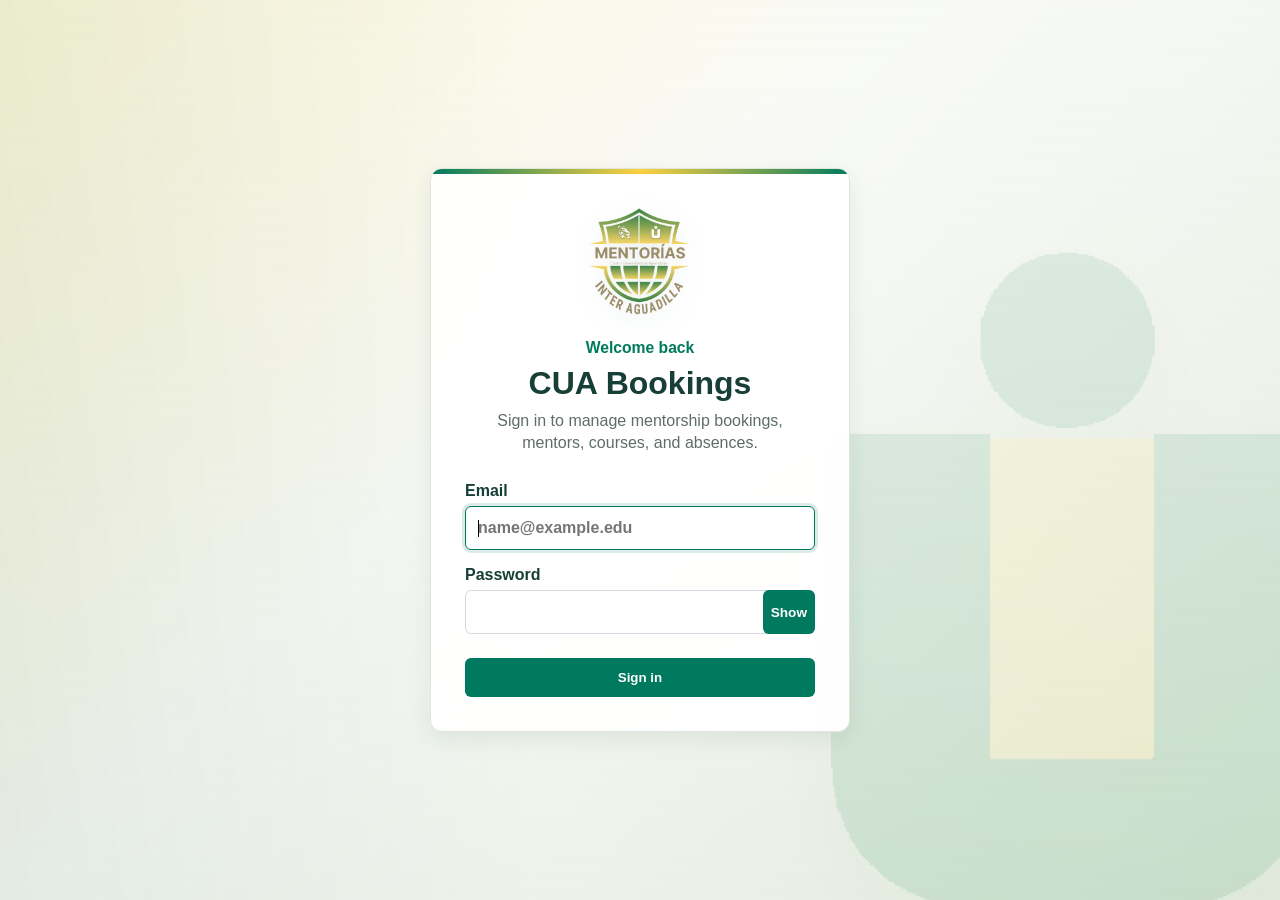
<file: index.html>
<!DOCTYPE html>
<html lang="en">
<head>
    <meta charset="UTF-8">
    <meta name="viewport" content="width=device-width, initial-scale=1.0">
    <title>CUA Bookings</title>
    <!--<link rel="stylesheet" href="styles.css">-->
    <link rel="stylesheet" href="CSS/base.css?v=20260521-6">
    <link rel="stylesheet" href="CSS/index.css?v=20260527-1">
    <link rel="stylesheet" href="CSS/courses.css?v=20260514-5"> <!-- For filter button -->
    <link rel="stylesheet" href="CSS/calendar.css?v=20260901-1">
    <link rel="stylesheet" href="CSS/theme.css?v=20260527-1">
    <link rel="stylesheet" href="https://cdnjs.cloudflare.com/ajax/libs/font-awesome/6.4.0/css/all.min.css">
</head>
<body>
    <div class="container">

        <!-- LEFT NAVIGATION -->
        <nav class="sidebar">
            <h2 class="logo">CUA Bookings</h2>

            <ul class="nav-links">
                <li class="active">Bookings</li>
                <li onclick="window.location='courses.html'">Courses</li>
                <li onclick="window.location='mentors.html?v=20260514-5'">Mentors</li>
                <li onclick="window.location='account.html'">Account</li>
            </ul>

            <div class="logout">
                <span>Logout</span>
            </div>
        </nav>

    <!-- MAIN CONTENT -->
    <main class="content">

            <!-- TOP OPTIONS -->
            <div class="top-menu">
                <span class="top-option active">Create</span>
                <span class="top-option" data-admin-only onclick="window.location='absence.html'">Absence</span>
                <span class="top-option" onclick="window.location='view.html?v=20260514-5'">Upcoming</span>
                <span class="top-option" data-admin-only onclick="window.location='data.html'">Data</span>
            </div>

            <!-- FORM SECTION -->
            <div class="form-container">

                    <h2>New Booking</h2>

        <form>
                <div class="course-row">
                        <label>Course</label>
                    <!-- Category Dropdown -->
                    <div class="dropdown-wrapper">
                        <button type="button" class="filter-btn" id="category-btn">Show All</button>
                        <div id="category-dropdown" class="dropdown hidden">
                            <div data-category="Mathematics">Mathematics</div>
                            <div data-category="Science">Science</div>
                            <div data-category="Spanish">Spanish</div>
                            <div data-category="English">English</div>
                            <div data-category="Statistics">Statistics</div>
                            <div data-category="Accounting">Accounting</div>
                            <div data-category="Finance">Finance</div>
                            <div data-category="Microeconomics">Microeconomics</div>
                            <div data-category="Quantitative Methods">Quantitative Methods</div>
                            <div data-category="Technology">Technology</div>
                            <div data-category="Other">Other</div>
                            <div data-category="all" class="selected">Show All</div>
                        </div>
                    </div>
                    <div class="autocomplete-input-wrapper">
                        <input type="text" id="course-code" class="course-code" placeholder="Course Code (e.g., MATH 1500)">
                    </div>
                </div>

                <div class="autocomplete-input-wrapper">
                    <input type="text" id="course-name" placeholder="Course Name">
                </div>

                    <label>Mentor</label>
                    <select id="mentor-select" placeholder="Select mentor">
                        <option value="">-- Select a Mentor --</option>
                    </select>

                    <label>Booking Type</label>
                    <div class="booking-type-toggle" role="radiogroup" aria-label="Booking type">
                        <label class="booking-type-option active">
                            <input type="radio" name="booking-type" value="scheduled" checked>
                            Scheduled
                        </label>
                        <label class="booking-type-option">
                            <input type="radio" name="booking-type" value="walk-in">
                            Walk-in
                        </label>
                    </div>

                    <label>Mentorship Duration</label>
                    <select id="mentorship-duration" aria-label="Mentorship duration">
                        <option value="60">1 hour</option>
                        <option value="30">30 minutes</option>
                    </select>

                    <label>Date & Time</label>
                    <button type="button" id="open-calendar-btn" class="date-btn" disabled>
                        Select a Course First
                    </button>

                    <!-- Hidden input to store the actual value -->
                    <input type="hidden" id="selected-datetime" name="selected-datetime">
                    <input type="hidden" id="booking-type-value" name="booking-type-value" value="scheduled">

                    <div id="student-1-block">

                        <!-- STUDENT INFO (same line) -->
                        <div class="student-row">
                            <div class="student-field">
                                <label>Student ID</label>
                                <input type="text" id="student-id" placeholder="A00123456">
                            </div>

                            <div class="student-field">
                                <label>Student Name</label>
                                <input type="text" id="student-name" placeholder="Enter student name">
                            </div>
                        </div>

                        <!-- EMAIL + PHONE (must also be in a student-row) -->
                        <div class="student-row">
                            <div class="student-field">
                                <label>Email</label>
                                <input type="email" id="student-email" placeholder="student@example.edu">
                            </div>

                            <div class="student-field">
                                <label>Phone Number</label>
                                <input type="tel" id="student-phone" placeholder="787-555-5555">
                            </div>
                        </div>

                    </div>

                    <!-- Extra students will be added here -->
                    <div id="extra-students"></div>

                    <!-- SINGLE OR GROUP -->
                    <label>Single or Group</label>
                    <div class="single-group-wrapper">

                        <div class="radio-wrapper">
                            <label class="radio-option">
                                <input type="radio" name="session-type" value="single" checked>
                                Single
                            </label>

                            <label class="radio-option group-option">
                                <input type="radio" name="session-type" value="group">
                                Group
                            </label>
                        </div>

                        <div id="group-size-container" class="group-counter hidden">
                            <button type="button" id="group-decrease">−</button>
                            <span id="group-size">2</span>
                            <button type="button" id="group-increase">+</button>
                        </div>

                    </div>

                    <label>Location</label>
                    <div class="autocomplete-input-wrapper">
                        <input type="text" id="location-input" placeholder="Write a location or choose a recommendation">
                    </div>
                    <datalist id="location"></datalist>

                    <label>Topics to Discuss</label>
                    <div class="autocomplete-input-wrapper">
                        <textarea id="topics-input" rows="3" placeholder="Write a topic or choose a recommendation"></textarea>
                    </div>

                    <label>Professor</label>
                    <div class="autocomplete-input-wrapper">
                        <input type="text" id="professor-input" placeholder="Write a professor or choose a recommendation">
                    </div>

                    <input type="hidden" id="made-by-input">

                    <button type="submit">Submit</button>
        </form>
            </div>
                <!-- FOOTER -->
            <footer class="footer">

            </footer>
    </main>

    </div>

    <div id="calendar-modal" class="modal">
        <div class="modal-content">
            <button type="button" class="close-modal" id="close-calendar" aria-label="Close calendar" onclick="document.getElementById('calendar-modal').style.display='none';">&times;</button>

            <div class="calendar-modal-header">
                <div>
                    <span class="calendar-modal-kicker">Mentor Schedule</span>
                    <h3>Choose Date & Time</h3>
                </div>
                <span class="calendar-modal-status">Course availability</span>
            </div>

            <div id="confirm-selection" class="modal hidden">
                <div class="modal-content small">
                    <div class="confirm-icon"><i class="fas fa-calendar-check"></i></div>
                    <h3>Confirm this time?</h3>
                    <p id="confirm-text"></p>
                    <div class="confirm-actions">
                        <button id="confirm-yes">Confirm</button>
                        <button id="confirm-no">Cancel</button>
                    </div>
                </div>
            </div>

            <div id="calendar-ui-container" class="modal-calendar">
                <div class="mentor-tabs">
                    <button class="mentor-tab active" data-mentor="1">Mentor 1</button>
                    <button class="mentor-tab" data-mentor="2">Mentor 2</button>
                    <button class="mentor-tab" data-mentor="3">Mentor 3</button>
                </div>

                <div class="mentor-layout">
                    <div class="calendar-container">
                        <div class="calendar-header">
                            <div class="nav-buttons">
                                <button class="nav-btn" id="prev-month"><i class="fas fa-chevron-left"></i></button>
                                <button class="nav-btn" id="next-month"><i class="fas fa-chevron-right"></i></button>
                            </div>
                            <div class="month-year" id="month-year">September 2025</div>
                        </div>

                        <div class="weekdays">
                            <div class="weekday">Sun</div>
                            <div class="weekday">Mon</div>
                            <div class="weekday">Tue</div>
                            <div class="weekday">Wed</div>
                            <div class="weekday">Thu</div>
                            <div class="weekday">Fri</div>
                            <div class="weekday">Sat</div>
                        </div>

                        <div class="days" id="days"></div>

                        <div class="calendar-footer">
                            <button class="today-btn" id="today-btn"><i class="fas fa-calendar-day"></i> Today</button>
                            <div class="event-indicator">
                                <i class="fas fa-circle" style="color: var(--accent); font-size: 0.6rem;"></i>
                                <span>Has events</span>
                            </div>
                        </div>
                    </div>

                    <div class="event-panel" id="event-panel">
                        <div class="event-header">
                            <div class="event-date" id="event-date">Select a date</div>
                            <i class="fas fa-calendar-alt event-icon"></i>
                        </div>
                        <div class="event-list" id="event-list">
                            <div class="no-events">Select a date with events to view them here</div>
                        </div>
                    </div>
                </div>
            </div>
        </div>
    </div>

<script src="Scripts/BackendAPI.js?v=20260820-1"></script>
<script src="Scripts/Auth.js?v=20260820-1"></script>
<script src="Scripts/AppFeedback.js?v=20260521-1"></script>
<script src="Scripts/InputFormatters.js?v=20260528-3"></script>
<script src="Scripts/RoleUI.js?v=20260527-2"></script>
<script src="Scripts/Logout.js?v=20260518-1"></script>
<script src="Scripts/Footer.js?v=20260521-6"></script>
<script src="Scripts/Calendar.js?v=20260917-1"></script>
<script src="Scripts/Autocomplete.js?v=20260521-1"></script>
<script src="Scripts/IndexUI.js?v=20260917-3"></script>

</body>
</html>
</file>
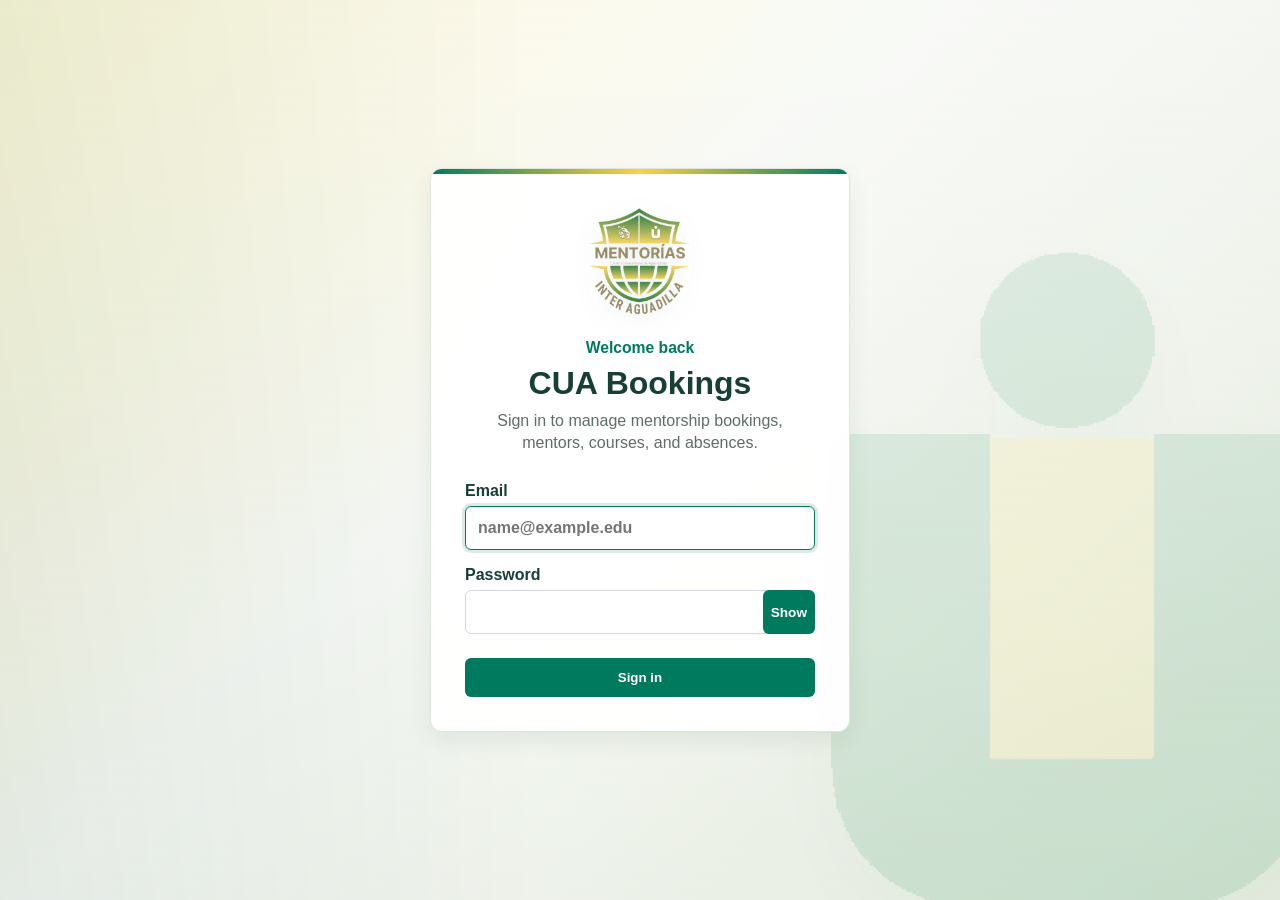
<file: absence.html>
<!DOCTYPE html>
<html lang="en">
<head>
    <meta charset="UTF-8">
    <meta name="viewport" content="width=device-width, initial-scale=1.0">
    <title>CUA Bookings</title>
    <!--<link rel="stylesheet" href="styles.css">-->
    <link rel="stylesheet" href="CSS/base.css?v=20260521-6">
    <link rel="stylesheet" href="CSS/index.css?v=20260514-5">
    <link rel="stylesheet" href="CSS/calendar.css?v=20260518-1">
    <link rel="stylesheet" href="CSS/theme.css?v=20260521-6">
    <link rel="stylesheet" href="CSS/absence.css?v=20260519-1">
    <link rel="stylesheet" href="https://cdnjs.cloudflare.com/ajax/libs/font-awesome/6.4.0/css/all.min.css">
</head>
<body class="absence-page">

    <div class="container">

        <!-- LEFT NAVIGATION -->
        <nav class="sidebar">
            <h2 class="logo">CUA Bookings</h2>

            <ul class="nav-links">
                <li class="active">Bookings</li>
                <li onclick="window.location='courses.html'">Courses</li>
                <li onclick="window.location='mentors.html'">Mentors</li>
                <li onclick="window.location='account.html'">Account</li>
            </ul>

            <div class="logout">
                <span>Logout</span>
            </div>
        </nav>

        <!-- MAIN CONTENT -->
        <main class="content">

            <!-- TOP OPTIONS -->
            <div class="top-menu">
                <span class="top-option" onclick="window.location='index.html'">Create</span>
                <span class="top-option active">Absence</span>
                <span class="top-option" onclick="window.location='view.html?v=20260514-5'">Upcoming</span>
                <span class="top-option" data-admin-only onclick="window.location='data.html'">Data</span>
            </div>

            <!-- FORM SECTION -->
            <div class="form-container">
                <h2>Mentor Absence</h2>

                <form>
                    <label>Mentor</label>
                    <select id="mentor-select">
                        <option value="">Select a Mentor</option>
                    </select>

                    <label>Date</label>
                    <input type="date" id="absence-date">

            <label>Unavailable For</label>
            <div class="radio-group">
                <label>
                    <input type="radio" name="unavailable-type" value="full-day" checked>
                    Whole Day
                </label>

                <label>
                    <input type="radio" name="unavailable-type" value="specific-time">
                    Specific Time
                </label>
            </div>

            <div id="time-selectors" class="absence-time-card">
                <div class="absence-time-card-header">
                    <div>
                        <span class="absence-time-kicker">Specific time</span>
                        <strong>Date and time range</strong>
                    </div>
                    <button type="button" id="open-absence-calendar-btn" class="date-btn absence-calendar-btn" disabled>
                        Select a Mentor First
                    </button>
                </div>

                <div class="absence-time-grid">
                    <label>
                        From
                        <select id="start-time">
                            <option value="">Select a time</option>
                        </select>
                    </label>

                    <label>
                        To
                        <select id="end-time">
                            <option value="">Select a time</option>
                        </select>
                    </label>
                </div>
            </div>

                    <label>Reason for Absence</label>
                    <textarea rows="3"></textarea>

                    <input type="hidden" id="absence-made-by">

                    <button type="submit">Submit</button>
                </form>
            </div>
                <!-- FOOTER -->
            <footer class="footer">
                
            </footer>
        </main>

    </div>

    <div id="calendar-modal" class="modal">
        <div class="modal-content">
            <button type="button" class="close-modal" id="close-calendar" aria-label="Close calendar">&times;</button>

            <div class="calendar-modal-header">
                <div>
                    <span class="calendar-modal-kicker">Mentor Absence</span>
                    <h3>Choose Absence Date &amp; Time</h3>
                </div>
            </div>

            <div class="absence-modal-context">
                <span>Selected mentor</span>
                <strong id="absence-modal-mentor">Choose a mentor</strong>
            </div>

            <div id="confirm-selection" class="modal hidden">
                <div class="modal-content small">
                    <div class="confirm-icon"><i class="fas fa-calendar-check"></i></div>
                    <h3>Confirm this absence?</h3>
                    <p id="confirm-text"></p>
                    <div class="confirm-actions">
                        <button type="button" id="confirm-yes">Confirm</button>
                        <button type="button" id="confirm-no">Cancel</button>
                    </div>
                </div>
            </div>

            <div id="calendar-ui-container" class="modal-calendar">
                <div class="mentor-layout">
                    <div class="calendar-container">
                        <div class="calendar-header">
                            <div class="nav-buttons">
                                <button type="button" class="nav-btn" id="prev-month"><i class="fas fa-chevron-left"></i></button>
                                <button type="button" class="nav-btn" id="next-month"><i class="fas fa-chevron-right"></i></button>
                            </div>
                            <div class="month-year" id="month-year">Loading...</div>
                        </div>

                        <div class="weekdays">
                            <div class="weekday">Sun</div>
                            <div class="weekday">Mon</div>
                            <div class="weekday">Tue</div>
                            <div class="weekday">Wed</div>
                            <div class="weekday">Thu</div>
                            <div class="weekday">Fri</div>
                            <div class="weekday">Sat</div>
                        </div>

                        <div class="days" id="days"></div>

                        <div class="calendar-footer">
                            <button type="button" class="today-btn" id="today-btn"><i class="fas fa-calendar-day"></i> Today</button>
                            <div class="event-indicator">
                                <i class="fas fa-circle" style="color: var(--accent); font-size: 0.6rem;"></i>
                                <span>Mentor schedule</span>
                            </div>
                        </div>
                    </div>

                    <div class="event-panel" id="event-panel">
                        <div class="event-header">
                            <div class="event-date" id="event-date">Select a date</div>
                            <i class="fas fa-calendar-alt event-icon"></i>
                        </div>
                        <div class="event-list" id="event-list">
                            <div class="no-events">Select a mentor and date to view available times.</div>
                        </div>
                    </div>
                </div>
            </div>
        </div>
    </div>

<script src="Scripts/BackendAPI.js?v=20260820-1"></script>
<script src="Scripts/Auth.js?v=20260820-1"></script>
<script src="Scripts/AppFeedback.js?v=20260521-1"></script>
<script src="Scripts/InputFormatters.js?v=20260528-3"></script>
<script src="Scripts/RoleUI.js?v=20260527-2"></script>
<script src="Scripts/Logout.js?v=20260518-1"></script>
<script src="Scripts/Footer.js?v=20260521-6"></script>
<script src="Scripts/Calendar.js?v=20260528-4"></script>

<script type="module">
    import ScheduleGenerator from "./Scripts/ScheduleGenerator.js";

    function populateTimeDropdowns(times) {
        const startSelect = document.getElementById("start-time");
        const endSelect = document.getElementById("end-time");

        startSelect.innerHTML = `<option value="">Select a time</option>`;
        endSelect.innerHTML = `<option value="">Select a time</option>`;

        times.forEach(t => {
            startSelect.innerHTML += `<option value="${t}">${t}</option>`;
            endSelect.innerHTML += `<option value="${t}">${t}</option>`;
        });
    }

    const times = ScheduleGenerator.generateTimeOptions("08:00", "18:00");
    populateTimeDropdowns(times);
</script>

<script>
    window.CUACalendarSlotDurationMinutes = 30;

    function normalizeTimeLabel(value = "") {
        return String(value).trim().replace(/^0(\d:)/, "$1");
    }

    function minutesFromTimeLabel(value = "") {
        const match = normalizeTimeLabel(value).match(/^(\d{1,2}):(\d{2})\s*(AM|PM)$/i);
        if (!match) return null;

        let hours = Number(match[1]);
        const minutes = Number(match[2]);
        const period = match[3].toUpperCase();

        if (period === "PM" && hours !== 12) hours += 12;
        if (period === "AM" && hours === 12) hours = 0;

        return hours * 60 + minutes;
    }

    function setTimeSelectValue(select, value) {
        if (!select || !value) return;

        const normalizedValue = normalizeTimeLabel(value);
        let option = [...select.options].find(item => normalizeTimeLabel(item.value) === normalizedValue);

        if (!option) {
            option = new Option(value, value);
            select.appendChild(option);
        }

        select.value = option.value;
    }

    function formatDateForButton(dateKey) {
        if (!dateKey) return "";

        const date = new Date(`${dateKey}T00:00:00`);
        return Number.isNaN(date.getTime())
            ? dateKey
            : date.toLocaleDateString("en-US", { month: "long", day: "numeric", year: "numeric" });
    }

    function getAbsenceControls() {
        return {
            form: document.querySelector(".form-container form"),
            mentorSelect: document.getElementById("mentor-select"),
            dateInput: document.getElementById("absence-date"),
            madeByInput: document.getElementById("absence-made-by"),
            timeSelectors: document.getElementById("time-selectors"),
            startSelect: document.getElementById("start-time"),
            endSelect: document.getElementById("end-time"),
            calendarButton: document.getElementById("open-absence-calendar-btn"),
            calendarModal: document.getElementById("calendar-modal"),
            confirmModal: document.getElementById("confirm-selection"),
            confirmText: document.getElementById("confirm-text"),
            confirmYes: document.getElementById("confirm-yes"),
            confirmNo: document.getElementById("confirm-no"),
            closeCalendar: document.getElementById("close-calendar"),
            modalMentorName: document.getElementById("absence-modal-mentor")
        };
    }

    function currentUserName() {
        return window.CUAAuth?.user?.fullName || window.CUAAuth?.user?.full_name || "";
    }

    function notifyError(message) {
        window.CUANotify?.error(message) || alert(message);
    }

    function notifySuccess(message) {
        window.CUANotify?.success(message) || alert(message);
    }

    function getSelectedMentorName() {
        const { mentorSelect } = getAbsenceControls();
        return mentorSelect?.selectedOptions?.[0]?.dataset.mentorName ||
            mentorSelect?.selectedOptions?.[0]?.textContent.trim() ||
            "";
    }

    function updateModalMentorContext() {
        const { modalMentorName } = getAbsenceControls();
        if (!modalMentorName) return;

        modalMentorName.textContent = getSelectedMentorName() || "Choose a mentor";
    }

    function updateCalendarButtonState() {
        const { mentorSelect, dateInput, startSelect, endSelect, calendarButton } = getAbsenceControls();
        if (!calendarButton || !mentorSelect) return;

        updateModalMentorContext();

        const hasMentor = Boolean(mentorSelect.value);
        calendarButton.disabled = !hasMentor;

        if (!hasMentor) {
            calendarButton.textContent = "Select a Mentor First";
            calendarButton.classList.remove("has-selection");
            return;
        }

        if (dateInput.value && startSelect.value && endSelect.value) {
            calendarButton.textContent = `${formatDateForButton(dateInput.value)} - ${normalizeTimeLabel(startSelect.value)} to ${normalizeTimeLabel(endSelect.value)}`;
            calendarButton.classList.add("has-selection");
            return;
        }

        calendarButton.textContent = "Choose Date & Time";
        calendarButton.classList.remove("has-selection");
    }

    function closeCalendarModal() {
        const { calendarModal, confirmModal } = getAbsenceControls();
        if (confirmModal) confirmModal.classList.add("hidden");
        if (calendarModal) calendarModal.style.display = "none";
    }

    function openAbsenceCalendar() {
        const { mentorSelect, calendarModal } = getAbsenceControls();
        if (!mentorSelect?.value) {
            updateCalendarButtonState();
            mentorSelect?.focus();
            return;
        }

        updateModalMentorContext();
        window.CUACalendar?.setMentor?.(mentorSelect.value);
        window.CUACalendar?.refresh?.();

        if (calendarModal) {
            calendarModal.style.display = "flex";
        }
    }

    window.CUAHandleCalendarSlot = ({ dateKey, dateLabel, slot, mentor }) => {
        const { dateInput, startSelect, endSelect, confirmModal, confirmText, confirmYes, confirmNo } = getAbsenceControls();
        if (!dateInput || !startSelect || !endSelect || !confirmModal || !confirmText || !confirmYes || !confirmNo) return;

        confirmText.textContent = `Mark ${mentor?.name || "this mentor"} unavailable on ${dateLabel} from ${slot.start} to ${slot.end}?`;
        confirmModal.classList.remove("hidden");

        confirmYes.onclick = () => {
            dateInput.value = dateKey;
            setTimeSelectValue(startSelect, slot.start);
            setTimeSelectValue(endSelect, slot.end);
            updateCalendarButtonState();
            closeCalendarModal();
        };

        confirmNo.onclick = () => {
            confirmModal.classList.add("hidden");
        };
    };

    async function loadMentorsForAbsence() {
        const { mentorSelect } = getAbsenceControls();
        if (!mentorSelect || !window.CUAApi) return;

        try {
            const mentors = await window.CUAApi.getMentors({}, true);
            mentorSelect.innerHTML = `<option value="">Select a Mentor</option>`;
            mentors.forEach(mentor => {
                const option = document.createElement("option");
                option.value = mentor.mentor_number;
                option.textContent = mentor.name;
                option.dataset.mentorName = mentor.name;
                mentorSelect.appendChild(option);
            });
        } catch (error) {
            console.warn("Could not load mentors for absence form:", error);
        } finally {
            updateCalendarButtonState();
        }
    }

    document.addEventListener("DOMContentLoaded", () => {
        const { form, mentorSelect, dateInput, madeByInput, timeSelectors, startSelect, endSelect, calendarButton, calendarModal, closeCalendar } = getAbsenceControls();
        const radios = document.querySelectorAll("input[name='unavailable-type']");

        if (madeByInput) {
            madeByInput.value = currentUserName();
            document.addEventListener("cua-auth-ready", event => {
                madeByInput.value = event.detail?.fullName || event.detail?.full_name || "";
            });
        }

        timeSelectors.style.display = "none";
        updateCalendarButtonState();

        radios.forEach(radio => {
            radio.addEventListener("change", () => {
                const isSpecificTime = radio.value === "specific-time" && radio.checked;
                timeSelectors.style.display = isSpecificTime ? "block" : "none";
                updateCalendarButtonState();

                if (isSpecificTime) {
                    openAbsenceCalendar();
                }
            });
        });

        mentorSelect.addEventListener("change", () => {
            updateCalendarButtonState();
            if (document.querySelector("input[name='unavailable-type']:checked")?.value === "specific-time") {
                window.CUACalendar?.setMentor?.(mentorSelect.value);
            }
        });

        [dateInput, startSelect, endSelect].forEach(control => {
            control.addEventListener("change", updateCalendarButtonState);
        });

        calendarButton.addEventListener("click", openAbsenceCalendar);
        closeCalendar.addEventListener("click", closeCalendarModal);
        calendarModal.addEventListener("click", (event) => {
            if (event.target === calendarModal) closeCalendarModal();
        });

        form.addEventListener("submit", async (event) => {
            event.preventDefault();

            const selectedOption = mentorSelect.selectedOptions[0];
            const unavailableType = document.querySelector("input[name='unavailable-type']:checked")?.value || "full-day";
            const payload = {
                mentor_number: selectedOption?.value || "",
                mentor_name: selectedOption?.dataset.mentorName || "",
                date: dateInput.value,
                unavailable_type: unavailableType,
                start_time: startSelect.value,
                end_time: endSelect.value,
                reason: document.querySelector("textarea").value.trim(),
                made_by: madeByInput?.value.trim() || currentUserName()
            };

            if (!payload.mentor_number || !payload.date) {
                notifyError("Please select a mentor and date.");
                return;
            }

            if (payload.unavailable_type === "specific-time") {
                const startMinutes = minutesFromTimeLabel(payload.start_time);
                const endMinutes = minutesFromTimeLabel(payload.end_time);

                if (startMinutes === null || endMinutes === null || startMinutes >= endMinutes) {
                    notifyError("Please select a valid start and end time.");
                    return;
                }
            }

            try {
                await window.CUAApi.createAbsence(payload);
                await window.MentorScheduleStore?.loadFromApi?.(true);
                notifySuccess("Absence saved successfully.");
                event.target.reset();
                if (madeByInput) madeByInput.value = currentUserName();
                timeSelectors.style.display = "none";
                updateCalendarButtonState();
                window.CUACalendar?.refresh?.();
            } catch (error) {
                notifyError(error.message || "Could not save the absence.");
            }
        });

        loadMentorsForAbsence();
    });
</script>
</body>
</html>
</file>
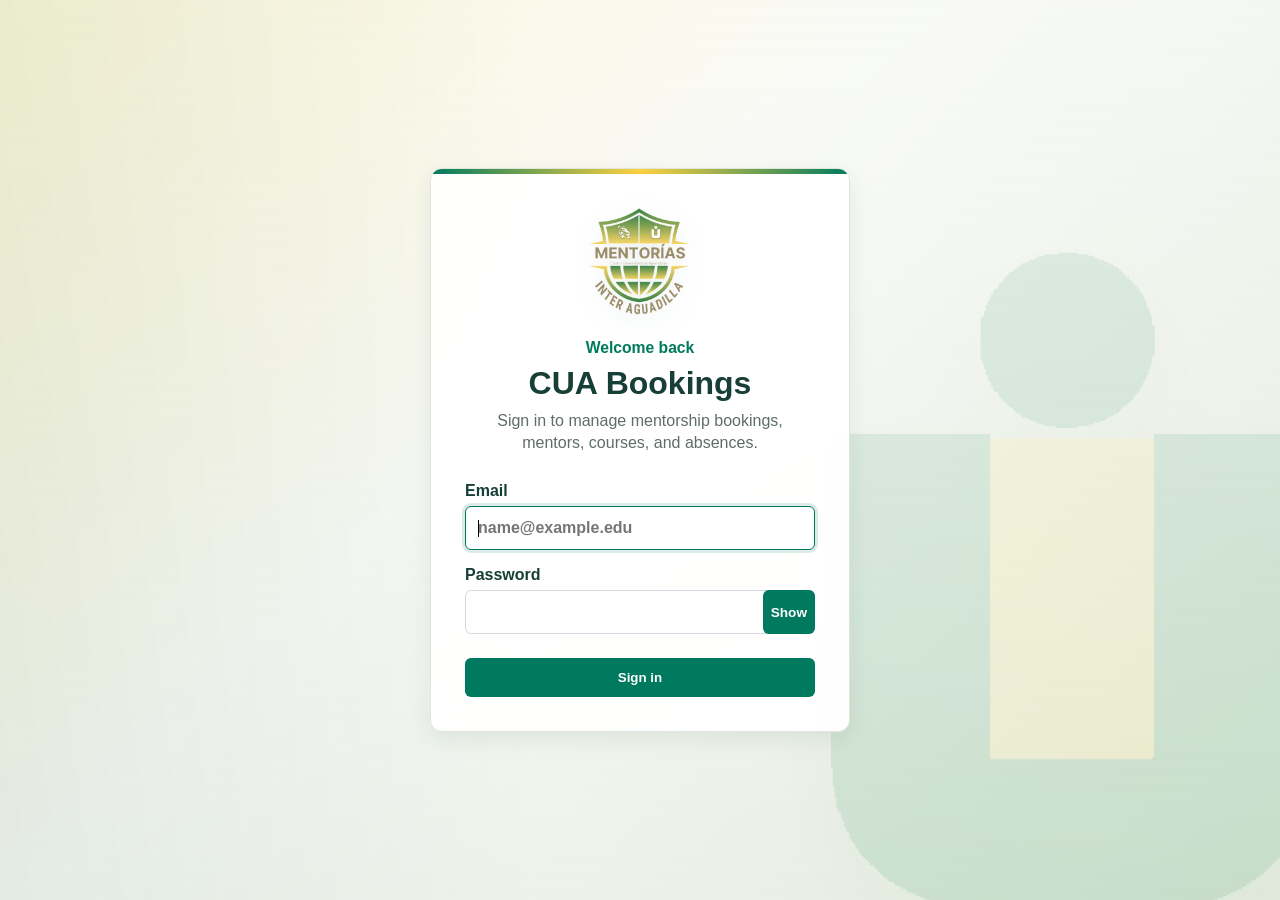
<file: account.html>
<!DOCTYPE html>
<html lang="en">

<head>
    <meta charset="UTF-8">
    <meta name="viewport" content="width=device-width, initial-scale=1.0">
    <title>CUA Bookings</title>
    <link rel="stylesheet" href="CSS/base.css?v=20260521-6">
    <link rel="stylesheet" href="CSS/account.css?v=20260528-1">
    <link rel="stylesheet" href="CSS/theme.css?v=20260521-6">
</head>

<body>

    <div class="container">

        <!-- LEFT NAVIGATION -->
        <nav class="sidebar">
            <h2 class="logo">CUA Bookings</h2>

            <ul class="nav-links">
                <li onclick="window.location='index.html'">Bookings</li>
                <li onclick="window.location='courses.html'">Courses</li>
                <li onclick="window.location='mentors.html'">Mentors</li>
                <li class="active">Account</li>
            </ul>

            <div class="logout">
                <span>Logout</span>
            </div>
        </nav>

        <!-- MAIN CONTENT -->
        <main class="content account-content">

            <section class="account-shell">
                <div class="account-header">
                    <div>
                        <p class="account-eyebrow">Administrator Account</p>
                        <h1 id="account-display-name">Loading...</h1>
                        <p class="account-summary">System access for bookings, courses, mentors, absences, and reports.</p>
                    </div>

                    <div class="account-status">
                        <span class="status-dot"></span>
                        Active
                    </div>
                </div>

                <div class="account-grid">
                    <section class="account-card profile-card">
                        <div class="card-heading">
                            <div>
                                <h2>Profile</h2>
                                <p>Primary contact record.</p>
                            </div>

                            <button type="button" id="edit-profile-btn" class="secondary-btn">Edit</button>
                        </div>

                        <form id="admin-profile-form" class="admin-profile-form">
                            <div class="field-grid">
                                <label>
                                    Full name
                                    <input type="text" name="fullName" value="" data-editable disabled>
                                </label>

                                <label>
                                    Administrative title
                                    <input type="text" name="title" value="" data-editable disabled>
                                </label>

                                <label>
                                    Email
                                    <input type="email" name="email" value="" data-editable disabled>
                                </label>

                                <label>
                                    Phone number
                                    <input type="tel" name="phone" value="" data-editable disabled>
                                </label>

                                <label>
                                    Office
                                    <input type="text" name="office" value="" data-editable disabled>
                                </label>

                                <label>
                                    Preferred contact
                                    <select name="preferredContact" data-editable disabled>
                                        <option selected>Email</option>
                                        <option>Phone</option>
                                        <option>Microsoft Teams</option>
                                    </select>
                                </label>

                                <label class="full-width">
                                    Shared Teams meeting link
                                    <input type="url" name="teamsMeetingLink" placeholder="https://teams.microsoft.com/..." data-editable data-admin-setting disabled>
                                </label>
                            </div>

                            <div id="profile-message" class="profile-message" aria-live="polite"></div>

                            <div class="edit-actions hidden">
                                <button type="submit" class="primary-btn">Save Changes</button>
                                <button type="button" id="cancel-profile-btn" class="danger-btn">Cancel</button>
                            </div>
                        </form>
                    </section>

                    <section class="account-card">
                        <div class="card-heading compact">
                            <h2>Account Details</h2>
                        </div>

                        <div class="detail-list">
                            <div>
                                <span>Account ID</span>
                                <strong id="account-id">Loading...</strong>
                            </div>
                            <div>
                                <span>Role</span>
                                <strong id="account-role">Loading...</strong>
                            </div>
                            <div>
                                <span>Access level</span>
                                <strong id="account-access-level">Loading...</strong>
                            </div>
                            <div>
                                <span>Last login</span>
                                <strong id="account-last-login">Loading...</strong>
                            </div>
                            <div>
                                <span>Password status</span>
                                <strong id="account-password-status">Loading...</strong>
                            </div>
                            <div>
                                <span>Two-step verification</span>
                                <strong id="account-two-step">Loading...</strong>
                            </div>
                        </div>
                    </section>

                    <section class="account-card">
                        <div class="card-heading compact">
                            <h2>Permissions</h2>
                        </div>

                        <div class="permission-list" id="permission-list"></div>
                    </section>

                    <section class="account-card">
                        <div class="card-heading compact">
                            <h2>Recent Activity</h2>
                        </div>

                        <ol class="activity-list">
                            <li>
                                <strong>No recent activity recorded</strong>
                                <span></span>
                            </li>
                        </ol>
                    </section>
                </div>
            </section>

            <footer class="footer">

            </footer>
        </main>
    </div>

    <script src="Scripts/BackendAPI.js?v=20260820-1"></script>
    <script src="Scripts/Auth.js?v=20260820-1"></script>
    <script src="Scripts/AppFeedback.js?v=20260521-1"></script>
<script src="Scripts/InputFormatters.js?v=20260528-3"></script>
    <script src="Scripts/RoleUI.js?v=20260527-2"></script>
    <script src="Scripts/Logout.js?v=20260518-1"></script>
    <script src="Scripts/Footer.js?v=20260521-6"></script>
    <script src="Scripts/AccountUI.js?v=20260528-1"></script>
</body>

</html>
</file>
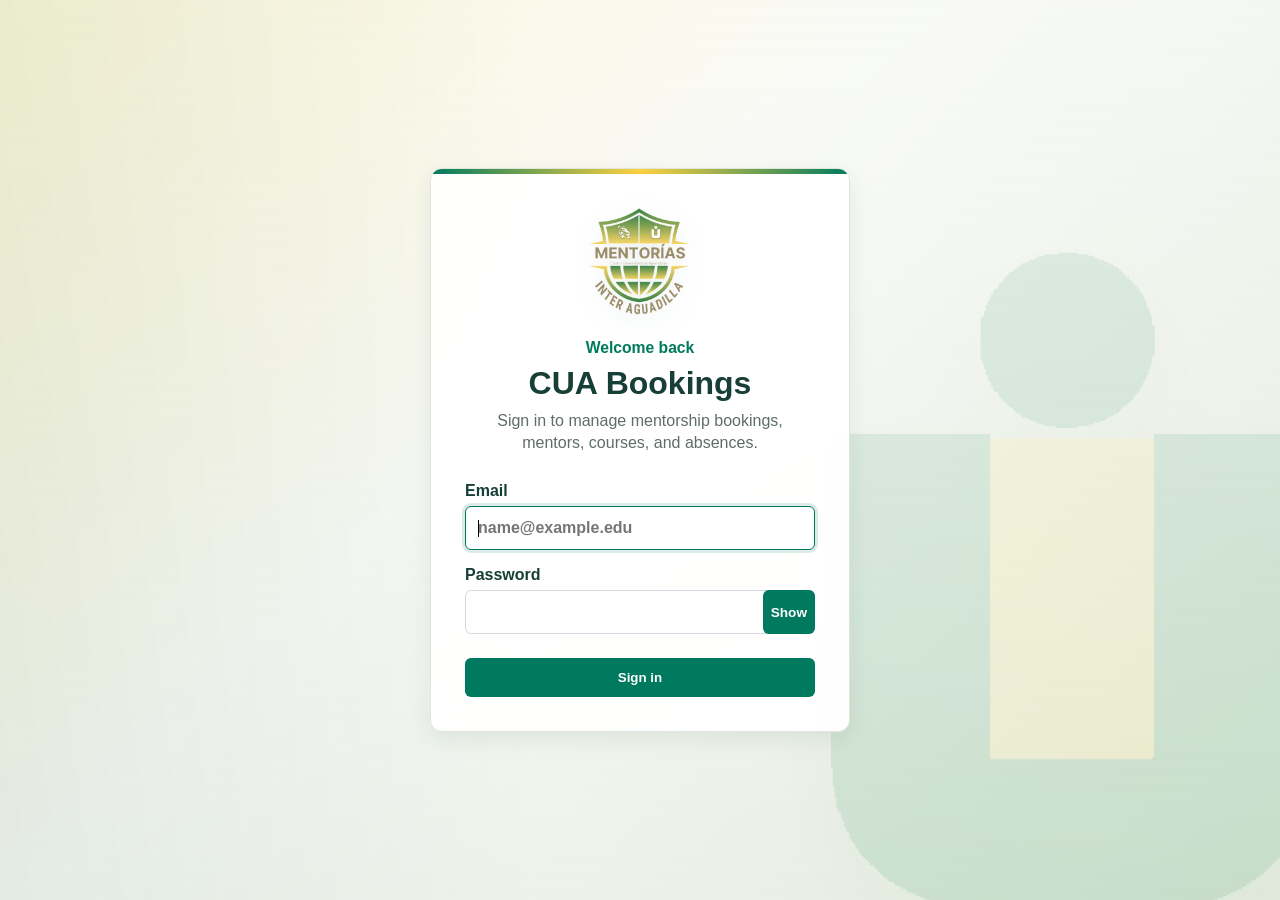
<file: add-courses.html>
<!DOCTYPE html>
<html lang="en">
<head>
    <meta charset="UTF-8">
    <meta name="viewport" content="width=device-width, initial-scale=1.0">
    <title>CUA Bookings</title>
    <link rel="stylesheet" href="CSS/base.css?v=20260521-6">
    <link rel="stylesheet" href="CSS/courses.css?v=20260527-1"> <!-- For filter button -->
    <link rel="stylesheet" href="CSS/courses-details.css"> <!-- For return to courses button -->
    <link rel="stylesheet" href="CSS/add-courses.css?v=20260528-2">
    <link rel="stylesheet" href="CSS/theme.css?v=20260527-2">
</head>
<body>

    <div class="container">

        <!-- LEFT NAVIGATION -->
        <nav class="sidebar">
            <h2 class="logo">CUA Bookings</h2>

            <ul class="nav-links">
                <li onclick="window.location='index.html'">Bookings</li>
                <li class="active" onclick="window.location='courses.html'">Courses</li>
                <li onclick="window.location='mentors.html'">Mentors</li>
                <li onclick="window.location='account.html'">Account</li>
            </ul>

            <div class="logout">
                <span>Logout</span>
            </div>
        </nav>

        <!-- MAIN CONTENT -->
        <main class="content">

        <div class="back-container">
            <button class="back-btn" onclick="window.location='courses.html'">
            ← Back to Courses
            </button>
        </div>

    <section class="add-course">

        <h1 class="form-title">Add New Course</h1>

        <form class="course-form">

            <!-- Course Code -->
            <div class="form-group">
                <label for="course-code">Course Code</label>
                <div class="autocomplete-input-wrapper">
                    <input type="text" id="course-code" placeholder="MATH 1500">
                </div>
            </div>

            <!-- Course Name -->
            <div class="form-group">
                <label for="course-name">Course Name</label>
                <input type="text" id="course-name" placeholder="e.g., College Algebra">
            </div>

            <div class="form-group">
                <label for="course-category">Course Category</label>
                <select id="course-category">
                    <option>Mathematics</option>
                    <option>Science</option>
                    <option>Spanish</option>
                    <option>English</option>
                    <option>Statistics</option>
                    <option>Accounting</option>
                    <option>Finance</option>
                    <option>Microeconomics</option>
                    <option>Quantitative Methods</option>
                    <option>Technology</option>
                    <option selected>Other</option>
                </select>
                <small class="hint">Used when the course prefix is new.</small>
            </div>

            <!-- Professors -->
            <div class="form-group">
                <label for="course-professors">Professor(s)</label>
                <input type="text" id="course-professors" placeholder="e.g., Israel, James">
                <small class="hint">Separate multiple professors with commas.</small>
            </div>

        <!-- Mentor Selection (Checkbox List) -->
        <div class="form-group">
            <label>Select Mentors <span class="optional-label">Optional</span></label>

            <div class="mentor-controls">

                <!-- Select All -->
                <label class="select-all">
                    <input type="checkbox" id="select-all-mentors">
                    Select All
                </label>

                <!-- Search -->
                <input type="text" id="mentor-search" placeholder="Search mentors..." class="mentor-search">

                <!-- Category Dropdown -->
                <div class="dropdown-wrapper">
                    <button type="button" id="category-btn">Show All</button>
                    <div id="category-dropdown" class="dropdown hidden">
                        <div data-category="Mathematics">Mathematics</div>
                        <div data-category="Science">Science</div>
                        <div data-category="Spanish">Spanish</div>
                        <div data-category="English">English</div>
                        <div data-category="Statistics">Statistics</div>
                        <div data-category="Accounting">Accounting</div>
                        <div data-category="Finance">Finance</div>
                        <div data-category="Microeconomics">Microeconomics</div>
                        <div data-category="Quantitative Methods">Quantitative Methods</div>
                        <div data-category="Technology">Technology</div>
                        <div data-category="Other">Other</div>
                        <div data-category="all">Show All</div>
                    </div>
                </div>
            </div>


                <div class="mentor-checkboxes">
                    <!-- Mentors added by script -->
                </div>

                <small class="hint">Optional. Mentors can be assigned later from the course details page.</small>
        </div>

            <!-- Topics Covered (Dynamic List) -->
            <div class="form-group">
                <label>Topics Covered</label>

                <ul class="topics-list">
                    <li>
                        <input type="text" placeholder="Topic 1">
                        <button type="button" class="remove-topic">×</button>
                    </li>
                    
                    <li>
                        <input type="text" placeholder="Topic 2">
                        <button type="button" class="remove-topic">×</button>
                    </li>
                    <li>
                        <input type="text" placeholder="Topic 3">
                        <button type="button" class="remove-topic">×</button>
                    </li>
                    <li>
                        <input type="text" placeholder="Topic 4">
                        <button type="button" class="remove-topic">×</button>
                    </li>

                </ul>

                <button type="button" class="add-topic-btn">+ Add Topic</button>
            </div>

            <!-- Course Description -->
            <div class="form-group">
                <label for="course-description">Course Description</label>
                <textarea id="course-description" rows="5" placeholder="What is the course about?"></textarea>
            </div>

            <!-- Submit -->
            <button class="submit-btn">Add Course</button>

        </form>

    </section>

                <!-- FOOTER -->
            <footer class="footer">
                
            </footer>
        </main>

    </div>

<script src="Scripts/BackendAPI.js?v=20260820-1"></script>
<script src="Scripts/Auth.js?v=20260820-1"></script>
<script src="Scripts/AppFeedback.js?v=20260521-1"></script>
<script src="Scripts/InputFormatters.js?v=20260528-3"></script>
<script src="Scripts/RoleUI.js?v=20260527-2"></script>
<script src="Scripts/Logout.js?v=20260518-1"></script>
<script src="Scripts/Footer.js?v=20260521-6"></script>
<script src="Scripts/TableManager.js?v=20260519-1"></script>
<script src="Scripts/AddCoursesUI.js"></script>
<script src="Scripts/Autocomplete.js"></script>

<script>
document.addEventListener("DOMContentLoaded", async () => {

    /* ============================
       MENTOR CHECKBOX COLUMNS
    ============================ */
    const mentorContainer = document.querySelector(".mentor-checkboxes");

    const mentors = window.CUAApi
        ? await window.CUAApi.getMentors({}, true)
        : [];

    mentors.sort((a, b) => a.name.localeCompare(b.name));

    for (let i = 0; i < mentors.length; i += 6) {
        const column = document.createElement("div");
        column.classList.add("mentor-column");

        mentors.slice(i, i + 6).forEach(mentor => {
            const label = document.createElement("label");
            const input = document.createElement("input");
            label.dataset.name = mentor.name;
            label.dataset.categories = mentor.categories.join(",");
            input.type = "checkbox";
            input.value = mentor.mentor_number || mentor.number || mentor.name;
            label.append(input, document.createTextNode(` ${mentor.name}`));
            column.appendChild(label);
        });

        mentorContainer.appendChild(column);
    }

    if (mentors.length === 0) {
        const empty = document.createElement("p");
        empty.className = "empty-selection-note";
        empty.textContent = "No mentors are available yet. You can still add the course and assign mentors later.";
        mentorContainer.appendChild(empty);
    }

    TableManager.registerTable("mentors", mentorContainer);

    /* ============================
       TOPICS LOGIC 
    ============================ */
    const topicsList = document.querySelector(".topics-list");
    const addTopicBtn = document.querySelector(".add-topic-btn");

    function renumberTopics() {
        [...topicsList.children].forEach((li, index) => {
            const input = li.querySelector("input");
            input.placeholder = `Topic ${index + 1}`;
        });
    }

    function createTopicItem(number) {
        const li = document.createElement("li");
        li.classList.add("topic-item");

        li.innerHTML = `
            <input type="text" placeholder="Topic ${number}">
            <button type="button" class="remove-topic">×</button>
        `;

        li.querySelector(".remove-topic").addEventListener("click", () => {
            li.remove();
            renumberTopics();
        });

        return li;
    }

    [...topicsList.children].forEach((li, index) => {
        const input = li.querySelector("input");
        const newLi = createTopicItem(index + 1);
        newLi.querySelector("input").value = input.value;
        li.replaceWith(newLi);
    });

    addTopicBtn.addEventListener("click", () => {
        const count = topicsList.children.length + 1;
        const newLi = createTopicItem(count);
        topicsList.appendChild(newLi);
    });

    /* ============================
       INIT UI + FILTERING
    ============================ */

    AddCoursesUI.init();
    
    // Get category button and setup category-based autocomplete filtering
    const categoryBtn = document.getElementById("category-btn");
    const categoryDropdown = document.getElementById("category-dropdown");
    const courseCodeInput = document.getElementById("course-code");
    let selectedCategory = 'Show All';
    
    // Initialize autocomplete for course code
    if (courseCodeInput && Autocomplete) {
        await Autocomplete.loadCourseData().catch(() => null);
        Autocomplete.init(courseCodeInput, 'courses', {
            minChars: 1,
            maxResults: 8,
            debounceMs: 300,
            categoryFilter: selectedCategory,
            onSelect: (suggestion) => {
                courseCodeInput.value = suggestion.id;
                // Optionally fill course name
                const courseNameInput = document.getElementById("course-name");
                if (courseNameInput) {
                    courseNameInput.value = suggestion.name;
                }
            }
        });
    }
    
    // Update autocomplete filter when category changes
    if (categoryDropdown) {
        categoryDropdown.querySelectorAll("div").forEach(item => {
            item.addEventListener("click", () => {
                selectedCategory = item.textContent.trim();
                
                // Clear course code and course name inputs
                if (courseCodeInput) {
                    courseCodeInput.value = '';
                }
                const courseNameInput = document.getElementById("course-name");
                if (courseNameInput) {
                    courseNameInput.value = '';
                }
                
                // Update autocomplete filter
                if (courseCodeInput && courseCodeInput.autocompleteData && Autocomplete) {
                    Autocomplete.setCategory(courseCodeInput, selectedCategory);
                }
            });
        });
    }
    
    TableManager.init({
        itemSelector: ".mentor-checkboxes label",
        categoryDropdown: document.getElementById("category-dropdown"),
        mentorDropdown: null,
        searchInput: document.getElementById("mentor-search"),
        selectAllCheckbox: document.getElementById("select-all-mentors"),
        deleteButton: null
    });

    document.querySelector(".course-form").addEventListener("submit", async (event) => {
        event.preventDefault();

        const selectedMentors = [...document.querySelectorAll(".mentor-checkboxes input[type='checkbox']:checked")]
            .map(input => input.value);
        const topics = [...document.querySelectorAll(".topics-list input")]
            .map(input => input.value.trim())
            .filter(Boolean);

        const payload = {
            course_code: document.getElementById("course-code").value.trim(),
            course_name: document.getElementById("course-name").value.trim(),
            category_name: document.getElementById("course-category").value.trim(),
            professors: document.getElementById("course-professors").value.trim(),
            mentor_numbers: selectedMentors,
            topics,
            description: document.getElementById("course-description").value.trim()
        };

        if (!payload.course_code || !payload.course_name) {
            window.CUANotify?.error("Please enter a course code and course name.") || alert("Please enter a course code and course name.");
            return;
        }

        if (!/^[A-Z]{4}\s\d{4}$/.test(payload.course_code)) {
            window.CUANotify?.error("Course code must use four letters, a space, and four numbers, like MATH 1500.") || alert("Course code must use four letters, a space, and four numbers, like MATH 1500.");
            return;
        }

        try {
            await window.CUAApi.createCourse(payload);
            await Autocomplete.loadCourseData(true).catch(() => null);
            window.CUANotify?.flash("Course saved successfully.", "success");
            window.location = "courses.html";
        } catch (error) {
            window.CUANotify?.error(error.message || "Could not save the course.") || alert(error.message || "Could not save the course.");
        }
    });

});
</script>


</body>
</html>
</file>
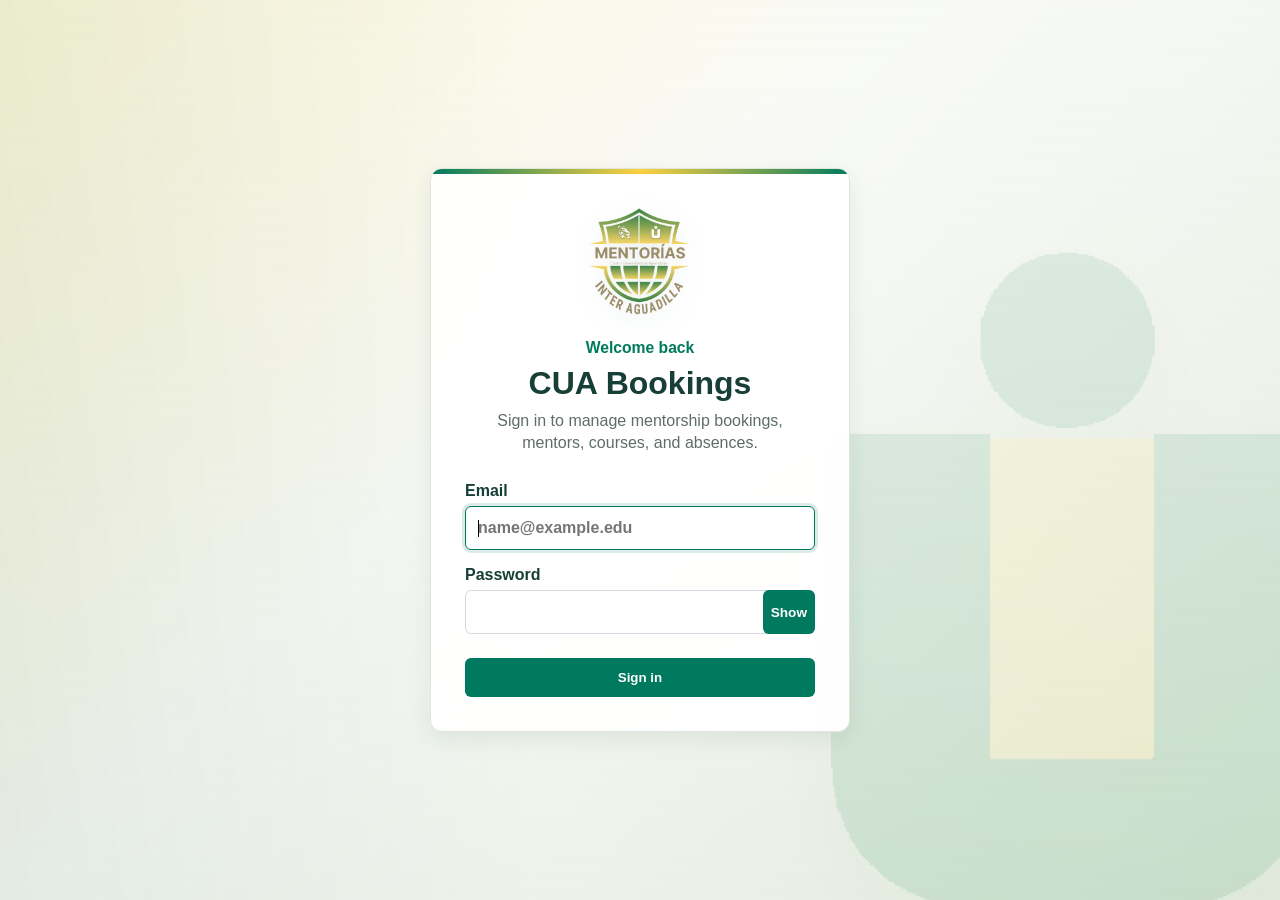
<file: add-mentors.html>
<!DOCTYPE html>
<html lang="en">
<head>
    <meta charset="UTF-8">
    <meta name="viewport" content="width=device-width, initial-scale=1.0">
    <title>CUA Bookings</title>
    <!--<link rel="stylesheet" href="styles.css">-->
    <link rel="stylesheet" href="CSS/base.css?v=20260521-6">
    <link rel="stylesheet" href="CSS/mentors.css?v=20260527-1">
    <link rel="stylesheet" href="CSS/mentors-details.css">
    <link rel="stylesheet" href="CSS/add-mentors.css?v=20260528-4">
    <link rel="stylesheet" href="CSS/theme.css?v=20260527-2">
</head>
<body>

    <div class="container">

        <!-- LEFT NAVIGATION -->
        <nav class="sidebar">
            <h2 class="logo">CUA Bookings</h2>

            <ul class="nav-links">
                <li onclick="window.location='index.html'">Bookings</li>
                <li onclick="window.location='courses.html'">Courses</li>
                <li class="active" onclick="window.location='mentors.html'">Mentors</li>
                <li onclick="window.location='account.html'">Account</li>
            </ul>

            <div class="logout">
                <span>Logout</span>
            </div>
        </nav>

        <!-- MAIN CONTENT -->
        <main class="content">

        <div class="back-container">
            <button class="back-btn" onclick="window.location='mentors.html'">
            ← Back to Mentors
            </button>
        </div>

    <section class="add-mentor">

        <h1 class="form-title">Add New Mentor</h1>

        <form class="mentor-form" method="post" action="">

        <div class="form-group">
            <!-- Mentor ID -->
                <label for="mentor-id">Mentor ID</label>
                <input type="text" id="mentor-id" placeholder="e.g., A00123456" oninput="this.className = ''">
        </div>

        <div class="form-group">
            <!-- Mentor Name -->
                <label for="mentor-name">Mentor Name</label>
                <input type="text" id="mentor-name" placeholder="e.g., John Doe" oninput="this.className = ''">
        </div>

        <div class="form-group">
            <!-- Contact -->
                <label for="contact">Contact</label>
                <input type="text" id="contact" placeholder="email@example.edu" oninput="this.className = ''">
        </div>

        <div class="form-group">
            <label>Schedule Date Range</label>
            <div class="schedule-range-fields">
                <label for="schedule-effective-from">
                    Starts
                    <input type="date" id="schedule-effective-from">
                </label>
                <label for="schedule-effective-to">
                    Ends
                    <input type="date" id="schedule-effective-to">
                </label>
            </div>
            <small class="hint">Leave the end date blank if the weekly schedule should stay active until changed.</small>
        </div>

        <div class="form-group">
            <!-- Schedule (Dynamic List) -->
                <label>Schedule</label>

                <ul class="schedule">
                    <li><label for="day-of-week">Monday&emsp;&emsp; </label>
                        <select>
                            <option>---</option>
                            <option>8:00 AM</option>
                            <option>8:30 AM</option>
                            <option>9:00 AM</option>
                            <option>9:30 AM</option>
                            <option>10:00 AM</option>
                            <option>10:30 AM</option>
                            <option>11:00 AM</option>
                            <option>11:30 AM</option>
                            <option>12:00 PM</option>
                            <option>12:30 PM</option>
                            <option>1:00 PM</option>
                            <option>1:30 PM</option>
                            <option>2:00 PM</option>
                            <option>2:30 PM</option>
                            <option>3:00 PM</option>
                            <option>3:30 PM</option>
                            <option>4:00 PM</option>
                            <option>4:30 PM</option>
                            <option>5:00 PM</option>
                            <option>6:00 PM</option>
                        </select> - 
                        <select>
                            <option>---</option>
                            <option>8:00 AM</option>
                            <option>8:30 AM</option>
                            <option>9:00 AM</option>
                            <option>9:30 AM</option>
                            <option>10:00 AM</option>
                            <option>10:30 AM</option>
                            <option>11:00 AM</option>
                            <option>11:30 AM</option>
                            <option>12:00 PM</option>
                            <option>12:30 PM</option>
                            <option>1:00 PM</option>
                            <option>1:30 PM</option>
                            <option>2:00 PM</option>
                            <option>2:30 PM</option>
                            <option>3:00 PM</option>
                            <option>3:30 PM</option>
                            <option>4:00 PM</option>
                            <option>4:30 PM</option>
                            <option>5:00 PM</option>
                            <option>6:00 PM</option>
                        </select>
                    <button type="button" class="add-shift-btn" onclick="addShift(this)">+ Add Shift</button>
                </li>
                    <li><label for="day-of-week">Tuesday&emsp;&emsp;</label> 
                        <select>
                            <option>---</option>
                            <option>8:00 AM</option>
                            <option>8:30 AM</option>
                            <option>9:00 AM</option>
                            <option>9:30 AM</option>
                            <option>10:00 AM</option>
                            <option>10:30 AM</option>
                            <option>11:00 AM</option>
                            <option>11:30 AM</option>
                            <option>12:00 PM</option>
                            <option>12:30 PM</option>
                            <option>1:00 PM</option>
                            <option>1:30 PM</option>
                            <option>2:00 PM</option>
                            <option>2:30 PM</option>
                            <option>3:00 PM</option>
                            <option>3:30 PM</option>
                            <option>4:00 PM</option>
                            <option>4:30 PM</option>
                            <option>5:00 PM</option>
                            <option>6:00 PM</option>
                        </select> - 
                        <select>
                            <option>---</option>
                            <option>8:00 AM</option>
                            <option>8:30 AM</option>
                            <option>9:00 AM</option>
                            <option>9:30 AM</option>
                            <option>10:00 AM</option>
                            <option>10:30 AM</option>
                            <option>11:00 AM</option>
                            <option>11:30 AM</option>
                            <option>12:00 PM</option>
                            <option>12:30 PM</option>
                            <option>1:00 PM</option>
                            <option>1:30 PM</option>
                            <option>2:00 PM</option>
                            <option>2:30 PM</option>
                            <option>3:00 PM</option>
                            <option>3:30 PM</option>
                            <option>4:00 PM</option>
                            <option>4:30 PM</option>
                            <option>5:00 PM</option>
                            <option>6:00 PM</option>
                        </select>
                        <button type="button" class="add-shift-btn" onclick="addShift(this)">+ Add Shift</button>
                    </li>
                    <li><label for="day-of-week">Wednesday&emsp;&emsp;</label> 
                        <select>
                            <option>---</option>
                            <option>8:00 AM</option>
                            <option>8:30 AM</option>
                            <option>9:00 AM</option>
                            <option>9:30 AM</option>
                            <option>10:00 AM</option>
                            <option>10:30 AM</option>
                            <option>11:00 AM</option>
                            <option>11:30 AM</option>
                            <option>12:00 PM</option>
                            <option>12:30 PM</option>
                            <option>1:00 PM</option>
                            <option>1:30 PM</option>
                            <option>2:00 PM</option>
                            <option>2:30 PM</option>
                            <option>3:00 PM</option>
                            <option>3:30 PM</option>
                            <option>4:00 PM</option>
                            <option>4:30 PM</option>
                            <option>5:00 PM</option>
                            <option>6:00 PM</option>
                        </select> - 
                        <select>
                            <option>---</option>
                            <option>8:00 AM</option>
                            <option>8:30 AM</option>
                            <option>9:00 AM</option>
                            <option>9:30 AM</option>
                            <option>10:00 AM</option>
                            <option>10:30 AM</option>
                            <option>11:00 AM</option>
                            <option>11:30 AM</option>
                            <option>12:00 PM</option>
                            <option>12:30 PM</option>
                            <option>1:00 PM</option>
                            <option>1:30 PM</option>
                            <option>2:00 PM</option>
                            <option>2:30 PM</option>
                            <option>3:00 PM</option>
                            <option>3:30 PM</option>
                            <option>4:00 PM</option>
                            <option>4:30 PM</option>
                            <option>5:00 PM</option>
                            <option>6:00 PM</option>
                        </select>
                        <button type="button" class="add-shift-btn" onclick="addShift(this)">+ Add Shift</button>
                    </li>
                    <li><label for="day-of-week">Thursday&emsp;&emsp;</label>
                        <select>
                            <option>---</option>
                            <option>8:00 AM</option>
                            <option>8:30 AM</option>
                            <option>9:00 AM</option>
                            <option>9:30 AM</option>
                            <option>10:00 AM</option>
                            <option>10:30 AM</option>
                            <option>11:00 AM</option>
                            <option>11:30 AM</option>
                            <option>12:00 PM</option>
                            <option>12:30 PM</option>
                            <option>1:00 PM</option>
                            <option>1:30 PM</option>
                            <option>2:00 PM</option>
                            <option>2:30 PM</option>
                            <option>3:00 PM</option>
                            <option>3:30 PM</option>
                            <option>4:00 PM</option>
                            <option>4:30 PM</option>
                            <option>5:00 PM</option>
                            <option>6:00 PM</option>
                        </select> - 
                        <select>
                            <option>---</option>
                            <option>8:00 AM</option>
                            <option>8:30 AM</option>
                            <option>9:00 AM</option>
                            <option>9:30 AM</option>
                            <option>10:00 AM</option>
                            <option>10:30 AM</option>
                            <option>11:00 AM</option>
                            <option>11:30 AM</option>
                            <option>12:00 PM</option>
                            <option>12:30 PM</option>
                            <option>1:00 PM</option>
                            <option>1:30 PM</option>
                            <option>2:00 PM</option>
                            <option>2:30 PM</option>
                            <option>3:00 PM</option>
                            <option>3:30 PM</option>
                            <option>4:00 PM</option>
                            <option>4:30 PM</option>
                            <option>5:00 PM</option>
                            <option>6:00 PM</option>
                        </select>
                        <button type="button" class="add-shift-btn" onclick="addShift(this)">+ Add Shift</button>
                    </li>
                    <li><label for="day-of-week">Friday&emsp;&emsp;</label>
                        <select>
                            <option>---</option>
                            <option>8:00 AM</option>
                            <option>8:30 AM</option>
                            <option>9:00 AM</option>
                            <option>9:30 AM</option>
                            <option>10:00 AM</option>
                            <option>10:30 AM</option>
                            <option>11:00 AM</option>
                            <option>11:30 AM</option>
                            <option>12:00 PM</option>
                            <option>12:30 PM</option>
                            <option>1:00 PM</option>
                            <option>1:30 PM</option>
                            <option>2:00 PM</option>
                            <option>2:30 PM</option>
                            <option>3:00 PM</option>
                            <option>3:30 PM</option>
                            <option>4:00 PM</option>
                            <option>4:30 PM</option>
                            <option>5:00 PM</option>
                            <option>6:00 PM</option>
                        </select> - 
                        <select>
                            <option>---</option>
                            <option>8:00 AM</option>
                            <option>8:30 AM</option>
                            <option>9:00 AM</option>
                            <option>9:30 AM</option>
                            <option>10:00 AM</option>
                            <option>10:30 AM</option>
                            <option>11:00 AM</option>
                            <option>11:30 AM</option>
                            <option>12:00 PM</option>
                            <option>12:30 PM</option>
                            <option>1:00 PM</option>
                            <option>1:30 PM</option>
                            <option>2:00 PM</option>
                            <option>2:30 PM</option>
                            <option>3:00 PM</option>
                            <option>3:30 PM</option>
                            <option>4:00 PM</option>
                            <option>4:30 PM</option>
                            <option>5:00 PM</option>
                            <option>6:00 PM</option>
                        </select>
                        <button type="button" class="add-shift-btn" onclick="addShift(this)">+ Add Shift</button>
                    </li>
                </ul>
        </div>

                <!-- Mentor Selection (Checkbox List) -->
        <div class="form-group">
            <label>Select Courses <span class="optional-label">Optional</span></label>

            <div class="courses-controls">

                <!-- Select All -->
                <label class="select-all">
                    <input type="checkbox" id="select-all-courses">
                    Select All
                </label>

                <!-- Search -->
                <input type="text" id="course-search" placeholder="Search courses..." class="course-search">

                <!-- Category Dropdown -->
                <div class="dropdown-wrapper">
                    <button type="button" id="category-btn">Show All</button>
                    <div id="category-dropdown" class="dropdown hidden">
                        <div data-category="Mathematics">Mathematics</div>
                        <div data-category="Science">Science</div>
                        <div data-category="Spanish">Spanish</div>
                        <div data-category="English">English</div>
                        <div data-category="Statistics">Statistics</div>
                        <div data-category="Accounting">Accounting</div>
                        <div data-category="Finance">Finance</div>
                        <div data-category="Microeconomics">Microeconomics</div>
                        <div data-category="Quantitative Methods">Quantitative Methods</div>
                        <div data-category="Technology">Technology</div>
                        <div data-category="Other">Other</div>
                        <div data-category="all">Show All</div>
                    </div>
                </div>
            </div>


                <div class="courses-checkboxes">
                    <!-- Courses added by script -->
                </div>

                <small class="hint">Optional. Courses can be assigned later from the course or mentor details pages.</small>
        </div>

        <!-- Submit -->
        <button type="submit" class="submit-btn" id="submit-btn">Add Mentor</button>

        </form>
    </section>

                <!-- FOOTER -->
            <footer class="footer">
                
            </footer>
        </main>

    </div>

<script src="Scripts/BackendAPI.js?v=20260820-1"></script>
<script src="Scripts/Auth.js?v=20260820-1"></script>
<script src="Scripts/AppFeedback.js?v=20260521-1"></script>
<script src="Scripts/InputFormatters.js?v=20260528-3"></script>
<script src="Scripts/RoleUI.js?v=20260527-2"></script>
<script src="Scripts/Logout.js?v=20260518-1"></script>
<script src="Scripts/Footer.js?v=20260521-6"></script>

<script>
document.addEventListener("DOMContentLoaded", async () => {
    const scheduleStartInput = document.getElementById('schedule-effective-from');
    if (scheduleStartInput && !scheduleStartInput.value) {
        scheduleStartInput.value = new Date().toISOString().slice(0, 10);
    }

    /* ============================
       COURSE CHECKBOX COLUMNS
    ============================ */
    const courseContainer = document.querySelector(".courses-checkboxes");

    const courses = window.CUAApi
        ? await window.CUAApi.getCourses(true)
        : [];

    for (let i = 0; i < courses.length; i += 6) {
        const column = document.createElement("div");
        column.classList.add("course-column");

        courses.slice(i, i + 6).forEach(course => {
            const label = document.createElement("label");
            const input = document.createElement("input");
            const code = course.code || course.id;
            label.dataset.code = course.code || course.id;
            label.dataset.name = course.name;
            label.dataset.categories = (course.categories || [course.category]).join(",");
            input.type = "checkbox";
            input.value = code;
            label.append(input, document.createTextNode(` ${code} - ${course.name}`));
            column.appendChild(label);
        });

        courseContainer.appendChild(column);
    }

    if (courses.length === 0) {
        const empty = document.createElement("p");
        empty.className = "empty-selection-note";
        empty.textContent = "No courses are available yet. You can still add the mentor and assign courses later.";
        courseContainer.appendChild(empty);
    }

    // Setup search and category filtering
    setupSearchAndFilter();

    // Setup form submission
    document.querySelector('.mentor-form').addEventListener('submit', async function(e) {
        e.preventDefault();
        if (validateForm()) {
            try {
                await window.CUAApi.createMentor(buildMentorPayload());
                window.CUANotify?.flash('Mentor added successfully.', "success");
                window.location = 'mentors.html';
            } catch (error) {
                window.CUANotify?.error(error.message || 'Could not save mentor.') || alert(error.message || 'Could not save mentor.');
            }
        }
    });
});

function addShift(button) {
    var li = button.closest('li');
    var shiftGroup = document.createElement('span');
    shiftGroup.className = 'shift-group';
    shiftGroup.innerHTML = ' <select><option>---</option><option>8:00 AM</option><option>8:30 AM</option><option>9:00 AM</option><option>9:30 AM</option><option>10:00 AM</option><option>10:30 AM</option><option>11:00 AM</option><option>11:30 AM</option><option>12:00 PM</option><option>12:30 PM</option><option>1:00 PM</option><option>1:30 PM</option><option>2:00 PM</option><option>2:30 PM</option><option>3:00 PM</option><option>3:30 PM</option><option>4:00 PM</option><option>4:30 PM</option><option>5:00 PM</option><option>6:00 PM</option></select> - <select><option>---</option><option>8:00 AM</option><option>8:30 AM</option><option>9:00 AM</option><option>9:30 AM</option><option>10:00 AM</option><option>10:30 AM</option><option>11:00 AM</option><option>11:30 AM</option><option>12:00 PM</option><option>12:30 PM</option><option>1:00 PM</option><option>1:30 PM</option><option>2:00 PM</option><option>2:30 PM</option><option>3:00 PM</option><option>3:30 PM</option><option>4:00 PM</option><option>4:30 PM</option><option>5:00 PM</option><option>6:00 PM</option></Select>';
    li.insertBefore(shiftGroup, button);
    button.innerHTML = '×';
    button.classList.add('remove-shift-btn');
    button.onclick = function() { removeShift(this); };
}

function removeShift(button) {
    var shiftGroup = button.previousElementSibling;
    if (shiftGroup && shiftGroup.className === 'shift-group') {
        shiftGroup.remove();
    }
    button.innerHTML = '+ Add Shift';
    button.classList.remove('remove-shift-btn');
    button.onclick = function() { addShift(this); };
}

function validateForm() {
    let valid = true;
    const mentorId = document.getElementById('mentor-id');
    const mentorName = document.getElementById('mentor-name');
    const contact = document.getElementById('contact');
    const scheduleFrom = document.getElementById('schedule-effective-from');
    const scheduleTo = document.getElementById('schedule-effective-to');
    const mentorIdValue = mentorId.value.trim();
    const mentorNameValue = mentorName.value.trim();
    const contactValue = contact.value.trim();
    
    // Reset previous invalid classes
    [mentorId, mentorName, contact, scheduleFrom, scheduleTo].forEach(field => field?.classList.remove('invalid'));
    
    // Check required fields
    if (!mentorIdValue || !mentorNameValue || !contactValue) {
        if (!mentorIdValue) mentorId.classList.add('invalid');
        if (!mentorNameValue) mentorName.classList.add('invalid');
        if (!contactValue) contact.classList.add('invalid');
        window.CUANotify?.error('Please enter mentor ID, mentor name, and contact.') || alert('Please enter mentor ID, mentor name, and contact.');
        return false;
    }

    if (!mentorIdValue) {
        mentorId.classList.add('invalid');
        valid = false;
    } else if (!/^[A-Z]00\d{6}$/.test(mentorIdValue)) {
        mentorId.classList.add('invalid');
        window.CUANotify?.error('Mentor ID must use the format A00123456.') || alert('Mentor ID must use the format A00123456.');
        valid = false;
    }
    if (!mentorNameValue) {
        mentorName.classList.add('invalid');
        valid = false;
    }
    if (!contactValue) {
        contact.classList.add('invalid');
        valid = false;
    } else if (!/^[^\s@]+@[^\s@]+\.[^\s@]+$/.test(contactValue) && !/^\d{3}-\d{3}-\d{4}$/.test(contactValue)) {
        contact.classList.add('invalid');
        window.CUANotify?.error('Contact must be a valid email.') || alert('Contact must be a valid email.');
        valid = false;
    }

    if (scheduleFrom?.value && scheduleTo?.value && scheduleTo.value < scheduleFrom.value) {
        scheduleTo.classList.add('invalid');
        window.CUANotify?.error('Schedule end date must be on or after the start date.') || alert('Schedule end date must be on or after the start date.');
        valid = false;
    }
    
    return valid;
}

function parseTimeForApi(value) {
    if (!value || value === '---') return '';

    const match = value.match(/^(\d{1,2}):(\d{2})\s*(AM|PM)$/i);
    if (!match) return '';

    let hours = Number(match[1]);
    const minutes = match[2];
    const period = match[3].toUpperCase();

    if (period === 'PM' && hours !== 12) hours += 12;
    if (period === 'AM' && hours === 12) hours = 0;

    return `${String(hours).padStart(2, '0')}:${minutes}:00`;
}

function buildMentorPayload() {
    const schedule = [];

    document.querySelectorAll('.schedule > li').forEach((li, index) => {
        const selects = [...li.querySelectorAll('select')];

        for (let i = 0; i < selects.length; i += 2) {
            const start = parseTimeForApi(selects[i]?.value || '');
            const end = parseTimeForApi(selects[i + 1]?.value || '');

            if (start && end) {
                schedule.push({
                    day_of_week: index + 1,
                    start_time: start,
                    end_time: end,
                    effective_from: document.getElementById('schedule-effective-from')?.value || '',
                    effective_to: document.getElementById('schedule-effective-to')?.value || ''
                });
            }
        }
    });

    return {
        mentor_number: document.getElementById('mentor-id').value.trim(),
        full_name: document.getElementById('mentor-name').value.trim(),
        contact: document.getElementById('contact').value.trim(),
        schedule_effective_from: document.getElementById('schedule-effective-from')?.value || '',
        schedule_effective_to: document.getElementById('schedule-effective-to')?.value || '',
        course_codes: [...document.querySelectorAll('.courses-checkboxes input[type="checkbox"]:checked')]
            .map(input => input.value),
        schedule
    };
}

function setupSearchAndFilter() {
    const searchInput = document.getElementById('course-search');
    const categoryBtn = document.getElementById('category-btn');
    const categoryDropdown = document.getElementById('category-dropdown');
    const selectAllCheckbox = document.getElementById('select-all-courses');
    
    // Search functionality
    searchInput.addEventListener('input', filterCourses);
    
    // Category dropdown
    categoryBtn.addEventListener('click', () => {
        categoryDropdown.classList.toggle('hidden');
    });
    
    categoryDropdown.addEventListener('click', (e) => {
        if (e.target.dataset.category) {
            categoryBtn.textContent = e.target.textContent;
            categoryDropdown.classList.add('hidden');
            filterCourses();
        }
    });
    
    // Select all functionality
    selectAllCheckbox.addEventListener('change', (e) => {
        const checkboxes = document.querySelectorAll('.courses-checkboxes input[type="checkbox"]');
        checkboxes.forEach(cb => cb.checked = e.target.checked);
    });
    
    // Close dropdown when clicking outside
    document.addEventListener('click', (e) => {
        if (!e.target.closest('.dropdown-wrapper')) {
            categoryDropdown.classList.add('hidden');
        }
    });
}

function filterCourses() {
    const searchTerm = document.getElementById('course-search').value.toLowerCase();
    const selectedCategory = document.getElementById('category-btn').textContent.toLowerCase();
    const labels = document.querySelectorAll('.courses-checkboxes label');
    
    labels.forEach(label => {
        const courseCode = label.dataset.code.toLowerCase();
        const courseName = label.dataset.name.toLowerCase();
        const categories = label.dataset.categories.toLowerCase();
        const matchesSearch = courseCode.includes(searchTerm) || courseName.includes(searchTerm);
        const matchesCategory = selectedCategory === 'show all' || categories.includes(selectedCategory);
        
        label.style.display = (matchesSearch && matchesCategory) ? '' : 'none';
    });
}

</script>
    
</body>
</html>
</file>
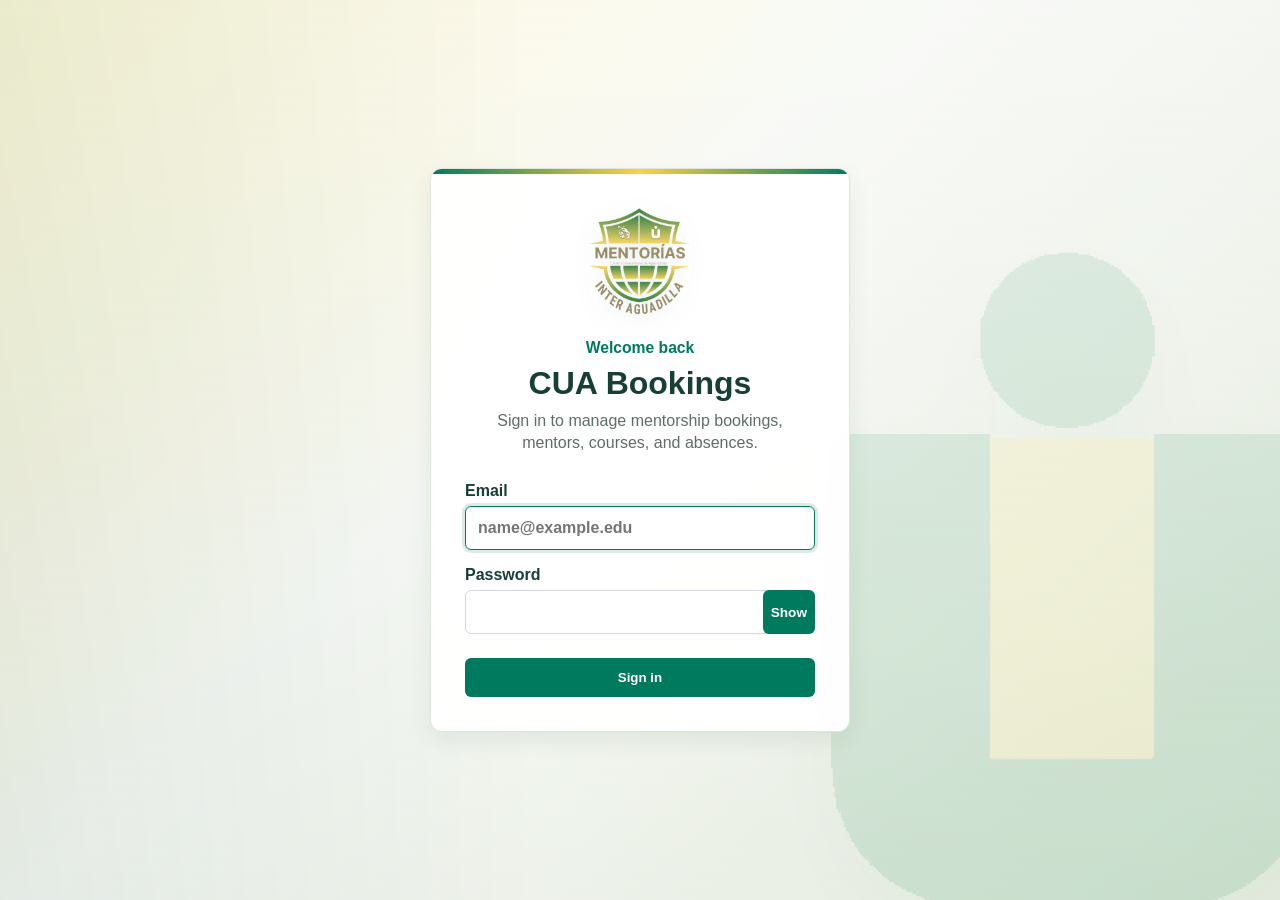
<file: courses-details.html>
<!DOCTYPE html>
<html lang="en">
<head>
    <meta charset="UTF-8">
    <meta name="viewport" content="width=device-width, initial-scale=1.0">
    <title>CUA Bookings</title>
    <link rel="stylesheet" href="CSS/base.css?v=20260521-6">
    <link rel="stylesheet" href="CSS/courses-details.css?v=20260519-1">
    <link rel="stylesheet" href="CSS/calendar.css?v=20260518-1">
    <link rel="stylesheet" href="CSS/theme.css?v=20260521-6">
    <link rel="stylesheet" href="https://cdnjs.cloudflare.com/ajax/libs/font-awesome/6.4.0/css/all.min.css">
</head>
<body>

    <div class="container">

        <!-- LEFT NAVIGATION -->
        <nav class="sidebar">
            <h2 class="logo">CUA Bookings</h2>

            <ul class="nav-links">
                <li onclick="window.location='index.html'">Bookings</li>
                <li onclick="window.location='courses.html'" class="active">Courses</li>
                <li onclick="window.location='mentors.html'">Mentors</li>
                <li onclick="window.location='account.html'">Account</li>
            </ul>

            <div class="logout">
                <span>Logout</span>
            </div>
        </nav>

        <!-- MAIN CONTENT -->
        <main class="content">

        <div class="back-container">
            <button class="back-btn" onclick="window.location='courses.html'">
            ← Back to Courses
            </button>
        </div>
    
        <div class="course-layout">

    <!-- LEFT COLUMN: COURSE INFO -->
    <section id="course-info">

        <h2>Course Information</h2>
        <ul class="info-list" id="course-info-list">
            <li><strong>Code:</strong> <span id="course-code">Loading...</span> </li>
            <li><strong>Name:</strong> <span id="course-name">Loading...</span> </li>
            <li><strong>Professors:</strong>
                <ul id="professors-list"></ul>
            </li>
        </ul>

        <h2>Topics Covered</h2>
        <ul class="topics-list" id="topics-list"></ul>

        <h2>Description</h2>
        <div id="course-description-wrapper">
            <p id="course-description">Loading...</p>
        </div>

                <!-- Edit controls -->
        <div class="edit-controls">
            <button class="edit-btn">✏️ Edit</button>

            <div class="edit-actions">
                <button class="confirm-btn">Confirm</button>
                <button class="cancel-btn">Cancel</button>
            </div>
        </div>

    </section>

    <!-- RIGHT COLUMN: MENTOR SCHEDULE -->
    <section id="mentor-schedule">

            <div class="mentor-tabs">
                <button class="mentor-tab active">Loading mentors...</button>
            </div>

            <div class="mentor-layout">

            <!-- RIGHT COLUMN: CALENDAR -->
            <div class="calendar-container">
                <div class="calendar-header">
                    <div class="nav-buttons">
                    <button class="nav-btn" id="prev-month"><i class="fas fa-chevron-left"></i></button>
                    <button class="nav-btn" id="next-month"><i class="fas fa-chevron-right"></i></button>
                    </div>
                    <div class="month-year" id="month-year">September 2025</div>
                </div>
                
                <div class="weekdays">
                    <div class="weekday">Sun</div>
                    <div class="weekday">Mon</div>
                    <div class="weekday">Tue</div>
                    <div class="weekday">Wed</div>
                    <div class="weekday">Thu</div>
                    <div class="weekday">Fri</div>
                    <div class="weekday">Sat</div>
                </div>

                <div class="days" id="days"></div>
                
                <div class="calendar-footer">
                    <button class="today-btn" id="today-btn"><i class="fas fa-calendar-day"></i> Today</button>
                    <div class="event-indicator">
                    <i class="fas fa-circle" style="color: var(--accent); font-size: 0.6rem;"></i>
                    <span>Has events</span>
                    </div>
                </div>
                </div>

                <!-- Event Panel -->
                <div class="event-panel" id="event-panel">
                    <div class="event-header">
                        <div class="event-date" id="event-date">Select a date</div>
                        <i class="fas fa-calendar-alt event-icon"></i>
                    </div>
                    <div class="event-list" id="event-list">
                        <div class="no-events">Select a date with events to view them here</div>
                    </div>
                </div>

            </div>
    

    </section>

</div>

                <!-- FOOTER -->
            <footer class="footer">
                
            </footer>
        </main>  

    </div>

    <div id="mentor-modal" class="mentor-picker-modal hidden" aria-hidden="true">
        <div class="mentor-picker-content" role="dialog" aria-modal="true" aria-labelledby="mentor-modal-title">

            <h3 id="mentor-modal-title">Select Mentors</h3>

            <div class="mentor-controls">

                <label class="select-all">
                    <input type="checkbox" id="modal-select-all-mentors">
                    Select All
                </label>

                <input type="text" id="modal-mentor-search" placeholder="Search mentors..." class="mentor-search">

                <div class="dropdown-wrapper">
                    <button type="button" id="modal-category-btn">Show All</button>
                    <div id="modal-category-dropdown" class="dropdown hidden">
                        <div data-category="Mathematics">Mathematics</div>
                        <div data-category="Science">Science</div>
                        <div data-category="Spanish">Spanish</div>
                        <div data-category="English">English</div>
                        <div data-category="Statistics">Statistics</div>
                        <div data-category="Accounting">Accounting</div>
                        <div data-category="Finance">Finance</div>
                        <div data-category="Microeconomics">Microeconomics</div>
                        <div data-category="Quantitative Methods">Quantitative Methods</div>
                        <div data-category="Technology">Technology</div>
                        <div data-category="Other">Other</div>
                        <div data-category="all">Show All</div>
                    </div>
                </div>
            </div>

            <div class="mentor-checkboxes" id="modal-mentor-checkboxes"></div>

            <div class="mentor-picker-actions">
                <button id="confirm-add-mentors">Add Selected</button>
                <button id="close-mentor-modal">Cancel</button>
            </div>

        </div>
    </div>


<script src="Scripts/BackendAPI.js?v=20260820-1"></script>
<script src="Scripts/Auth.js?v=20260820-1"></script>
<script src="Scripts/AppFeedback.js?v=20260521-1"></script>
<script src="Scripts/InputFormatters.js?v=20260528-3"></script>
<script src="Scripts/RoleUI.js?v=20260527-2"></script>
<script src="Scripts/Logout.js?v=20260518-1"></script>
<script src="Scripts/Footer.js?v=20260521-6"></script>
<script src="Scripts/CourseDetailsData.js?v=20260519-1"></script>
<script src="Scripts/Calendar.js?v=20260528-4"></script>
<script src="Scripts/CoursesDetailsEdit.js?v=20260528-1"></script>

</body>
</html>
</file>
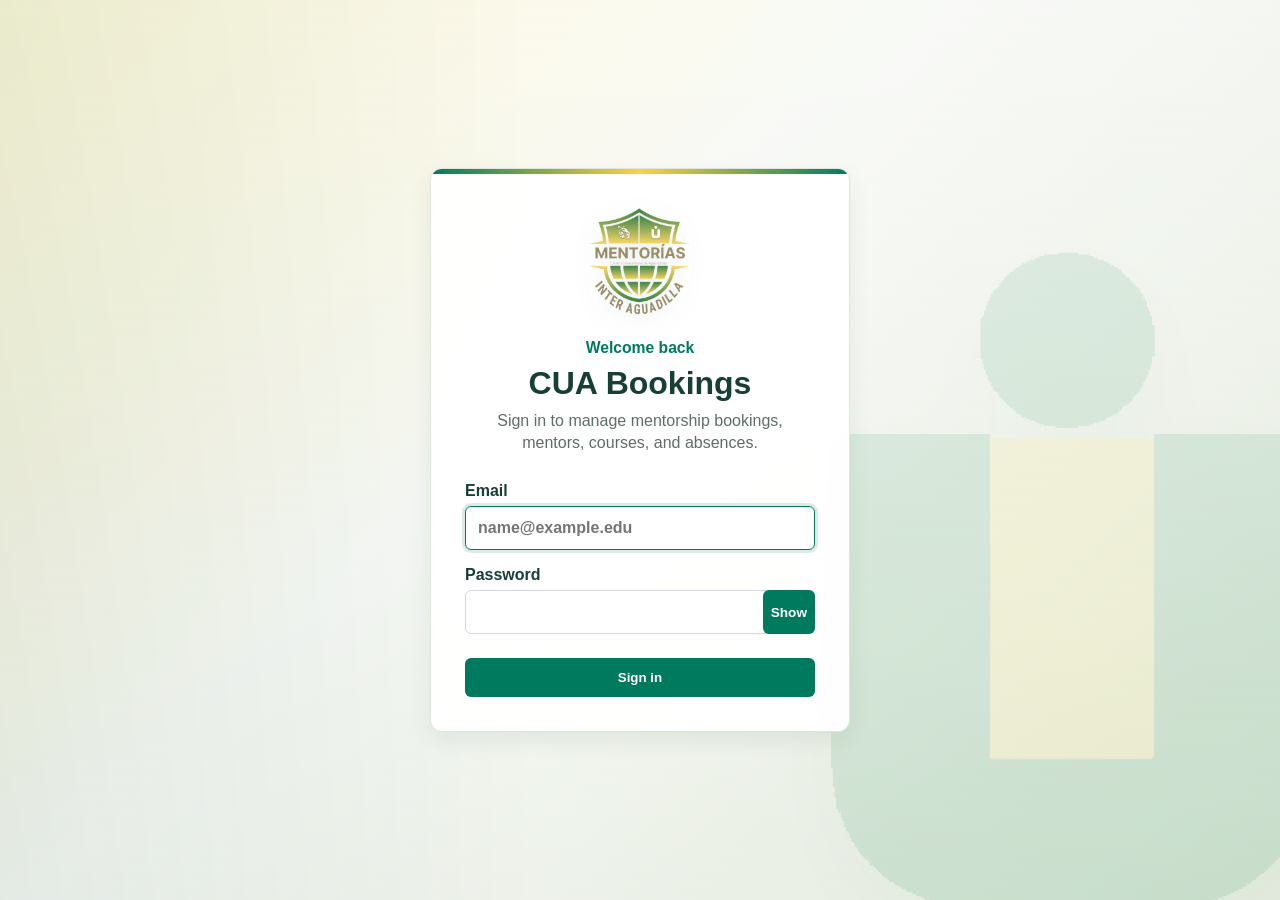
<file: courses.html>
<!DOCTYPE html>
<html lang="en">
<head>
    <meta charset="UTF-8">
    <meta name="viewport" content="width=device-width, initial-scale=1.0">
    <title>CUA Bookings</title>
    <!-- <link rel="stylesheet" href="styles.css"> -->
     <link rel="stylesheet" href="CSS/base.css?v=20260521-6">
     <link rel="stylesheet" href="CSS/courses.css?v=20260527-1">
     <link rel="stylesheet" href="CSS/delete-table.css">
     <link rel="stylesheet" href="CSS/theme.css?v=20260527-2">
</head>
<body>

<div class="container">

        <!-- LEFT NAVIGATION -->
        <nav class="sidebar">
            <h2 class="logo">CUA Bookings</h2>

            <ul class="nav-links">
                <li onclick="window.location='index.html'">Bookings</li>
                <li class="active">Courses</li>
                <li onclick="window.location='mentors.html'">Mentors</li>
                <li onclick="window.location='account.html'">Account</li>
            </ul>

            <div class="logout">
                <span>Logout</span>
            </div>
        </nav>

    <!-- MAIN CONTENT -->
    <main class="content">

        <!-- TOP OPTIONS-->
    <div class="booking-header">
        <div class="left-group">
            <h2>Available Courses</h2>
            <button class="top-option" data-admin-only onclick="window.location='add-courses.html'">
                Add</button>
        </div>

            <div class="right-group">

                <div class="dropdown-wrapper">
                    <button id="mentor-btn">Mentor</button>
                    <div id="mentor-dropdown" class="dropdown hidden">
                        <div data-mentor="all" class="selected">Show All</div>
                    </div>
                </div>

                <div class="dropdown-wrapper">
                    <button id="category-btn">Category</button>
                    <div id="category-dropdown" class="dropdown hidden">
                        <div data-category="Mathematics">Mathematics</div>
                        <div data-category="Science">Science</div>
                        <div data-category="Spanish">Spanish</div>
                        <div data-category="English">English</div>
                        <div data-category="Statistics">Statistics</div>
                        <div data-category="Accounting">Accounting</div>
                        <div data-category="Finance">Finance</div>
                        <div data-category="Microeconomics">Microeconomics</div>
                        <div data-category="Quantitative Methods">Quantitative Methods</div>
                        <div data-category="Technology">Technology</div>
                        <div data-category="Other">Other</div>
                        <div data-category="all" class="selected">Show All</div>
                    </div>
                </div>

                <input type="text" id="course-search" class="booking-search" placeholder="Search courses...">
            </div>
    </div>

<section id="courses">

            <!-- Hidden or global features-->

            <div class="delete-panel hidden" id="delete-panel">
                <h3>Courses Selected for Deletion</h3>
                <table id="delete-table">
                    <tbody></tbody>
                </table>
                <div class="delete-actions">
                    <button id="confirm-delete-btn">Delete Selected</button>
                    <button id="cancel-delete-btn">Cancel</button>
                </div>
            </div>

            <div id="global-no-results" class="hidden global-no-results">
                <div class="no-results-icon">🔍</div>
                <div class="no-results-text">No matching terms found.</div>
            </div>

    <!-- MATHEMATICS -->
    <div class="course-section" data-category="Mathematics">
        <div class="no-results hidden">No matching courses found.</div>
        <div class="course-inner">
            <h2><i class="fa-solid fa-square-root-variable"></i>
                <span class="title-text">Mathematics Courses</span>
            </h2>
                <div class="pagination-controls">
                    Show:
                    <select id="rows-per-page">
                        <option value="5">5</option>
                        <option value="10">10</option>
                        <option value="15">15</option>
                        <option value="20">20</option>
                        <option value="25">25</option>
                    </select>
                    courses per page
                </div>
            <table class="course-table">
                <thead>
                    <tr>
                        <th>Select</th>
                        <th>Course ID</th>
                        <th>Course Name</th>
                        <th>Professors</th>
                        <th>Mentors</th>
                        <th>Details</th>
                    </tr>
                </thead>
                <tbody></tbody>
            </table>
            <div class="pagination"></div>
        </div>
    </div>

    <!-- SCIENCES -->
    <div class="course-section" data-category="Science">
        <div class="no-results hidden">No matching courses found.</div>
        <div class="course-inner">
            <h2><i class="fa-solid fa-flask"></i>
                <span class="title-text">Science Courses</span>
            </h2>
                <div class="pagination-controls">
                    Show:
                    <select id="rows-per-page">
                        <option value="5">5</option>
                        <option value="10">10</option>
                        <option value="15">15</option>
                        <option value="20">20</option>
                        <option value="25">25</option>
                    </select>
                    courses per page
                </div>
            <table class="course-table">
                <thead>
                    <tr>
                        <th>Select</th>
                        <th>Course ID</th>
                        <th>Course Name</th>
                        <th>Professors</th>
                        <th>Mentors</th>
                        <th>Details</th>
                    </tr>
                </thead>
                <tbody></tbody>
            </table>
            <div class="pagination"></div>
        </div>
    </div>

    <!-- SPANISH -->
    <div class="course-section" data-category="Spanish">
        <div class="no-results hidden">No matching courses found.</div>
        <div class="course-inner">
            <h2><i class="fa-solid fa-book-open"></i>
                <span class="title-text">Spanish Courses</span>
            </h2>
                <div class="pagination-controls">
                    Show:
                    <select id="rows-per-page">
                        <option value="5">5</option>
                        <option value="10">10</option>
                        <option value="15">15</option>
                        <option value="20">20</option>
                        <option value="25">25</option>
                    </select>
                    courses per page
                </div>
            <table class="course-table">
                <thead>
                    <tr>
                        <th>Select</th>
                        <th>Course ID</th>
                        <th>Course Name</th>
                        <th>Professors</th>
                        <th>Mentors</th>
                        <th>Details</th>
                    </tr>
                </thead>
                <tbody></tbody>
            </table>
            <div class="pagination"></div>
        </div>
    </div>

    <!-- ENGLISH -->
    <div class="course-section" data-category="English">
        <div class="no-results hidden">No matching courses found.</div>
        <div class="course-inner">
            <h2><i class="fa-solid fa-book"></i>
                <span class="title-text">English Courses</span>
            </h2>
                <div class="pagination-controls">
                    Show:
                    <select id="rows-per-page">
                        <option value="5">5</option>
                        <option value="10">10</option>
                        <option value="15">15</option>
                        <option value="20">20</option>
                        <option value="25">25</option>
                    </select>
                    courses per page
                </div>
            <table class="course-table">
                <thead>
                    <tr>
                        <th>Select</th>
                        <th>Course ID</th>
                        <th>Course Name</th>
                        <th>Professors</th>
                        <th>Mentors</th>
                        <th>Details</th>
                    </tr>
                </thead>
                <tbody></tbody>
            </table>
            <div class="pagination"></div>
        </div>
    </div>

</section>

                    <!-- FOOTER -->
        <footer class="footer">
           
        </footer>

    </main>

</div>

<div id="people-dropdown" class="people-dropdown hidden">
    <ul id="people-dropdown-list"></ul>
</div>


<script src="Scripts/BackendAPI.js?v=20260820-1"></script>
<script src="Scripts/Auth.js?v=20260820-1"></script>
<script src="Scripts/AppFeedback.js?v=20260521-1"></script>
<script src="Scripts/InputFormatters.js?v=20260528-3"></script>
<script src="Scripts/RoleUI.js?v=20260527-2"></script>
<script src="Scripts/Logout.js?v=20260518-1"></script>
<script src="Scripts/Footer.js?v=20260521-6"></script>
<script src="Scripts/TableManager.js?v=20260519-1"></script>
<script src="Scripts/CoursesUI.js?v=20260519-1"></script>

<script>
document.addEventListener("DOMContentLoaded", async () => {
    await CoursesUI.loadFromBackend();

    TableManager.init({
        itemSelector: ".course-table tbody tr",
        categoryDropdown: document.getElementById("category-dropdown"),
        mentorDropdown: document.getElementById("mentor-dropdown"),
        searchInput: document.getElementById("course-search"),
        selectAllCheckbox: document.getElementById("select-all-courses"),
        deleteButton: null
    });

    CoursesUI.init();
});
</script>

</body>
</html>
</file>
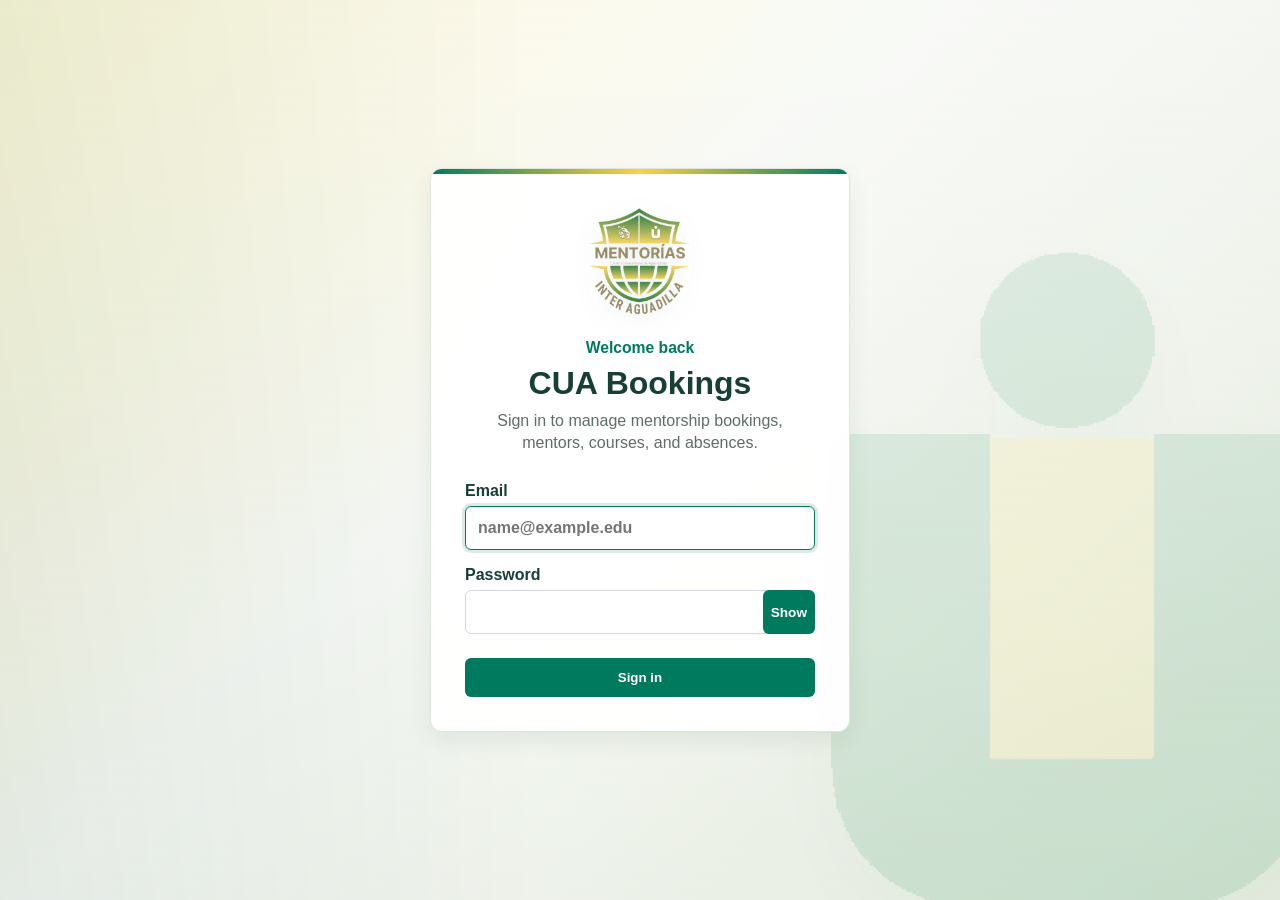
<file: data.html>
<!DOCTYPE html>
<html lang="en">
<head>
    <meta charset="UTF-8">
    <meta name="viewport" content="width=device-width, initial-scale=1.0">
    <title>Data - CUA Bookings</title>
    <link rel="stylesheet" href="CSS/base.css?v=20260521-6">
    <link rel="stylesheet" href="CSS/data.css?v=20260519-1">
    <link rel="stylesheet" href="CSS/theme.css?v=20260521-6">
    <link rel="stylesheet" href="https://cdnjs.cloudflare.com/ajax/libs/font-awesome/6.4.0/css/all.min.css">
</head>
<body>
    <div class="container">
        <nav class="sidebar">
            <h2 class="logo">CUA Bookings</h2>

            <ul class="nav-links">
                <li class="active">Bookings</li>
                <li onclick="window.location='courses.html'">Courses</li>
                <li onclick="window.location='mentors.html?v=20260514-5'">Mentors</li>
                <li onclick="window.location='account.html'">Account</li>
            </ul>

            <div class="logout">
                <span>Logout</span>
            </div>
        </nav>

        <main class="content data-content">
            <div class="top-menu">
                <span class="top-option" onclick="window.location='index.html'">Create</span>
                <span class="top-option" data-admin-only onclick="window.location='absence.html'">Absence</span>
                <span class="top-option" onclick="window.location='view.html?v=20260514-5'">Upcoming</span>
                <span class="top-option active">Data</span>
            </div>

            <section class="data-shell">
                <header class="data-header">
                    <div>
                        <h1>Data</h1>
                        <p id="data-summary">Loading...</p>
                    </div>

                    <div class="data-actions">
                        <button type="button" id="refresh-data-btn" class="secondary-action" title="Refresh data">
                            <i class="fas fa-rotate-right"></i>
                            <span>Refresh</span>
                        </button>
                        <button type="button" id="download-csv-btn" class="primary-action" title="Download CSV">
                            <i class="fas fa-file-csv"></i>
                            <span>CSV</span>
                        </button>
                    </div>
                </header>

                <div class="report-tabs" role="tablist" aria-label="Data report type">
                    <button type="button" class="report-tab active" data-report="bookings">Bookings</button>
                    <button type="button" class="report-tab" data-report="mentors">Mentors</button>
                    <button type="button" class="report-tab" data-report="courses">Courses</button>
                    <button type="button" class="report-tab" data-report="students">Students</button>
                    <button type="button" class="report-tab" data-report="absences">Absences</button>
                </div>

                <form id="data-filter-form" class="data-filters">
                    <label data-filter="date_from">
                        From
                        <input type="date" name="date_from">
                    </label>

                    <label data-filter="date_to">
                        To
                        <input type="date" name="date_to">
                    </label>

                    <label data-filter="status">
                        Status
                        <select name="status">
                            <option value="">All statuses</option>
                            <option value="scheduled">Scheduled</option>
                            <option value="active">Active</option>
                            <option value="completed">Completed</option>
                            <option value="cancelled">Cancelled</option>
                            <option value="no_show">No show</option>
                        </select>
                    </label>

                    <label data-filter="booking_type">
                        Type
                        <select name="booking_type">
                            <option value="">All types</option>
                            <option value="scheduled">Scheduled</option>
                            <option value="walk_in">Walk-in</option>
                        </select>
                    </label>

                    <label data-filter="category">
                        Category
                        <select name="category" id="data-category-filter">
                            <option value="">All categories</option>
                        </select>
                    </label>

                    <label data-filter="mentor">
                        Mentor
                        <select name="mentor" id="data-mentor-filter">
                            <option value="">All mentors</option>
                        </select>
                    </label>

                    <label data-filter="course">
                        Course
                        <select name="course" id="data-course-filter">
                            <option value="">All courses</option>
                        </select>
                    </label>

                    <label data-filter="student">
                        Student
                        <input type="search" name="student" placeholder="ID, name, or email">
                    </label>

                    <label data-filter="professor">
                        Professor
                        <select name="professor" id="data-professor-filter">
                            <option value="">All professors</option>
                        </select>
                    </label>

                    <label data-filter="location">
                        Location
                        <select name="location" id="data-location-filter">
                            <option value="">All locations</option>
                        </select>
                    </label>

                    <label data-filter="made_by">
                        Made By
                        <select name="made_by" id="data-user-filter">
                            <option value="">Anyone</option>
                        </select>
                    </label>

                    <label data-filter="active">
                        Active
                        <select name="active">
                            <option value="">All</option>
                            <option value="1">Yes</option>
                            <option value="0">No</option>
                        </select>
                    </label>

                    <label data-filter="q" class="wide-filter">
                        Search
                        <input type="search" name="q" placeholder="Search current report">
                    </label>

                    <div class="filter-actions">
                        <button type="submit" class="primary-action">
                            <i class="fas fa-filter"></i>
                            <span>Apply</span>
                        </button>
                        <button type="button" id="reset-filters-btn" class="secondary-action">
                            <i class="fas fa-eraser"></i>
                            <span>Reset</span>
                        </button>
                    </div>
                </form>

                <div class="data-table-toolbar">
                    <strong id="data-report-title">Bookings</strong>
                    <span id="data-result-count">0 rows</span>
                </div>

                <div class="data-table-wrap">
                    <table class="data-table">
                        <thead id="data-table-head"></thead>
                        <tbody id="data-table-body">
                            <tr>
                                <td>Loading...</td>
                            </tr>
                        </tbody>
                    </table>
                </div>
            </section>
        </main>
    </div>

    <script src="Scripts/BackendAPI.js?v=20260820-1"></script>
    <script src="Scripts/Auth.js?v=20260820-1"></script>
    <script src="Scripts/AppFeedback.js?v=20260521-1"></script>
<script src="Scripts/InputFormatters.js?v=20260528-3"></script>
    <script src="Scripts/RoleUI.js?v=20260527-2"></script>
    <script src="Scripts/Logout.js?v=20260518-1"></script>
    <script src="Scripts/Footer.js?v=20260521-6"></script>
    <script src="Scripts/DataUI.js?v=20260518-1"></script>
</body>
</html>
</file>
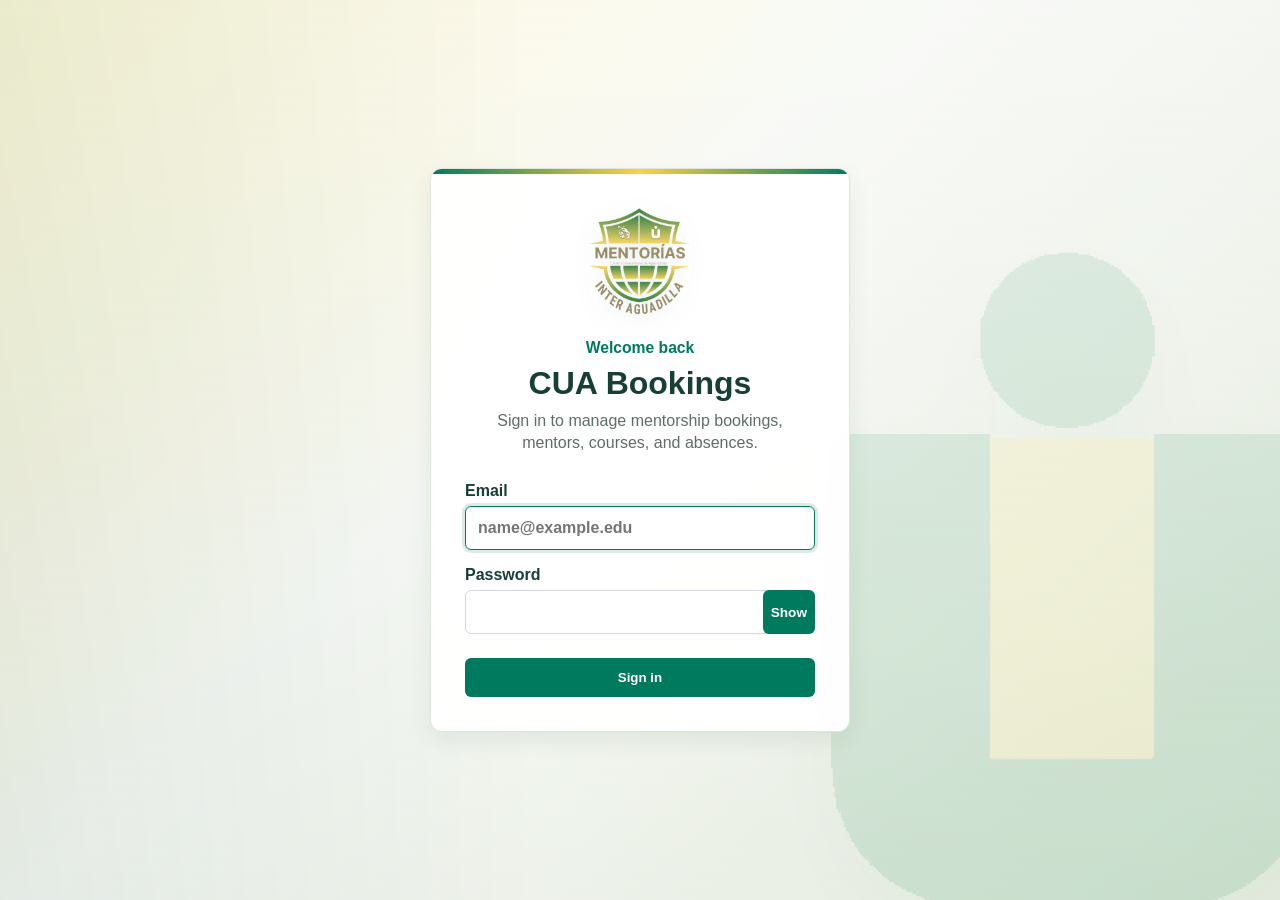
<file: login.html>
<!DOCTYPE html>
<html lang="en">
<head>
    <meta charset="UTF-8">
    <meta name="viewport" content="width=device-width, initial-scale=1.0">
    <title>Sign In - CUA Bookings</title>
    <link rel="stylesheet" href="CSS/base.css?v=20260521-6">
    <link rel="stylesheet" href="CSS/login.css?v=20260521-1">
    <link rel="stylesheet" href="CSS/theme.css?v=20260521-6">
</head>
<body class="login-page">
    <main class="login-shell">
        <div class="login-brand">
            <span class="login-welcome">Welcome back</span>
            <h1>CUA Bookings</h1>
            <p>Sign in to manage mentorship bookings, mentors, courses, and absences.</p>
        </div>

        <p id="login-message" class="login-message" hidden></p>

        <form id="login-form" class="login-form">
            <label>
                Email
                <input type="email" name="email" autocomplete="username" required autofocus>
            </label>

            <label>
                Password
                <span class="password-field">
                    <input id="password" type="password" name="password" autocomplete="current-password" required>
                    <button type="button" id="toggle-password-visibility" class="password-toggle" aria-label="Show password">Show</button>
                </span>
            </label>

            <button type="submit">Sign in</button>
        </form>
    </main>

    <script src="Scripts/AppFeedback.js?v=20260521-1"></script>
<script src="Scripts/InputFormatters.js?v=20260528-3"></script>
    <script src="Scripts/Login.js?v=20260820-1"></script>
</body>
</html>
</file>
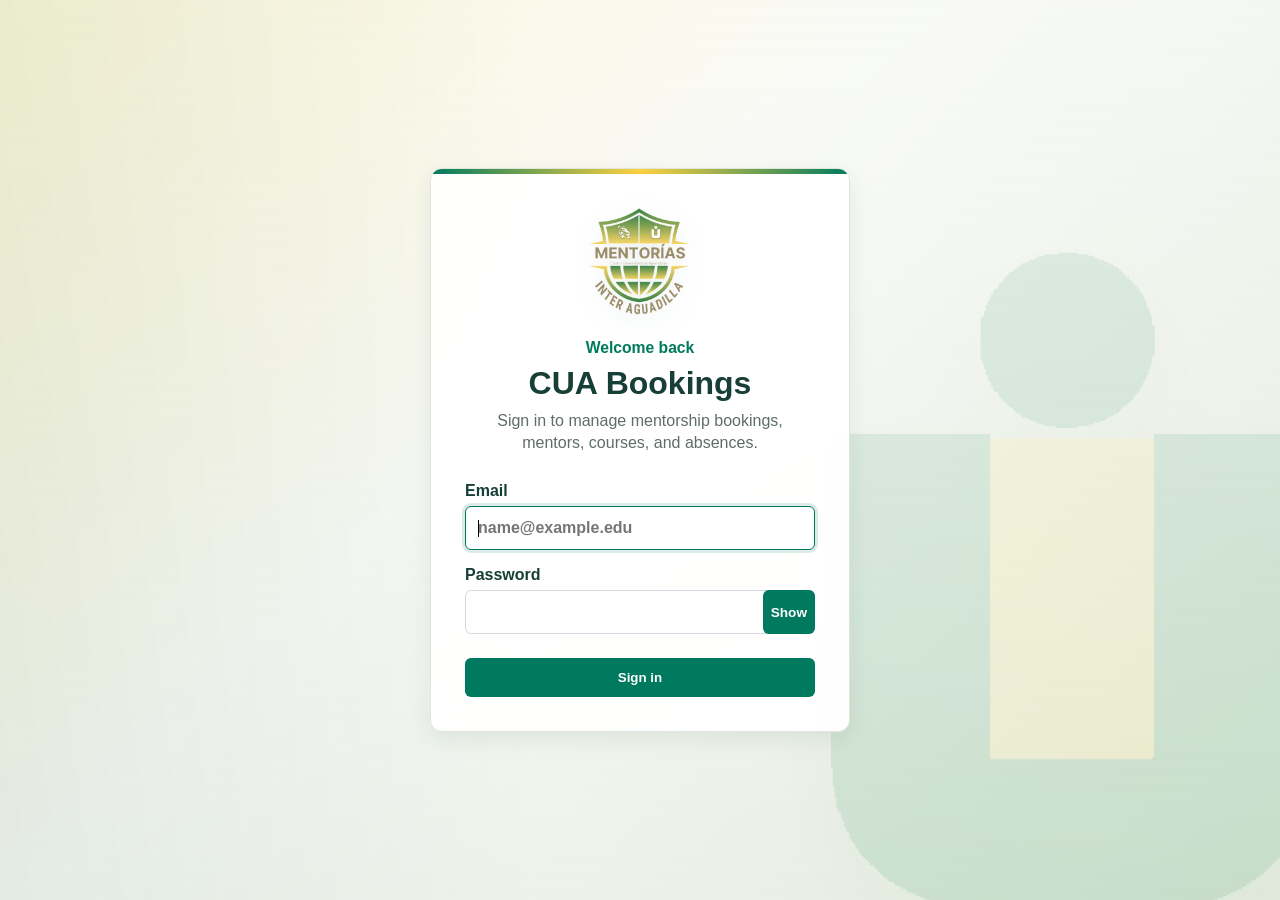
<file: mentors-details.html>
<!DOCTYPE html>
<html lang="en">
<head>
    <meta charset="UTF-8">
    <meta name="viewport" content="width=device-width, initial-scale=1.0">
    <title>CUA Bookings</title>
    <!--<link rel="stylesheet" href="styles.css">-->
    <link rel="stylesheet" href="CSS/base.css?v=20260521-6">
    <link rel="stylesheet" href="CSS/mentors-details.css?v=20260528-4">
    <link rel="stylesheet" href="CSS/calendar.css?v=20260518-1">
    <link rel="stylesheet" href="CSS/theme.css?v=20260521-6">
    <link rel="stylesheet" href="https://cdnjs.cloudflare.com/ajax/libs/font-awesome/6.4.0/css/all.min.css">
</head>
<body>

    <div class="container">

        <!-- LEFT NAVIGATION -->
        <nav class="sidebar">
            <h2 class="logo">CUA Bookings</h2>

            <ul class="nav-links">
                <li onclick="window.location='index.html'">Bookings</li>
                <li onclick="window.location='courses.html'">Courses</li>
                <li onclick="window.location='mentors.html?v=20260514-5'" class="active">Mentors</li>
                <li onclick="window.location='account.html'">Account</li>
            </ul>

            <div class="logout">
                <span>Logout</span>
            </div>
        </nav>

        <!-- MAIN CONTENT -->
        <main class="content">

        <div class="back-container">
            <button class="back-btn" onclick="window.location='mentors.html?v=20260514-5'">
            ← Back to Mentors
            </button>
        </div>
    
    <div class="mentor-layout">

    <!-- LEFT COLUMN: MENTOR INFO -->
    <section id="mentor-info">

        <h2>Mentor Information</h2>
        <ul class="info-list" id="mentor-info-list">
            <li><strong>ID: </strong><span id="mentor-id">Loading...</span></li>
            <li><strong>Name: </strong><span id="mentor-name">Loading...</span></li>
            <li><strong>Contact: </strong><span id="mentor-contact">Loading...</span></li>
        </ul>

        <h2>Schedule</h2>
        <p class="schedule-range" id="schedule-range">Loading schedule dates...</p>
        <ul class="schedule-list" id="schedule-list">
            <li>Loading schedule...</li>
        </ul>

        <div class="edit-controls">
            <button type="button" class="edit-btn">✏️ Edit</button>

            <div class="edit-actions">
                <button type="button" class="confirm-btn">Confirm</button>
                <button type="button" class="cancel-btn">Cancel</button>
            </div>
        </div>

    </section>

    <!-- RIGHT COLUMN: MENTOR SCHEDULE -->
    <section id="mentor-schedule">

            <div class="mentor-tabs">
                <button class="mentor-tab active" data-mentor="1">Bookings</button>
                <button class="mentor-tab" data-mentor="2">Courses</button>
            </div>

            <!-- RIGHT COLUMN: CALENDAR -->
            <div class="calendar-container">
                <div class="calendar-header">
                    <div class="nav-buttons">
                    <button class="nav-btn" id="prev-month"><i class="fas fa-chevron-left"></i></button>
                    <button class="nav-btn" id="next-month"><i class="fas fa-chevron-right"></i></button>
                    </div>
                    <div class="month-year" id="month-year">September 2025</div>
                </div>
                
                <div class="weekdays">
                    <div class="weekday">Sun</div>
                    <div class="weekday">Mon</div>
                    <div class="weekday">Tue</div>
                    <div class="weekday">Wed</div>
                    <div class="weekday">Thu</div>
                    <div class="weekday">Fri</div>
                    <div class="weekday">Sat</div>
                </div>

                <div class="days" id="days"></div>
                
                <div class="calendar-footer">
                    <button class="today-btn" id="today-btn"><i class="fas fa-calendar-day"></i> Today</button>
                    <div class="event-indicator">
                    <i class="fas fa-circle" style="color: var(--accent); font-size: 0.6rem;"></i>
                    <span>Has events</span>
                    </div>
                </div>
                </div>

                <!-- Event Panel -->
                <div class="event-panel" id="event-panel">
                    <div class="event-header">
                        <div class="event-date" id="event-date">Select a date</div>
                        <i class="fas fa-calendar-alt event-icon"></i>
                    </div>
                    <div class="event-list" id="event-list">
                        <div class="no-events">Select a date with events to view them here</div>
                    </div>
                </div>

                <!-- Courses Panel -->
                <div class="courses-panel" id="courses-panel" style="display: none;">
                    <div class="courses-header">
                        <h3>Courses Taught by Mentor</h3>
                        <div class="courses-actions">
                            <button type="button" class="course-action-btn" id="add-course-btn">+ Add Course</button>
                        </div>
                    </div>
                    <div class="new-course-form hidden" id="new-course-form">
                        <div class="autocomplete-input-wrapper">
                            <input type="text" id="new-course-id" placeholder="Course ID">
                        </div>
                        <div class="autocomplete-input-wrapper">
                            <input type="text" id="new-course-name" placeholder="Course Name">
                        </div>
                        <button type="button" id="save-course-btn">Save</button>
                        <button type="button" id="cancel-course-btn">Cancel</button>
                    </div>
                    <div class="courses-list" id="courses-list">
                        <div class="no-courses">No courses assigned to this mentor</div>
                    </div>
                </div>
    </section>

    </div>

                <!-- FOOTER -->
            <footer class="footer">
                
                
            </footer>
        </main>

    </div>

<script src="Scripts/BackendAPI.js?v=20260820-1"></script>
<script src="Scripts/Auth.js?v=20260820-1"></script>
<script src="Scripts/AppFeedback.js?v=20260521-1"></script>
<script src="Scripts/InputFormatters.js?v=20260528-3"></script>
<script src="Scripts/RoleUI.js?v=20260527-2"></script>
<script src="Scripts/Logout.js?v=20260518-1"></script>
<script src="Scripts/Footer.js?v=20260521-6"></script>
<script src="Scripts/MentorDetailsData.js?v=20260528-4"></script>
<script src="Scripts/Calendar.js?v=20260528-4"></script>
<script src="Scripts/Autocomplete.js?v=20260514-5"></script>
<script src="Scripts/MentorsDetailsEdit.js?v=20260528-4"></script>

</body>
</html>
</file>
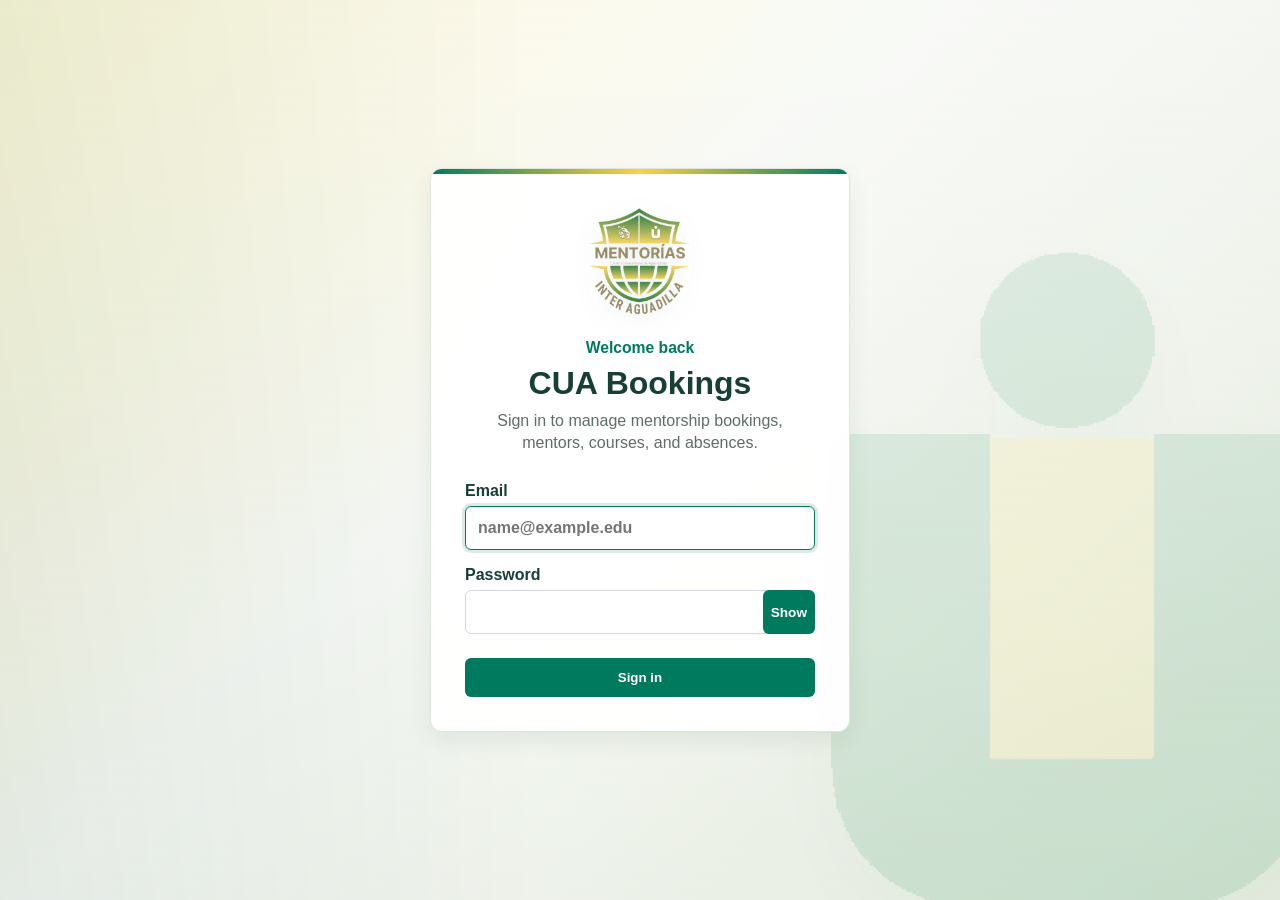
<file: mentors.html>
<!DOCTYPE html>
<html lang="en">
<head>
    <meta charset="UTF-8">
    <meta name="viewport" content="width=device-width, initial-scale=1.0">
    <title>CUA Bookings</title>
    <!-- <link rel="stylesheet" href="styles.css"> -->
     <link rel="stylesheet" href="CSS/base.css?v=20260521-6">
     <link rel="stylesheet" href="CSS/mentors.css?v=20260527-1">
     <link rel="stylesheet" href="CSS/delete-table.css?v=20260514-5">
     <link rel="stylesheet" href="CSS/theme.css?v=20260527-2">
</head>
<body>

<div class="container">

        <!-- LEFT NAVIGATION -->
        <nav class="sidebar">
            <h2 class="logo">CUA Bookings</h2>

            <ul class="nav-links">
                <li onclick="window.location='index.html'">Bookings</li>
                <li onclick="window.location='courses.html'">Courses</li>
                <li class="active">Mentors</li>
                <li onclick="window.location='account.html'">Account</li>
            </ul>

            <div class="logout">
                <span>Logout</span>
            </div>
        </nav>

    <!-- MAIN CONTENT -->
    <main class="content">

        <!-- TOP OPTIONS -->
    <div class="booking-header">
        <div class="left-group">
            <h2>Available Mentors</h2>
            <button class="top-option" data-admin-only
                    onclick="window.location='add-mentors.html'">Add</button>
        </div>

        <div class="right-group">
            <div class="dropdown-wrapper">
                <button id="category-btn">Category</button>
                    <div id="category-dropdown" class="dropdown hidden">
                        <div data-category="Mathematics">Mathematics</div>
                        <div data-category="Science">Science</div>
                        <div data-category="Spanish">Spanish</div>
                        <div data-category="English">English</div>
                        <div data-category="Statistics">Statistics</div>
                        <div data-category="Accounting">Accounting</div>
                        <div data-category="Finance">Finance</div>
                        <div data-category="Microeconomics">Microeconomics</div>
                        <div data-category="Quantitative Methods">Quantitative Methods</div>
                        <div data-category="Technology">Technology</div>
                        <div data-category="Other">Other</div>
                        <div data-category="all" class="selected">Show All</div>
                    </div>
                </div>
        
            <input type="text" id="mentor-search" class="booking-search" placeholder="Search mentors...">
        </div>
    </div>

<section id="mentors">

    <div class="delete-panel hidden" id="delete-panel">
                <h3>Mentors Selected for Deletion</h3>
                <table id="delete-table">
                    <tbody></tbody>
                </table>
                <div class="delete-actions">
                    <button id="confirm-delete-btn">Delete Selected</button>
                    <button id="cancel-delete-btn">Cancel</button>
                </div>
            </div>

            <div id="global-no-results" class="hidden global-no-results">
                <div class="no-results-icon">🔍</div>
                <div class="no-results-text">No matching terms found.</div>
            </div>

    <!-- Mentors -->
    <div class="mentor-section">
        <div class="no-results hidden">No matching mentors found.</div>
        <div class="mentor-inner">
        <h2><i class="fa-solid fa-mentors"></i>
            <span class="title-text">Mentors</span>
        </h2>
        <table class="mentor-table">
            <thead>
                <tr>
                    <th>Select</th>
                    <th>Mentor ID</th>
                    <th>Mentor Name</th>
                    <th>Contact</th>
                    <th>Details</th>
                </tr>
            </thead>
            <tbody></tbody>
        </table>
    </div>
</div>

</section>

                    <!-- FOOTER -->
        <footer class="footer">
            
        </footer>

    </main>

</div>

<script src="Scripts/BackendAPI.js?v=20260820-1"></script>
<script src="Scripts/Auth.js?v=20260820-1"></script>
<script src="Scripts/AppFeedback.js?v=20260521-1"></script>
<script src="Scripts/InputFormatters.js?v=20260528-3"></script>
<script src="Scripts/RoleUI.js?v=20260527-2"></script>
<script src="Scripts/Logout.js?v=20260518-1"></script>
<script src="Scripts/Footer.js?v=20260521-6"></script>
<script src="Scripts/TableManager.js?v=20260519-1"></script>
<script src="Scripts/MentorsUI.js?v=20260519-1"></script>

<script>
document.addEventListener("DOMContentLoaded", async () => {
    await MentorsUI.loadFromBackend();
    
    MentorsUI.init();

    TableManager.init({
        itemSelector: ".mentor-table tbody tr",
        categoryDropdown: null, // Handled by MentorsUI
        mentorDropdown: null,
        searchInput: null, // Handled by MentorsUI
        selectAllCheckbox: document.getElementById("select-all-mentors"),
        deleteButton: null
    });
});
</script>

</body>
</html>
</file>
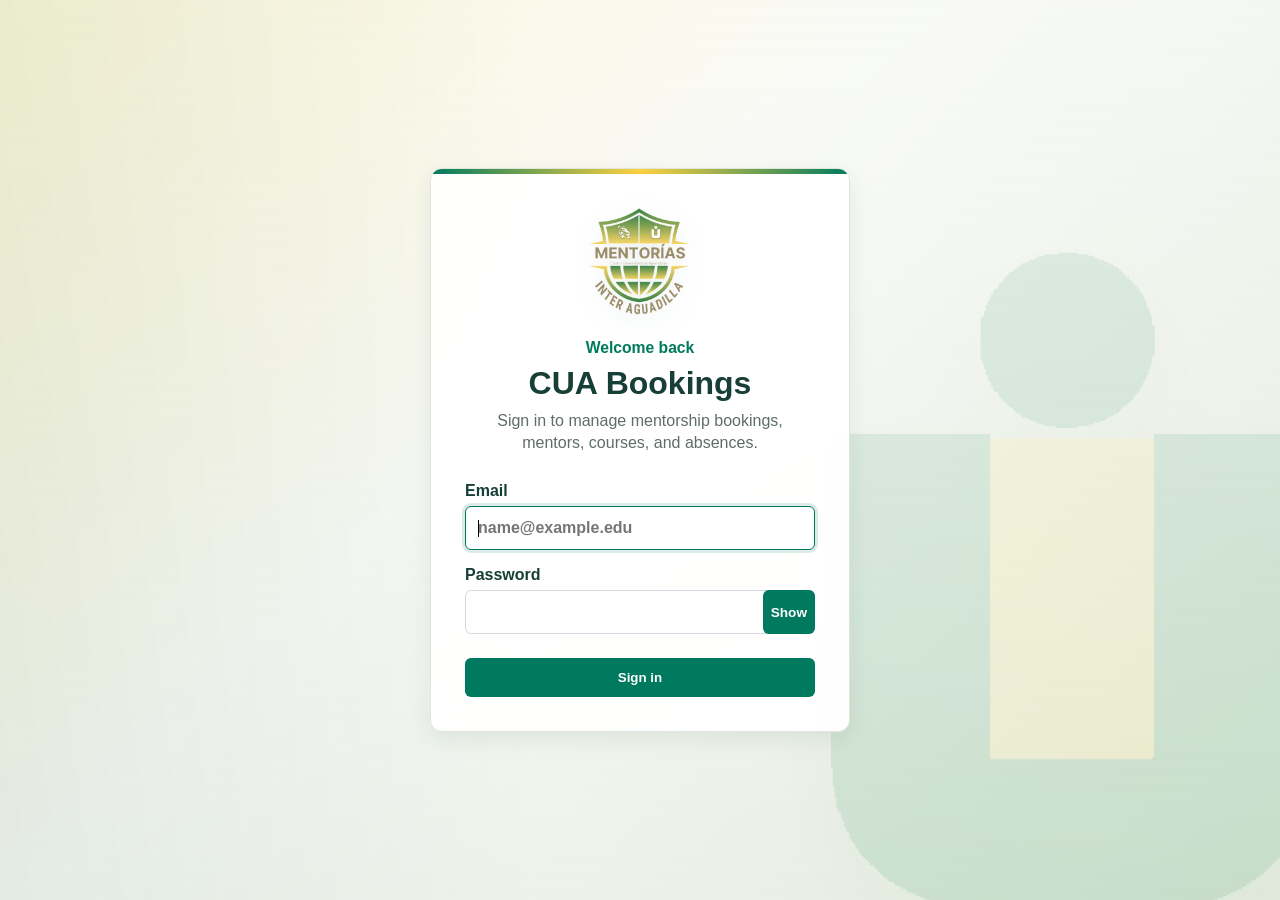
<file: view.html>
<!DOCTYPE html>
<html lang="en">
<head>
    <meta charset="UTF-8">
    <meta name="viewport" content="width=device-width, initial-scale=1.0">
    <title>CUA Bookings</title>
    <!--<link rel="stylesheet" href="styles.css">-->
    <link rel="stylesheet" href="CSS/base.css?v=20260521-6">
    <link rel="stylesheet" href="CSS/view.css?v=20260519-1">
    <link rel="stylesheet" href="CSS/calendar.css?v=20260518-1">
    <link rel="stylesheet" href="CSS/theme.css?v=20260521-6">
    <link rel="stylesheet" href="https://cdnjs.cloudflare.com/ajax/libs/font-awesome/6.4.0/css/all.min.css">
</head>
<body>

<div class="container">

        <!-- LEFT NAVIGATION -->
        <nav class="sidebar">
            <h2 class="logo">CUA Bookings</h2>

            <ul class="nav-links">
                <li class="active">Bookings</li>
                <li onclick="window.location='courses.html'">Courses</li>
                <li onclick="window.location='mentors.html?v=20260514-5'">Mentors</li>
                <li onclick="window.location='account.html'">Account</li>
            </ul>

            <div class="logout">
                <span>Logout</span>
            </div>
        </nav>

    <!-- MAIN CONTENT -->
    <main class="content">

        <!-- TOP OPTIONS -->
        <div class="top-menu">
            <span class="top-option" onclick="window.location='index.html'">Create</span>
            <span class="top-option" data-admin-only onclick="window.location='absence.html'">Absence</span>
            <span class="top-option active">Upcoming</span>
            <span class="top-option" data-admin-only onclick="window.location='data.html'">Data</span>
        </div>

        <!-- Booking Header -->
        <div class="booking-header">
            <h2>Upcoming Bookings</h2>
               <div class="right-group">
            <div class="dropdown-wrapper">
                <button id="mentor-btn">Mentor</button>
                <div id="mentor-dropdown" class="dropdown hidden"></div>
            </div>

            <div class="dropdown-wrapper">
                <button id="student-btn">Student</button>
                <div id="student-dropdown" class="dropdown hidden"></div>
            </div>

            <div class="dropdown-wrapper">
                <button id="category-btn">Category</button>
                <div id="category-dropdown" class="dropdown hidden"></div>
            </div>

            <div class="dropdown-wrapper">
                <button id="hour-btn">Hour</button>
                <div id="hour-dropdown" class="dropdown hidden"></div>
            </div>

            <input type="text" id="booking-search" class="booking-search" placeholder="Search bookings...">
            </div>
        </div>

        <div id="active-sessions" class="active-sessions hidden">
            <h2>Active Sessions</h2>
            <div class="active-session-cards"></div>
        </div>

        <div class="booking-grid" data-last-available="">
            <div class="no-bookings">Loading bookings...</div>
        </div>

        <div id="global-no-results" class="global-no-results hidden">
            <div class="no-results-icon">🔍</div>
            <div class="no-results-text">No matching bookings found.</div>
        </div>

        <!-- FOOTER -->
        <footer class="footer">

        </footer>

        <!-- CALENDAR MODAL -->
        <div id="calendar-modal" class="modal">
            <div class="modal-content">
                <span class="close-modal" id="close-calendar">&times;</span>

                <div id="calendar-ui-container" class="modal-calendar">
                    <!-- RIGHT COLUMN: CALENDAR -->
                    <div class="calendar-container">
                        <div class="calendar-header">
                            <div class="nav-buttons">
                                <button class="nav-btn" id="prev-month"><i class="fas fa-chevron-left"></i></button>
                                <button class="nav-btn" id="next-month"><i class="fas fa-chevron-right"></i></button>
                            </div>
                            <div class="month-year" id="month-year">September 2025</div>
                        </div>

                        <div class="weekdays">
                            <div class="weekday">Sun</div>
                            <div class="weekday">Mon</div>
                            <div class="weekday">Tue</div>
                            <div class="weekday">Wed</div>
                            <div class="weekday">Thu</div>
                            <div class="weekday">Fri</div>
                            <div class="weekday">Sat</div>
                        </div>

                        <div class="days" id="days"></div>

                        <div class="calendar-footer">
                            <button class="today-btn" id="today-btn"><i class="fas fa-calendar-day"></i> Today</button>
                            <div class="event-indicator">
                                <i class="fas fa-circle" style="color: var(--accent); font-size: 0.6rem;"></i>
                                <span>Has events</span>
                            </div>
                        </div>
                    </div>

                    <!-- Event Panel -->
                    <div class="event-panel" id="event-panel">
                        <div class="event-header">
                            <div class="event-date" id="event-date">Select a date</div>
                            <i class="fas fa-calendar-alt event-icon"></i>
                        </div>
                        <div class="event-list" id="event-list">
                            <div class="no-events">Select a date with events to view them here</div>
                        </div>
                    </div>
                </div>
            </div>
        </div>

    </main>

    <div id="booking-modal" class="modal-overlay">
        <div class="modal-content booking-modal-content">
            <span class="modal-close">&times;</span>

            <h2 class="modal-header">
                Booking Details
                <button id="edit-booking-btn" class="edit-booking-btn">✏️ Edit</button>
            </h2>

            <div class="modal-details booking-detail-sections">

                <section class="booking-detail-box general-info-box">
                    <div class="detail-box-header">
                        <h3>General Information</h3>
                    </div>

                    <p class="editable-field" data-field="mentor">
                        <strong>Mentor:</strong>
                        <span id="modal-mentor" class="field-value"></span>
                    </p>

                    <p class="editable-field date-time-field" data-field="dateTime">
                        <strong>Date and time:</strong>
                        <span id="modal-dateTime" class="field-value"></span>
                    </p>

                    <p class="editable-field" data-field="location">
                        <strong>Location:</strong>
                        <span id="modal-location" class="field-value"></span>
                    </p>

                    <p class="editable-field" data-field="course">
                        <strong>Course:</strong>
                        <span id="modal-course" class="field-value"></span>
                    </p>

                    <p class="editable-field" data-field="topics">
                        <strong>Topics:</strong>
                        <span id="modal-topics" class="field-value"></span>
                    </p>

                    <p class="editable-field" data-field="professor">
                        <strong>Professor:</strong>
                        <span id="modal-professor" class="field-value"></span>
                    </p>

                    <p class="editable-field" data-field="madeBy">
                        <strong>Made by:</strong>
                        <span id="modal-madeBy" class="field-value"></span>
                    </p>
                </section>

                <section class="booking-detail-box student-info-box">
                    <div class="detail-box-header student-detail-header">
                        <h3>Student Information</h3>

                        <div id="student-session-controls" class="student-session-controls hidden">
                            <div class="student-control-group">
                                <button type="button" id="prev-student-btn" class="student-cycle-btn" aria-label="Previous student">
                                    <i class="fas fa-chevron-left"></i>
                                </button>
                                <span id="student-position" class="student-position">Student 1 of 1</span>
                                <button type="button" id="next-student-btn" class="student-cycle-btn" aria-label="Next student">
                                    <i class="fas fa-chevron-right"></i>
                                </button>
                            </div>
                            <div class="student-control-actions">
                                <button type="button" id="add-student-btn" class="add-student-btn hidden" aria-label="Add student">
                                    <i class="fas fa-plus"></i>
                                    <span>Add Student</span>
                                </button>
                                <button type="button" id="delete-student-btn" class="student-delete-btn hidden" aria-label="Delete student">
                                    <i class="fas fa-trash"></i>
                                    <span>Remove</span>
                                </button>
                            </div>
                        </div>
                    </div>

                    <p class="editable-field" data-field="studentId">
                        <strong>Student ID:</strong>
                        <span id="modal-studentId" class="field-value"></span>
                    </p>

                    <p class="editable-field" data-field="name">
                        <strong>Name:</strong>
                        <span id="modal-name" class="field-value"></span>
                    </p>

                    <p class="editable-field student-email-field" data-field="email">
                        <strong>Email:</strong>
                        <span id="modal-email" class="field-value"></span>
                    </p>

                    <p class="editable-field" data-field="phone">
                        <strong>Phone number:</strong>
                        <span id="modal-phone" class="field-value"></span>
                    </p>

                    <p class="editable-field" data-field="sessionType">
                        <strong>Grouped or Single:</strong>
                        <span id="modal-sessionType" class="field-value"></span>
                        <span id="group-size-badge" class="group-size-badge hidden">2</span>
                    </p>
                </section>

            </div>

            <!-- Inline edit buttons (hidden until Edit is clicked) -->
            <div class="edit-actions-inline hidden">
                <button id="save-inline-edit" class="save-btn">Save</button>
                <button id="cancel-inline-edit" class="cancel-btn">Cancel</button>
            </div>

            <!-- Session buttons (hidden during edit mode) -->
            <div class="modal-actions">
                <button id="cancel-session-btn" class="cancel-session-btn">Cancel Session</button>
                <button id="start-session-btn" class="start-session-btn">Start Session</button>
            </div>

        </div>
    </div>

</div>

<script src="Scripts/BackendAPI.js?v=20260820-1"></script>
<script src="Scripts/Auth.js?v=20260820-1"></script>
<script src="Scripts/AppFeedback.js?v=20260521-1"></script>
<script src="Scripts/InputFormatters.js?v=20260528-3"></script>
<script src="Scripts/RoleUI.js?v=20260527-2"></script>
<script src="Scripts/Logout.js?v=20260518-1"></script>
<script src="Scripts/Footer.js?v=20260521-6"></script>
<script src="Scripts/ViewData.js?v=20260514-5"></script>
<script src="Scripts/Calendar.js?v=20260528-4"></script>
<script src="Scripts/ViewUI.js?v=20260817-1"></script>

<script>
    document.addEventListener("DOMContentLoaded", async () => {
        await ViewData.init(); // contains logic to build the grouped card layout
        ViewUI.init(); // contains all modal, edit, sessions, and calendar
    });
</script>
</body>
</html>
</file>
<file: CSS/base.css>
/* GENERAL LAYOUT */
body {
    margin: 0;
    font-family: Arial, sans-serif;
    background: #f4f4f4;
    display: flex;
    flex-direction: column;
}

html.auth-pending body {
    visibility: hidden;
}

.container {
    display: flex;
    height: 100vh;
    overflow: hidden;
}

/* LEFT SIDEBAR */
.sidebar {
    min-width: 220px;
    width: 20%;
    background: #1e1e2f;
    color: white;
    padding: 20px;
    display: flex;
    flex-direction: column;
    justify-content: space-between; /* pushes logout to bottom */
    box-sizing: border-box;
}

.nav-links {
    list-style: none;
    padding: 0;
}

.nav-links li {
    padding: 12px;
    margin-bottom: 10px;
    cursor: pointer;
    border-radius: 5px;
}

.nav-links li:hover {
    background: #34344a;
}

.nav-links .active {
    background: #4c4cff;
}

/* LOGOUT BUTTON */
.logout {
    padding: 12px;
    background: #34344a;
    text-align: center;
    border-radius: 5px;
    cursor: pointer;
}

.logout:hover {
    background: #4c4cff;
}

.logout.is-logging-out {
    cursor: wait;
    opacity: 0.75;
}

.logout-notice {
    position: fixed;
    right: 24px;
    bottom: 24px;
    z-index: 1000;
    background: #1e1e2f;
    color: white;
    padding: 12px 16px;
    border-radius: 6px;
    box-shadow: 0 8px 24px rgba(0, 0, 0, 0.2);
}

/* TOP MENU */
.top-menu {
    padding:20px;
    display: flex;
    gap: 20px;
    margin-bottom: 30px;
}

.top-option {
    padding: 10px 20px;
    background: #ddd;
    border-radius: 5px;
    cursor: pointer;
}

.top-option.active {
    background: #4c4cff;
    color: white;
}

.dropdown-wrapper {
    position: relative; /* anchor point */
    display: inline-block;
}

.dropdown {
    position: absolute;
    top: 100%;      /* directly under the button */
    left: 0;        /* align left edges */
    background: white;
    border: 1px solid #ccc;
    border-radius: 6px;
    margin-top: 4px;
    padding: 8px 0;
    width: 180px;
    box-shadow: 0 2px 8px rgba(0,0,0,0.15);
    z-index: 20;
}

.dropdown div {
    padding: 8px 12px;
    cursor: pointer;
}

.dropdown div:hover {
    background-color: #f0f0f0;
}

.dropdown div.selected {
    font-weight: 700;
    background: #f0f0ff;      /* subtle highlight */
    position: relative;
}

.dropdown div.selected::after {
    content: "✓";
    position: absolute;
    right: 10px;
    color: #4c4cff;
    font-weight: 700;
}


.hidden {
    display: none;
}

/* MAIN CONTENT */
.content {
    flex: 1;
    overflow-y: auto;
    display: flex;
    flex-direction: column;
    justify-content: space-between;
    box-sizing: border-box;
}

/* FOOTER */
.footer {
    height: auto;
    text-align: center;
    padding: 28px 32px;
    margin-top: auto;
    color: var(--inter-green-deep, #173f35);
    background-color: #dde7d7;
    font-size: 14px;
    line-height: 1.45;
    box-sizing: border-box;
}

.footer-inner {
    width: min(100%, 1100px);
    margin: 0 auto;
    display: grid;
    grid-template-columns: minmax(130px, 260px) minmax(420px, 620px) minmax(130px, 260px);
    align-items: center;
    gap: 24px;
}

.footer-brand {
    display: flex;
    align-items: center;
    min-width: 0;
}

.footer-brand-small {
    justify-content: flex-start;
}

.footer-brand-full {
    justify-content: flex-end;
}

.footer-logo {
    display: block;
    object-fit: contain;
}

.footer-logo-small {
    width: 88px;
    height: 88px;
    border-radius: 8px;
    object-fit: cover;
    flex: 0 0 auto;
}

.footer-small-logo-text {
    display: grid;
    gap: 2px;
    max-width: 180px;
    margin-left: 12px;
    color: var(--inter-green-deep, #173f35);
    font-size: 0.84rem;
    font-weight: 800;
    line-height: 1.12;
    text-align: left;
}

.footer-logo-full {
    width: min(100%, 280px);
    max-height: 108px;
}

.footer-contact {
    justify-self: center;
    width: 100%;
}

.footer-contact-card {
    width: 100%;
    padding: 16px 20px;
    border: 1px solid rgba(23, 63, 53, 0.12);
    border-radius: 8px;
    background: rgba(255, 255, 255, 0.54);
    box-shadow: 0 10px 26px rgba(23, 63, 53, 0.06);
    box-sizing: border-box;
}

.footer-contact p {
    margin: 0 0 4px;
}

.footer-contact-intro {
    color: var(--inter-muted, #5f6d67);
    font-weight: 600;
}

.footer-contact-main {
    font-size: 1rem;
    font-weight: 700;
}

.footer-contact-list {
    list-style: none;
    margin: 12px 0 0;
    padding: 0;
    display: grid;
    gap: 6px;
}

.footer-contact-list li {
    display: grid;
    grid-template-columns: minmax(200px, 0.82fr) minmax(0, 1fr);
    align-items: start;
    gap: 14px;
    text-align: left;
}

.footer-contact-number {
    color: var(--inter-green-deep, #173f35);
    font-weight: 700;
    white-space: nowrap;
}

.footer-contact-service {
    color: var(--inter-ink, #173f35);
}

.footer a {
    color: inherit;
    font-weight: 700;
    text-decoration: none;
    white-space: nowrap;
}

.footer a:hover {
    text-decoration: underline;
}
/* End of FOOTER */

/* ================================
   AUTOCOMPLETE SUGGESTIONS
================================ */
.autocomplete-input-wrapper {
    position: relative;
    width: 100%;
}

.autocomplete-suggestions {
    position: absolute;
    top: 100%;
    left: 0;
    right: 0;
    background: white;
    border: 1px solid #d3d8df;
    border-top: none;
    border-radius: 0 0 8px 8px;
    max-height: 300px;
    overflow-y: auto;
    display: none;
    z-index: 1000;
    box-shadow: 0 8px 20px rgba(0, 0, 0, 0.12);
}

.autocomplete-item {
    padding: 12px 14px;
    cursor: pointer;
    border-bottom: 1px solid #f0f0f0;
    transition: background-color 0.2s ease;
    display: flex;
    justify-content: space-between;
    align-items: center;
    gap: 10px;
}

.autocomplete-item:hover,
.autocomplete-item.highlighted {
    background-color: #f4f7fb;
    padding-left: 18px;
}

.autocomplete-item-primary {
    flex: 1;
    font-weight: 500;
    color: #333;
    overflow: hidden;
    text-overflow: ellipsis;
    white-space: nowrap;
}

.autocomplete-item-secondary {
    font-size: 0.85rem;
    color: #999;
    white-space: nowrap;
    flex-shrink: 0;
}

.autocomplete-no-results {
    padding: 16px 14px;
    text-align: center;
    color: #999;
    font-style: italic;
    font-size: 0.95rem;
}

.autocomplete-error {
    padding: 16px 14px;
    text-align: center;
    color: #dc3545;
    font-size: 0.95rem;
}

/* Scrollbar styling for autocomplete dropdown */
.autocomplete-suggestions::-webkit-scrollbar {
    width: 8px;
}

.autocomplete-suggestions::-webkit-scrollbar-track {
    background: transparent;
}

.autocomplete-suggestions::-webkit-scrollbar-thumb {
    background: #d3d8df;
    border-radius: 4px;
}

.autocomplete-suggestions::-webkit-scrollbar-thumb:hover {
    background: #aab0b5;
}



/* End of GENERAL LAYOUT */
</file>
<file: CSS/index.css>
/* FORM */
.form-container {
    background: white;
    padding: 25px;
    width: 100%;
    max-width: 500px;
    margin: 24px auto 48px;
    border-radius: 10px;
    box-shadow: 0 0 10px rgba(0,0,0,0.1);
}

.course-row {
    display: flex;
    align-items: center;
    gap: 12px;
    margin-bottom: 10px;
}

.course-row .dropdown-wrapper {
    display: flex;
    align-items: center;
}

.course-row .filter-btn {
    height: 34px;
    padding: 0 12px;
    display: flex;
    align-items: center;
    justify-content: center;
    box-sizing: border-box;
    white-space: nowrap;
    margin-top: 0; /* important */
}

.course-row .course-code {
    height: 34px;
    width: 120px;
    box-sizing: border-box;
    margin-top: 0; /* important */
    color: #000 !important;
}


form {
    display: flex;
    flex-direction: column;
}

label {
    margin-top: 12px;
    font-weight: bold;
}

input, select, textarea {
    margin-top: 5px;
    padding: 8px;
    border: 1px solid #bbb;
    border-radius: 5px;
}

.form-container .autocomplete-input-wrapper {
    position: relative;
    width: 100%;
}

.form-container .autocomplete-input-wrapper > input,
.form-container .autocomplete-input-wrapper > textarea {
    width: 100%;
    box-sizing: border-box;
}

.form-container .autocomplete-input-wrapper > input {
    min-height: 36px;
}

.form-container .autocomplete-input-wrapper > textarea {
    min-height: 82px;
    resize: vertical;
}

.form-container form > .autocomplete-input-wrapper {
    margin-top: 5px;
}

select {
    background: white;
}

select:disabled {
    background-color: #f0f0f0;
    color: #999;
    cursor: not-allowed;
    opacity: 0.7;
}

button {
    margin-top: 20px;
    padding: 10px;
    background: #4c4cff;
    color: white;
    border: none;
    border-radius: 5px;
    cursor: pointer;
}

.booking-type-toggle {
    display: flex;
    align-items: center;
    gap: 20px;
    margin: 10px 0 0;
}

.booking-type-option {
    margin: 0;
    color: inherit;
    display: flex;
    align-items: center;
    justify-content: flex-start;
    gap: 7px;
    font-weight: normal;
    cursor: pointer;
}

.booking-type-option input {
    margin: 0;
}

.booking-type-option.active {
    background: transparent;
    color: inherit;
    box-shadow: none;
}

.date-btn {
    min-height: 48px;
    padding: 0 18px;
    background: linear-gradient(135deg, #1f7a8c 0%, #2ec4b6 100%);
    color: white;
    border: 1px solid transparent;
    border-radius: 8px;
    box-shadow: 0 8px 18px rgba(31, 122, 140, 0.2);
    font-weight: 700;
    letter-spacing: 0;
    display: inline-flex;
    align-items: center;
    justify-content: center;
    gap: 8px;
}

.date-btn::before {
    content: "\f073";
    font-family: "Font Awesome 6 Free";
    font-weight: 900;
}

.date-btn:hover:not(:disabled) {
    background: linear-gradient(135deg, #176676 0%, #22afa2 100%);
    transform: translateY(-1px);
    box-shadow: 0 10px 22px rgba(31, 122, 140, 0.26);
}

.date-btn:disabled {
    background: #edf0f4;
    color: #7b8491;
    border-color: #d5dce5;
    box-shadow: none;
    cursor: not-allowed;
}

.date-btn:disabled::before {
    color: #9aa3af;
}

.date-btn.has-selection {
    background: #fff4bf !important;
    color: #173f35 !important;
    border-color: #fed141 !important;
    box-shadow: 0 8px 18px rgba(128, 115, 64, 0.14) !important;
}

.date-btn.has-selection:hover:not(:disabled),
.date-btn.has-selection:focus-visible:not(:disabled) {
    background: #ffe27a !important;
    color: #173f35 !important;
    border-color: #b8aa67 !important;
    box-shadow: 0 10px 22px rgba(128, 115, 64, 0.18) !important;
}

.date-btn.walk-in-mode:disabled {
    background: #eaf7f6;
    color: #176676;
    border-color: #b9e2de;
    box-shadow: none;
}

.date-btn.walk-in-mode::before {
    content: "\f017";
}

button:hover {
    background: #3a3ad6;
}

/* End of basic FORM */

/* Calendar Modal */
.modal {
    display: none;
    position: fixed;
    inset: 0;
    background: rgba(18, 25, 38, 0.58);
    justify-content: center;
    align-items: center;
    z-index: 999;
    padding: 24px;
    backdrop-filter: blur(4px);
}

.modal-content {
    background: white;
    padding: 24px;
    width: min(1120px, 100%);
    border-radius: 16px;
    max-height: min(92vh, 920px);
    overflow-y: auto;
    position: relative;
    border: 1px solid rgba(15, 23, 42, 0.08);
    box-shadow: 0 24px 80px rgba(15, 23, 42, 0.28);
}

.close-modal {
    position: absolute;
    top: 18px;
    right: 18px;
    width: 38px;
    height: 38px;
    margin: 0;
    padding: 0;
    display: inline-flex;
    align-items: center;
    justify-content: center;
    background: #f1f5f9;
    color: #334155;
    border: 1px solid #dbe3ee;
    border-radius: 999px;
    font-size: 1.35rem;
    line-height: 1;
    cursor: pointer;
    transition: background 0.2s ease, transform 0.2s ease, color 0.2s ease;
}

.close-modal:hover {
    background: #e2e8f0;
    color: #0f172a;
    transform: translateY(-1px);
}

.calendar-modal-header {
    width: 100%;
    max-width: 1040px;
    display: flex;
    justify-content: space-between;
    align-items: flex-start;
    gap: 18px;
    padding: 6px 48px 18px 0;
    border-bottom: 1px solid #e6ebf2;
    margin-bottom: 18px;
}

.calendar-modal-kicker {
    display: block;
    color: #1f7a8c;
    font-size: 0.78rem;
    font-weight: 800;
    letter-spacing: 0;
    text-transform: uppercase;
    margin-bottom: 5px;
}

.calendar-modal-header h3 {
    margin: 0;
    color: #172033;
    font-size: 1.45rem;
    line-height: 1.2;
}

.calendar-modal-status {
    flex: 0 0 auto;
    margin-top: 2px;
    padding: 8px 12px;
    border-radius: 999px;
    background: #eaf7f6;
    color: #176676;
    font-size: 0.86rem;
    font-weight: 700;
}

/* Modal calendar layout */
/* Add spacing above the mentor tabs */
.modal-calendar .mentor-tabs {
    width: 100%;
    max-width: 1040px;
    margin: 0 0 18px;
    padding: 6px;
    display: flex;
    gap: 8px;
    justify-content: center;
    background: #f1f5f9;
    border: 1px solid #dbe3ee;
    border-radius: 12px;
}

.modal-calendar .mentor-tab {
    flex: 1;
    min-height: 40px;
    margin: 0;
    padding: 9px 14px;
    background: transparent;
    color: #526071;
    border: 1px solid transparent;
    border-radius: 8px;
    font-weight: 700;
    box-shadow: none;
    transition: background 0.2s ease, color 0.2s ease, box-shadow 0.2s ease;
}

.modal-calendar .mentor-tab:hover {
    background: #e7edf5;
    color: #172033;
}

.modal-calendar .mentor-tab.active {
    background: white;
    color: #1f7a8c;
    border-color: #dbe3ee;
    box-shadow: 0 6px 18px rgba(15, 23, 42, 0.1);
}

/* Center the entire calendar UI inside the modal */
.modal-calendar {
    display: flex;
    flex-direction: column;
    align-items: center;
}

/* Keep the calendar + events aligned and closer together */
.modal-calendar .mentor-layout {
    display: grid;
    grid-template-columns: 1fr 1fr;
    gap: 24px;
    width: 100%;
    max-width: 1040px;
    align-items: start;
}

/* Make sure the modal content itself is centered */
.modal-content {
    display: flex;
    flex-direction: column;
    align-items: center;
}

/* Confirmation section */
#confirm-selection {
    position: fixed;
    inset: 0;
    background: rgba(15, 23, 42, 0.52);
    display: flex;
    justify-content: center;
    align-items: center;
    z-index: 2000;
    padding: 18px;
    backdrop-filter: blur(3px);
}

#confirm-selection.hidden {
    display: none;
}

#confirm-selection .modal-content.small {
    width: min(380px, 100%);
    padding: 28px;
    border-radius: 16px;
    background: white;
    text-align: center;
    box-shadow: 0 22px 70px rgba(15, 23, 42, 0.34);
    border: 1px solid rgba(15, 23, 42, 0.08);
}

.confirm-icon {
    width: 52px;
    height: 52px;
    margin: 0 auto 14px;
    display: flex;
    align-items: center;
    justify-content: center;
    border-radius: 999px;
    background: #eaf7f6;
    color: #1f7a8c;
    font-size: 1.35rem;
}

#confirm-selection h3 {
    margin: 0 0 8px;
    color: #172033;
    font-size: 1.2rem;
}

#confirm-text {
    margin: 0;
    color: #526071;
    line-height: 1.45;
}

.confirm-actions {
    display: flex;
    justify-content: center;
    gap: 12px;
    margin-top: 24px;
}

.confirm-actions button {
    min-width: 118px;
    margin: 0;
    padding: 10px 16px;
    border-radius: 8px;
    font-weight: 700;
}

#confirm-yes {
    background: #1f7a8c;
}

#confirm-yes:hover {
    background: #176676;
}

#confirm-no {
    background: #eef2f7;
    color: #334155;
    border: 1px solid #d7dee8;
}

#confirm-no:hover {
    background: #e2e8f0;
}

/* RESPONSIVE BEHAVIOR */

/* Medium screens */
@media (max-width: 1100px) {
    .modal-calendar .mentor-layout {
        max-width: 95%;
    }
}

/* Stack calendar + events vertically on smaller screens */
@media (max-width: 900px) {
    .modal-calendar .mentor-layout {
        grid-template-columns: 1fr;
    }

    .modal-calendar .event-panel {
        margin-top: 20px;
    }
}

/* Mobile adjustments */
@media (max-width: 600px) {
    .modal-content {
        padding: 18px;
    }

    .calendar-modal-header {
        padding-right: 42px;
        flex-direction: column;
    }

    .calendar-modal-status {
        margin-top: 0;
    }

    .modal-calendar .mentor-tabs {
        flex-wrap: wrap;
        gap: 10px;
    }

    .modal-calendar .mentor-tab {
        flex: 1 1 100%;
    }

    .confirm-actions {
        flex-direction: column;
    }
}

/* Start of absence specific FORM */
.radio-group {
    display: flex;
    gap: 20px;
    margin: 10px 0;
}

#time-range {
    margin-bottom: 15px;
}
#time-selectors {
    display: none;
}
/* End of FORM */

/* Student ID + Name on same line */
.student-row {
    display: flex;
    gap: 20px;
    margin-bottom: 15px;
}

.student-field {
    flex: 1;
    display: flex;
    flex-direction: column;
}

.single-group-wrapper {
    display: flex;
    align-items: center;
    gap: 30px;
}

.radio-wrapper {
    display: flex;
    align-items: center;
    gap: 20px;
    position: relative;
}

/* Group counter aligned to the right of "Group" */
.group-option {
    display: flex;
    align-items: center;
    gap: 12px;
    align-self: center;
}


.group-counter {
    display: flex;
    align-items: center;
    gap: 10px;
}

.group-counter button,
.group-counter span {
    height: 30px;
    width: 30px;
}

.group-counter button {
    display: flex;
    justify-content: center;
    align-items: center;
    font-size: 16px;
    line-height: 1;
    margin-bottom: 15px;
}


/* Adjust these values visually */
#group-decrease {
    top: 1px;   /* moves the minus DOWN */
}

#group-increase {
    top: -1px;  /* moves the plus UP */
}


.group-counter span {
    display: flex;
    align-items: center;
    justify-content: center;
    line-height: 36px;
    font-size: 18px;
}

.group-counter button:hover {
    background: #ccc;
}

.hidden {
    display: none;
}

.extra-student-row {
    display: flex;
    gap: 20px;
    margin-bottom: 15px;
}

.extra-student-label {
    font-weight: bold;
    margin-bottom: 5px;
    color: #444;
}
</file>
<file: CSS/courses.css>
/* HEADER ABOVE GRID */
.booking-header {
    position: sticky;
    top: 0;
    z-index: 1000;

    display: flex;
    justify-content: space-between;
    align-items: center;

    background-color: white;
    margin: 5px;
    padding: 20px;
    border-bottom: 1px solid #ddd; /* optional */
}

/* HEADER LAYOUT */
.booking-header {
    display: flex;
    align-items: center;
    justify-content: space-between;
    gap: 12px;
    margin-bottom: 25px;
}

/* Push title left, controls right */
.booking-header h2 {
    margin: 0;
    flex-grow: 1;
}

/* SEARCH BAR */
.booking-search {
    padding: 10px 14px;
    border: 1px solid #bbb;
    border-radius: 5px;
    width: 220px;
    font-size: 14px;
}

/* FILTER BUTTON */
.booking-header button {
    padding: 10px 16px;
    background: #2a4d69;
    color: white;
    border: none;
    border-radius: 5px;
    font-size: 14px;
    cursor: pointer;
    transition: background 0.2s ease-in-out;
}

/* Hover effect */
.booking-header button:hover {
    background: #1f3a50;
}
/* Group items horizontally */
.left-group,
.right-group {
    display: flex;
    align-items: center;
    gap: 12px;
}

/* ====== Courses Section Layout ====== */

#courses {
    max-width: 1100px;
    margin: 40px auto;
    padding: 0 20px;
    font-family: Arial, sans-serif;
}

.course-section {
    margin-bottom: 50px;
}

/* ====== Section Titles with Icons ====== */

.course-section h2 {
    font-size: 28px;
    color: #2a4d69;
    display: flex;
    align-items: center;
    gap: 10px;
    margin-bottom: 15px;
}

.course-section h2 i {
    color: #2a4d69;
    font-size: 30px;
}

.course-inner {
    width: fit-content;
    min-width: min(100%, 900px);
    max-width: 100%;
    margin: 0 auto;
    overflow-x: auto;
    padding-bottom: 6px;
}

/* ====== Table Styling ====== */

.course-table {
    table-layout: auto;
    width: max-content;
    min-width: 100%;
    border-collapse: collapse;
    background: #ffffff;
    border-radius: 8px;
    overflow: hidden;
    box-shadow: 0 2px 8px rgba(0,0,0,0.1);
}

@media (max-width: 600px) {
    .course-inner {
        width: 100%;
        min-width: 0;
    }

    .course-table {
        min-width: 760px;
    }
}

/* Header */
.course-table thead {
    background: #2a4d69;
    color: white;
}

.course-table th {
    padding: 14px;
    text-align: left;
    font-size: 15px;
    white-space: nowrap;
}

/* Body */
.course-table td {
    padding: 14px;
    border-bottom: 1px solid #e0e0e0;
    font-size: 15px;
    white-space: nowrap;
    vertical-align: middle;
}

.course-table th:first-child,
.course-table td:first-child {
    width: 1%;
    text-align: center;
}

.course-table th:nth-child(2),
.course-table td:nth-child(2) {
    width: 1%;
}

.course-name-link {
    min-width: 220px;
    color: var(--inter-green, #007a5e);
    font-weight: 700;
    text-decoration: underline;
    text-underline-offset: 3px;
    cursor: pointer;
}

.course-table th:nth-child(4),
.course-table td:nth-child(4),
.course-table th:nth-child(5),
.course-table td:nth-child(5) {
    min-width: 170px;
}

.course-table th:last-child,
.course-table td:last-child {
    width: 1%;
    text-align: center;
}

.course-details-btn {
    min-height: 34px;
    margin: 0;
    padding: 7px 12px;
    border: 1px solid var(--inter-green, #007a5e);
    border-radius: 6px;
    background: var(--inter-green, #007a5e);
    color: white;
    font-weight: 700;
    white-space: nowrap;
    cursor: pointer;
}

.course-details-btn::after {
    content: "→";
    margin-left: 7px;
}

.course-details-btn:hover {
    background: var(--inter-green-dark, #005f46);
    border-color: var(--inter-green-dark, #005f46);
}

/* Zebra striping */
.course-table tbody tr:nth-child(even) {
    background: #f8f8f8;
}

/* Hover highlight */
.course-table tbody tr:hover {
    background: #e6f0ff;
    cursor: pointer;
    transition: background 0.2s ease-in-out;
}

/* Page number */
.pagination button {
    margin: 4px;
    padding: 6px 10px;
    border: 1px solid #ccc;
    background: #f4f4f4;
    cursor: pointer;
}

.pagination button.active-page {
    background: #007bff;
    color: white;
    border-color: #007bff;
}

.page-hidden {
    display: none;
}

.people-dropdown {
    position: absolute;
    background: white;
    border: 1px solid #ccc;
    border-radius: 6px;
    padding: 10px;
    width: 220px;
    box-shadow: 0 4px 12px rgba(0,0,0,0.15);
    z-index: 9999;
}

.people-dropdown.hidden {
    display: none !important;
}

.people-dropdown ul {
    max-height: 200px;
    overflow-y: auto;
    list-style: none;
    padding: 0;
    margin: 0;
}

.people-dropdown li {
    padding: 6px;
    cursor: pointer;
}

.people-dropdown li:hover {
    background: #f0f0f0;
}
</file>
<file: CSS/calendar.css>
:root {
  --primary: #4a6bdf;
  --secondary: #6c5ce7;
  --accent: #00cec9;
  --light: #f8f9fa;
  --dark: #2d3436;
  --text: #636e72;
  --today: #fd79a8;
  --selected: #a29bfe;
  --event-panel-bg: #f8f9fa;
}

.calendar-container,
.event-panel,
.calendar-container *,
.event-panel * {
  box-sizing: border-box;
  z-index: 1000;
}

.calendar-container *,
.event-panel * {
  margin: 0;
  padding: 0;
}

.calendar-container {
  background: white;
  border-radius: 20px;
  box-shadow: 0 10px 30px rgba(0, 0, 0, 0.1);
  width: 100%;
  max-width: 400px;
  overflow: hidden;
  transform-style: preserve-3d;
  perspective: 1000px;
  transition: all 0.3s ease;
}


.calendar-container:hover {
  transform: translateY(-5px);
  box-shadow: 0 15px 35px rgba(0, 0, 0, 0.15);
}

.calendar-header {
  background: linear-gradient(135deg, var(--primary) 0%, var(--secondary) 100%);
  color: white;
  padding: 1.5rem;
  text-align: center;
  position: relative;
  overflow: hidden;
}

.calendar-header::before {
  content: '';
  position: absolute;
  inset: 0;
  background: radial-gradient(circle, rgba(255,255,255,0.12) 0%, rgba(255,255,255,0) 70%);
  transform: rotate(18deg) scale(1.4);
  pointer-events: none;
  z-index: 0;
}

.month-year {
  font-size: 1.5rem;
  font-weight: 600;
  margin-bottom: 0.5rem;
  position: relative;
  z-index: 1;
}

.nav-buttons {
  display: flex;
  justify-content: space-between;
  align-items: center;
  position: absolute;
  left: 0.5rem;
  right: 0.5rem;
  top: 50%;
  height: 56px;
  transform: translateY(-50%);
  z-index: 2;
  pointer-events: none;
}

.nav-btn {
  background: rgba(255, 255, 255, 0.2);
  color: white;
  border: 1px solid rgba(255, 255, 255, 0.25);
  width: 52px;
  height: 52px;
  min-width: 52px;
  min-height: 52px;
  border-radius: 50%;
  cursor: pointer;
  transition: all 0.3s ease;
  display: flex;
  align-items: center;
  justify-content: center;
  pointer-events: auto;
  position: relative;
  z-index: 3;
  padding: 0;
  touch-action: manipulation;
  box-shadow: 0 4px 10px rgba(0, 0, 0, 0.08);
}

.nav-btn:hover {
  background: rgba(255, 255, 255, 0.3);
  transform: scale(1.1);
}

.weekdays {
  display: grid;
  grid-template-columns: repeat(7, 1fr);
  padding: 0.5rem 1rem;
  background: rgba(74, 107, 223, 0.1);
  font-weight: 600;
  color: var(--primary);
}

.weekday {
  text-align: center;
  padding: 0.5rem;
  font-size: 0.9rem;
}

.days {
  display: grid;
  grid-template-columns: repeat(7, 1fr);
  gap: 5px;
  padding: 1rem;
}

.day {
  aspect-ratio: 1;
  display: flex;
  align-items: center;
  justify-content: center;
  border-radius: 50%;
  cursor: pointer;
  transition: all 0.3s ease;
  position: relative;
  font-weight: 500;
  color: var(--dark);
}

.day:hover {
  background: rgba(74, 107, 223, 0.1);
  transform: scale(1.1);
}

.day.is-past {
  color: #999;
  background: rgba(0, 0, 0, 0.04);
}

.day.is-past:hover {
  background: rgba(0, 0, 0, 0.04);
  transform: none;
}

.day.today {
  background: var(--today);
  color: white;
  font-weight: bold;
}

.day.selected {
  background: var(--selected);
  color: white;
  font-weight: bold;
  animation: pop 0.3s ease;
}

@keyframes pop {
  0% { transform: scale(1); }
  50% { transform: scale(1.2); }
  100% { transform: scale(1); }
}

.day.other-month {
  color: var(--text);
  opacity: 0.5;
}

.day.has-events::after {
  content: '';
  position: absolute;
  bottom: 5px;
  width: 5px;
  height: 5px;
  border-radius: 50%;
  background: var(--accent);
}

.day.has-bookings::before {
  content: '';
  position: absolute;
  top: 5px;
  width: 5px;
  height: 5px;
  border-radius: 50%;
  background: var(--primary);
}

.day.is-unavailable {
  color: #dc3545;
  background: rgba(220, 53, 69, 0.08);
}

.calendar-footer {
  padding: 1rem;
  text-align: center;
  border-top: 1px solid rgba(0, 0, 0, 0.1);
  display: flex;
  justify-content: space-between;
}

.today-btn {
  background: linear-gradient(135deg, var(--accent) 0%, #00b894 100%);
  color: white;
  border: none;
  padding: 0.5rem 1rem;
  border-radius: 50px;
  cursor: pointer;
  transition: all 0.3s ease;
  font-weight: 500;
}

.today-btn:hover {
  transform: translateY(-2px);
  box-shadow: 0 5px 15px rgba(0, 206, 201, 0.3);
}

.event-indicator {
  font-size: 0.8rem;
  color: var(--accent);
  display: flex;
  align-items: center;
  gap: 5px;
}

/* Event Panel Styles */
.event-panel {
  background: white;
  border-radius: 20px;
  box-shadow: 0 10px 30px rgba(0, 0, 0, 0.1);
  padding: 1.5rem;
  width: 100%;
  max-width: 450px;
  height: fit-content;
}

.event-header {
  display: flex;
  justify-content: space-between;
  align-items: center;
  margin-bottom: 1.5rem;
  padding-bottom: 1rem;
  border-bottom: 2px solid rgba(74, 107, 223, 0.2);
}

.event-date {
  font-size: 1.5rem;
  font-weight: 600;
  color: var(--primary);
}

.event-list {
  max-height: 350px;
  overflow-y: auto;
}

.event-item {
  padding: 1rem;
  margin-bottom: 0.8rem;
  background: var(--event-panel-bg);
  border-radius: 12px;
  display: flex;
  align-items: center;
  gap: 12px;
  box-shadow: 0 3px 10px rgba(0, 0, 0, 0.05);
  transition: transform 0.2s ease;
}

.event-item:hover {
  transform: translateX(5px);
}

.event-item.available-slot {
  border-left: 4px solid #00b894;
}

.event-item.booked-slot {
  border-left: 4px solid var(--primary);
}

.event-item.absence-slot {
  border-left: 4px solid #dc3545;
}

.event-item.past-slot {
  border-left: 4px solid #999;
}

.event-item.selectable-slot {
  cursor: pointer;
}

.event-item.selectable-slot:hover {
  background: #eefdf9;
}

.event-color {
  width: 14px;
  height: 14px;
  border-radius: 50%;
  background: var(--accent);
  flex-shrink: 0;
}

.event-color.available {
  background: #00b894;
}

.event-color.booked {
  background: var(--primary);
}

.event-color.absence {
  background: #dc3545;
}

.event-color.past {
  background: #999;
}

.event-time {
  font-weight: 600;
  color: var(--primary);
  min-width: 80px;
}

.event-text {
  flex: 1;
}

.no-events {
  text-align: center;
  color: var(--text);
  padding: 2rem 1rem;
  font-style: italic;
}

.select-date-option {
  text-align: center;
  padding: 1rem;
}

.select-date-btn {
  background: linear-gradient(135deg, var(--primary) 0%, var(--secondary) 100%);
  color: white;
  border: none;
  padding: 0.8rem 1.5rem;
  border-radius: 8px;
  font-weight: 600;
  cursor: pointer;
  transition: transform 0.2s ease;
}

.select-date-btn:hover {
  transform: translateY(-2px);
  box-shadow: 0 5px 15px rgba(74, 107, 223, 0.3);
}

.event-icon {
  font-size: 1.2rem;
  color: var(--accent);
  margin-right: 10px;
}

.schedule-summary {
  padding: 0.85rem 1rem;
  margin-bottom: 0.8rem;
  background: rgba(74, 107, 223, 0.08);
  border-radius: 10px;
  color: var(--primary);
  font-weight: 600;
  line-height: 1.35;
}

.schedule-shift.unavailable {
  color: #7c8490;
  font-style: italic;
}

@media (max-width: 767px) {
  .container {
    gap: 15px;
  }

  .calendar-container, .event-panel{
    width: 100%;
    margin: 0 auto;
  }

  .event-panel {
    max-width: 400px;
  }

  .event-date {
    font-size: 1.3rem;
  }
}
</file>
<file: CSS/theme.css>
:root {
    --inter-green: #007a5e;
    --inter-green-dark: #005f46;
    --inter-green-deep: #004b38;
    --inter-yellow: #fed141;
    --inter-yellow-soft: #fff4bf;
    --inter-gold: #807340;
    --inter-gold-light: #b8aa67;
    --inter-ink: #173f35;
    --inter-surface: #ffffff;
    --inter-page: #f5f7f2;
    --inter-border: #dfe6dc;
    --inter-muted: #5f6d67;
    --inter-danger: #b43b35;
    --inter-success: #287d3c;
    --inter-shadow: rgba(23, 63, 53, 0.08);
    --brand-logo: url("../Images/MentoriasLogo.png");

    --primary: var(--inter-green);
    --secondary: var(--inter-gold);
    --accent: var(--inter-yellow);
    --accent-light: var(--inter-yellow);
    --today: var(--inter-yellow);
    --selected: var(--inter-green);
    --event-panel-bg: #f7f9f3;
    --dark: var(--inter-ink);
    --text: var(--inter-muted);
}

body {
    background: var(--inter-page) !important;
    color: var(--inter-ink);
    font-family: Helvetica, Arial, sans-serif !important;
}

::selection {
    background: var(--inter-yellow);
    color: var(--inter-ink);
}

a {
    color: var(--inter-green);
}

input[type="checkbox"],
input[type="radio"] {
    accent-color: var(--inter-green);
}

.sidebar {
    background: linear-gradient(180deg, var(--inter-green-deep) 0%, var(--inter-green) 100%) !important;
    box-shadow: inset -1px 0 0 rgba(255, 255, 255, 0.12);
}

.sidebar .logo {
    display: grid;
    justify-items: center;
    gap: 8px;
    margin: 0 0 26px;
    color: white;
    font-size: 1.35rem;
    font-weight: 800;
    line-height: 1.08;
    letter-spacing: 0;
    text-align: center;
    text-shadow: 0 1px 3px rgba(0, 0, 0, 0.22);
}

.sidebar .logo::before {
    content: "";
    display: block;
    width: min(168px, 100%);
    height: 150px;
    background: var(--brand-logo) center / contain no-repeat;
    filter: drop-shadow(0 10px 18px rgba(0, 0, 0, 0.28));
}

.sidebar .logo::after {
    content: "Centro Universitario de Aprendizaje";
    color: var(--inter-yellow-soft);
    font-size: 0.68rem;
    font-weight: 700;
    letter-spacing: 0.04em;
    line-height: 1.25;
    text-transform: uppercase;
    text-shadow: none;
}

.nav-links li,
.logout {
    color: white;
}

.nav-links {
    display: grid;
    gap: 12px;
}

.nav-links li {
    display: flex;
    align-items: center;
    justify-content: center;
    min-height: 46px;
    padding: 12px 16px !important;
    font-size: 1.08rem;
    font-weight: 700;
    text-align: center;
}

.nav-links li:not(.active):hover,
.logout {
    background: rgba(255, 255, 255, 0.12) !important;
}

.logout {
    border: 1px solid rgba(255, 255, 255, 0.16);
    transition: background 0.2s ease, color 0.2s ease, border-color 0.2s ease, box-shadow 0.2s ease, transform 0.2s ease;
}

.logout:hover {
    background: var(--inter-yellow) !important;
    border-color: var(--inter-yellow) !important;
    color: var(--inter-ink) !important;
    box-shadow: 0 8px 18px rgba(0, 0, 0, 0.18);
    transform: translateY(-1px);
}

.nav-links .active,
.top-option.active {
    background: var(--inter-yellow) !important;
    color: var(--inter-ink) !important;
    font-weight: 700;
}

.top-option {
    display: inline-flex;
    align-items: center;
    justify-content: center;
    background: #e8edde !important;
    color: var(--inter-ink);
    min-height: 38px;
    padding: 10px 22px !important;
    font-size: 1.02rem;
    font-weight: 700;
    text-align: center;
}

.top-option:not(.active):hover {
    background: var(--inter-yellow-soft) !important;
}

.nav-links li:focus-visible,
.top-option:focus-visible,
.logout:focus-visible,
button:focus-visible,
input:focus-visible,
select:focus-visible,
textarea:focus-visible {
    outline: 3px solid rgba(254, 209, 65, 0.85);
    outline-offset: 2px;
}

.nav-links .active:hover,
.top-option.active:hover {
    background: var(--inter-yellow) !important;
    color: var(--inter-ink) !important;
}

.content,
.data-content {
    background: var(--inter-page) !important;
}

.booking-header,
.account-header,
.account-card,
.form-container,
.course-inner,
.mentor-inner,
.add-course,
.add-mentor,
#course-info,
#mentor-info,
.calendar-container,
.schedule-container,
.courses-panel,
.data-header,
.data-filters,
.data-table-toolbar,
.data-table-wrap,
.login-shell,
.calendar,
.event-panel,
.booking-card,
.course-table,
.mentor-table,
.booking-detail-box,
.modal-content,
.people-dropdown,
.autocomplete-suggestions {
    border-color: var(--inter-border) !important;
    box-shadow: 0 8px 22px var(--inter-shadow) !important;
}

.booking-header h2,
.course-section h2,
.course-section h2 i,
.mentor-section h2,
.mentor-section h2 i,
.data-header h1,
.account-header h1,
.form-container h2,
.booking-date-label,
.course-header h1,
#course-info h2,
#mentor-info h2,
.add-course .form-title,
.add-mentor .form-title,
.data-table-toolbar strong,
.booking-detail-box h3,
.calendar-modal-header h3,
#confirm-selection h3 {
    color: var(--inter-ink) !important;
}

.account-eyebrow,
.calendar-modal-kicker,
.course-name-link,
.mentor-name-link,
.booking-card h3,
.event-date,
.event-time,
.account-meta strong,
.courses-header h3,
.course-code,
.event-icon,
.event-indicator,
.no-results-text {
    color: var(--inter-green) !important;
}

.data-header p,
.data-table-toolbar span,
.hint,
.no-courses,
.no-events,
.booking-modal-content .editable-field strong,
.booking-modal-content .field-value,
.student-position,
.booking-modal-content .student-position,
.calendar-modal-status,
#confirm-text {
    color: var(--inter-muted) !important;
}

.login-brand {
    position: relative;
    padding-top: 136px;
}

.login-brand::before {
    content: "";
    position: absolute;
    top: 0;
    left: 50%;
    width: 118px;
    height: 118px;
    background: var(--brand-logo) center / contain no-repeat;
    filter: drop-shadow(0 8px 14px var(--inter-shadow));
    transform: translateX(-50%);
}

.login-brand h1 {
    color: var(--inter-ink) !important;
}

.login-brand .login-welcome {
    color: var(--inter-green) !important;
}

.login-brand p {
    color: var(--inter-muted) !important;
}

button,
.primary-action,
.secondary-action,
.booking-header button,
.filter-btn,
.form-container button[type="submit"],
.date-btn,
#group-decrease,
#group-increase,
.edit-btn,
.save-btn,
.confirm-btn,
.start-session-btn,
.stop-session-btn,
.today-btn,
.submit-btn,
.book-btn,
.course-action-btn,
.add-shift-btn,
.select-date-btn,
.edit-booking-btn,
.new-course-form button,
.primary-btn,
#mentor-btn,
#student-btn,
#category-btn,
#hour-btn,
#modal-category-btn,
#confirm-add-mentors,
#add-prof,
.add-mentor-btn,
.add-schedule-day,
#confirm-yes,
#save-course-btn,
#add-topic,
#add-topic-btn {
    border-radius: 6px;
}

.primary-action,
.booking-header button,
.form-container button[type="submit"],
.date-btn,
#group-decrease,
#group-increase,
.edit-btn,
.save-btn,
.confirm-btn,
.start-session-btn,
.stop-session-btn,
.today-btn,
.submit-btn,
.book-btn,
.course-action-btn,
.add-shift-btn,
.select-date-btn,
.edit-booking-btn,
.new-course-form button:not(#cancel-course-btn),
.primary-btn,
#mentor-btn,
#student-btn,
#category-btn,
#hour-btn,
#modal-category-btn,
#confirm-add-mentors,
#add-prof,
.add-mentor-btn,
.add-schedule-day,
#confirm-yes,
.filter-btn,
#save-course-btn,
#add-topic,
#add-topic-btn,
.pagination button.active-page {
    background: var(--inter-green) !important;
    border-color: var(--inter-green) !important;
    color: white !important;
}

.primary-action:hover,
.booking-header button:hover,
.form-container button[type="submit"]:hover,
.date-btn:hover:not(:disabled),
#group-decrease:hover,
#group-increase:hover,
.edit-btn:hover,
.save-btn:hover,
.confirm-btn:hover,
.start-session-btn:hover,
.stop-session-btn:hover,
.today-btn:hover,
.submit-btn:hover,
.book-btn:hover,
.course-action-btn:hover,
.add-shift-btn:hover,
.select-date-btn:hover,
.edit-booking-btn:hover,
.new-course-form button:not(#cancel-course-btn):hover,
.primary-btn:hover,
#mentor-btn:hover,
#student-btn:hover,
#category-btn:hover,
#hour-btn:hover,
#modal-category-btn:hover,
#confirm-add-mentors:hover,
#add-prof:hover,
.add-mentor-btn:hover,
.add-schedule-day:hover,
#confirm-yes:hover,
.filter-btn:hover,
#save-course-btn:hover,
#add-topic:hover,
#add-topic-btn:hover {
    background: var(--inter-green-dark) !important;
    border-color: var(--inter-green-dark) !important;
}

.secondary-action,
.cancel-btn,
#cancel-delete-btn,
#cancel-course-btn,
#confirm-no,
.back-btn,
.secondary-btn,
#close-mentor-modal,
.close-modal,
.tab,
.mentor-tab,
.add-topic-btn,
.student-cycle-btn,
.add-student-btn,
.date-time-select-btn {
    background: #eef3e8 !important;
    color: var(--inter-ink) !important;
    border-color: var(--inter-border) !important;
}

.secondary-action:hover,
.cancel-btn:hover,
#cancel-delete-btn:hover,
#cancel-course-btn:hover,
#confirm-no:hover,
.back-btn:hover,
.secondary-btn:hover,
#close-mentor-modal:hover,
.close-modal:hover,
.tab:hover,
.mentor-tab:hover,
.add-topic-btn:hover,
.student-cycle-btn:not(:disabled):hover,
.add-student-btn:hover,
.date-time-select-btn:hover {
    background: var(--inter-yellow-soft) !important;
    border-color: var(--inter-yellow) !important;
}

.cancel-session-btn,
.delete-student-btn,
#confirm-delete-btn,
.remove-topic,
.remove-delete-item,
.remove-course-btn,
.remove-shift-btn,
.student-delete-btn,
.remove-prof,
.remove-schedule,
.danger-btn {
    background: var(--inter-danger) !important;
    color: white !important;
}

.cancel-session-btn:hover,
.delete-student-btn:hover,
#confirm-delete-btn:hover,
.remove-topic:hover,
.remove-delete-item:hover,
.remove-course-btn:hover,
.remove-shift-btn:hover,
.student-delete-btn:hover,
.remove-prof:hover,
.remove-schedule:hover,
.danger-btn:hover {
    background: #96312d !important;
    color: white !important;
}

.course-table thead,
.mentor-table thead,
.data-table thead,
#delete-table thead {
    background: var(--inter-green) !important;
    color: white !important;
}

.course-table tbody tr:hover,
.mentor-table tbody tr:hover,
.data-table tbody tr:hover {
    background: var(--inter-yellow-soft) !important;
}

.course-table tbody tr:nth-child(even),
.mentor-table tbody tr:nth-child(even),
.data-table tbody tr:nth-child(even) {
    background: #f8faf4 !important;
}

.report-tabs {
    background: #e9efe4 !important;
}

.report-tab {
    color: var(--inter-ink) !important;
}

.report-tab.active {
    background: var(--inter-yellow) !important;
    color: var(--inter-ink) !important;
}

.tab.active,
.mentor-tab.active,
.modal-calendar .mentor-tab.active {
    background: var(--inter-yellow) !important;
    color: var(--inter-ink) !important;
    border-color: var(--inter-yellow) !important;
    box-shadow: 0 5px 14px rgba(128, 115, 64, 0.16) !important;
}

.data-table th,
.course-table th,
.mentor-table th {
    color: white !important;
}

.data-table th,
.data-table td,
.course-table th,
.course-table td,
.mentor-table th,
.mentor-table td,
#delete-table th,
#delete-table td {
    text-align: center;
}

button:disabled,
button.is-disabled,
.date-btn:disabled,
.student-cycle-btn:disabled {
    background: #e7ece2 !important;
    border-color: var(--inter-border) !important;
    color: #7b8780 !important;
    box-shadow: none !important;
}

input:focus,
select:focus,
textarea:focus,
.booking-search:focus,
.mentor-edit-select:focus {
    border-color: var(--inter-green) !important;
    box-shadow: 0 0 0 3px rgba(0, 122, 94, 0.14) !important;
    outline: none !important;
}

.form-group input,
.form-group textarea,
.form-group select,
.topics-list li input,
.schedule li select,
.data-filters input,
.data-filters select,
.editable-field input,
.editable-field select,
.editable-field textarea,
.booking-search {
    border-color: var(--inter-border) !important;
    background: #fbfcf8 !important;
    color: var(--inter-ink) !important;
}

.dropdown div.selected {
    background: var(--inter-yellow-soft) !important;
}

.dropdown div.selected::after {
    color: var(--inter-green) !important;
}

.calendar-header,
.select-date-option {
    background: linear-gradient(135deg, var(--inter-green) 0%, var(--inter-green-dark) 100%) !important;
}

.calendar-header::before {
    display: none !important;
}

.weekdays,
.day:hover,
.schedule-summary,
.calendar-modal-status,
.confirm-icon,
.new-course-form,
.mentor-checkboxes,
.courses-checkboxes,
.booking-detail-box,
.detail-box-header,
.course-item,
.event-item,
.permission-item {
    background: #f3f7ee !important;
}

.day.today {
    background: var(--inter-yellow) !important;
    color: var(--inter-ink) !important;
}

.day.selected {
    background: var(--inter-green) !important;
    color: white !important;
}

.day.has-events::after,
.event-color.available {
    background: var(--inter-yellow) !important;
}

.day.has-bookings::before,
.event-color.booked {
    background: var(--inter-green) !important;
}

.event-item.available-slot {
    border-left-color: var(--inter-yellow) !important;
}

.event-item.booked-slot {
    border-left-color: var(--inter-green) !important;
}

.event-item.selectable-slot:hover,
.autocomplete-item:hover,
.autocomplete-item.highlighted,
.people-dropdown li:hover {
    background: var(--inter-yellow-soft) !important;
}

.status-dot,
.account-status .status-dot {
    background: var(--inter-green) !important;
}

.permission-item,
.date-btn.has-selection {
    background: var(--inter-yellow-soft) !important;
    color: var(--inter-ink) !important;
    border-color: var(--inter-yellow) !important;
}

.date-btn.has-selection:hover:not(:disabled),
.date-btn.has-selection:focus-visible:not(:disabled) {
    background: #ffe27a !important;
    color: var(--inter-ink) !important;
    border-color: var(--inter-gold-light) !important;
    box-shadow: 0 10px 22px rgba(128, 115, 64, 0.18) !important;
}

.booking-header .top-option[data-admin-only]:hover,
.add-course .submit-btn:hover,
.add-mentor .submit-btn:hover,
.add-course .add-topic-btn:hover,
.add-mentor .add-shift-btn:not(.remove-shift-btn):hover {
    background: #ffe27a !important;
    color: var(--inter-ink) !important;
    border-color: var(--inter-gold-light) !important;
    box-shadow: 0 10px 22px rgba(128, 115, 64, 0.18) !important;
}

.booking-type-option,
.booking-type-option.active,
.booking-type-option:hover {
    background: transparent !important;
    border-color: transparent !important;
    box-shadow: none !important;
    color: var(--inter-ink) !important;
}

.group-counter {
    align-items: center !important;
    gap: 8px !important;
}

.group-counter button {
    width: 34px !important;
    height: 34px !important;
    min-height: 34px;
    margin: 0 !important;
    padding: 0 !important;
    border: 1px solid var(--inter-green) !important;
    font-size: 1.05rem !important;
    font-weight: 800;
}

.group-counter span {
    width: 34px !important;
    height: 34px !important;
    border: 1px solid var(--inter-border);
    border-radius: 6px;
    background: #f3f7ee;
    color: var(--inter-ink);
    font-size: 0.98rem !important;
    font-weight: 800;
    line-height: 1 !important;
}

.login-form button,
.account-save,
.account-edit,
.profile-actions .save-profile-btn {
    background: var(--inter-green) !important;
    color: white !important;
}

.login-form button:hover,
.account-save:hover,
.account-edit:hover,
.profile-actions .save-profile-btn:hover {
    background: var(--inter-green-dark) !important;
}

.active-session-card,
.booking-card[data-active="true"] {
    border-left-color: var(--inter-green) !important;
}

.active-session-card::after,
.booking-card[data-active="true"]::after {
    background: var(--inter-yellow) !important;
    box-shadow: 0 0 0 0 rgba(254, 209, 65, 0.45) !important;
}

mark {
    background: var(--inter-yellow-soft) !important;
    color: var(--inter-ink) !important;
}

.logout-notice {
    background: var(--inter-green-deep) !important;
    color: white !important;
}

.cua-toast-region {
    position: fixed;
    right: 22px;
    bottom: 22px;
    z-index: 3000;
    display: grid;
    gap: 12px;
    width: min(380px, calc(100vw - 32px));
    pointer-events: none;
}

.cua-toast {
    display: flex;
    align-items: flex-start;
    justify-content: space-between;
    gap: 14px;
    padding: 14px 14px 14px 16px;
    border: 1px solid rgba(23, 63, 53, 0.14);
    border-left: 5px solid var(--inter-green);
    border-radius: 8px;
    background: #ffffff;
    color: var(--inter-ink);
    box-shadow: 0 14px 32px rgba(23, 63, 53, 0.18);
    pointer-events: auto;
    animation: cuaToastIn 0.18s ease-out;
}

.cua-toast.is-leaving {
    opacity: 0;
    transform: translateY(8px);
    transition: opacity 0.18s ease, transform 0.18s ease;
}

.cua-toast-success {
    border-left-color: var(--inter-green);
}

.cua-toast-error {
    border-left-color: var(--inter-danger);
}

.cua-toast-warning {
    border-left-color: var(--inter-yellow);
}

.cua-toast-content {
    display: grid;
    gap: 3px;
    min-width: 0;
    font-size: 0.94rem;
    line-height: 1.35;
}

.cua-toast-content strong {
    color: var(--inter-green-deep);
    font-size: 0.88rem;
}

.cua-toast-close {
    display: inline-grid;
    place-items: center;
    width: 30px;
    height: 30px;
    border: 0;
    border-radius: 6px;
    background: #edf2e8;
    color: var(--inter-ink);
    cursor: pointer;
    font-size: 0.95rem;
    font-weight: 800;
}

.cua-toast-close:hover {
    background: var(--inter-yellow-soft);
}

.cua-confirm-backdrop {
    position: fixed;
    inset: 0;
    z-index: 2990;
    display: grid;
    place-items: center;
    padding: 24px;
    background: rgba(10, 32, 27, 0.44);
}

.cua-confirm-dialog {
    width: min(420px, 100%);
    padding: 24px;
    border: 1px solid rgba(23, 63, 53, 0.14);
    border-radius: 8px;
    background: #ffffff;
    color: var(--inter-ink);
    box-shadow: 0 22px 56px rgba(10, 32, 27, 0.24);
}

.cua-confirm-eyebrow {
    display: block;
    margin-bottom: 8px;
    color: var(--inter-green);
    font-size: 0.72rem;
    font-weight: 800;
    letter-spacing: 0.08em;
    text-transform: uppercase;
}

.cua-confirm-dialog h2 {
    margin: 0 0 10px;
    color: var(--inter-green-deep);
    font-size: 1.28rem;
    line-height: 1.2;
}

.cua-confirm-dialog p {
    margin: 0;
    color: var(--inter-muted);
    line-height: 1.45;
}

.cua-confirm-actions {
    display: flex;
    justify-content: flex-end;
    gap: 10px;
    margin-top: 22px;
}

.cua-confirm-actions button {
    min-width: 110px;
    min-height: 40px;
    padding: 10px 16px;
    border-radius: 7px;
    border: 1px solid transparent;
    cursor: pointer;
    font-weight: 800;
}

.cua-confirm-cancel {
    background: #edf2e8;
    color: var(--inter-ink);
    border-color: var(--inter-border) !important;
}

.cua-confirm-primary {
    background: var(--inter-green);
    color: #ffffff;
}

.cua-confirm-danger {
    background: var(--inter-danger);
    color: #ffffff;
}

.cua-confirm-cancel:hover {
    background: var(--inter-yellow-soft);
}

.cua-confirm-primary:hover {
    background: var(--inter-green-dark);
}

.cua-confirm-danger:hover {
    filter: brightness(0.94);
}

@keyframes cuaToastIn {
    from {
        opacity: 0;
        transform: translateY(8px);
    }
    to {
        opacity: 1;
        transform: translateY(0);
    }
}

html.role-staff [data-admin-only],
html.role-staff .delete-panel,
html.role-staff .edit-controls,
html.role-staff #add-course-btn,
html.role-staff #new-course-form,
html.role-staff .remove-course-btn {
    display: none !important;
}

html.role-staff .course-table th:first-child,
html.role-staff .course-table td:first-child,
html.role-staff .mentor-table th:first-child,
html.role-staff .mentor-table td:first-child {
    display: none !important;
}

.role-access-note {
    max-width: 560px;
    margin: 8px 0 0;
    padding: 9px 12px;
    border-left: 4px solid var(--inter-yellow);
    border-radius: 6px;
    background: rgba(254, 209, 65, 0.18);
    color: var(--inter-green-deep);
    font-size: 0.88rem;
    font-weight: 700;
}

.footer.footer-compact {
    padding: 18px 28px;
    font-size: 13px;
}

.footer.footer-compact .footer-inner {
    width: min(100%, 1180px);
    grid-template-columns: minmax(170px, 240px) minmax(440px, 1fr) minmax(170px, 240px);
    gap: 18px;
}

.footer.footer-compact .footer-logo-small {
    width: 68px;
    height: 68px;
}

.footer.footer-compact .footer-logo-full {
    width: min(100%, 220px);
    max-height: 78px;
}

.footer.footer-compact .footer-contact-card {
    padding: 12px 16px;
}

.footer.footer-compact .footer-contact-list {
    grid-template-columns: 1fr 1fr;
    gap: 6px 16px;
}

.footer.footer-compact .footer-contact-list li {
    grid-template-columns: 1fr;
    gap: 1px;
    text-align: center;
}

.footer {
    background: #dde7d7 !important;
    color: var(--inter-green-deep) !important;
    border-top: 1px solid var(--inter-border) !important;
}

.footer-logo {
    filter: drop-shadow(0 8px 12px rgba(23, 63, 53, 0.12));
}

.footer-logo-small {
    border: 1px solid rgba(23, 63, 53, 0.14);
}

.footer-small-logo-text {
    color: var(--inter-green-deep) !important;
}

.footer-contact-card {
    border-color: rgba(23, 63, 53, 0.12) !important;
}

.footer-contact strong,
.footer a {
    color: var(--inter-green-deep) !important;
}

@media (max-width: 820px) {
    html,
    body {
        display: block !important;
        min-width: 0;
        overflow-x: hidden;
    }

    .container {
        display: flex;
        flex-direction: column;
        min-height: 100vh;
        height: auto !important;
        overflow: visible !important;
    }

    .sidebar {
        width: 100% !important;
        min-width: 0 !important;
        padding: 14px !important;
        gap: 12px;
        justify-content: flex-start !important;
    }

    .sidebar .logo {
        grid-template-columns: 76px minmax(0, 1fr);
        justify-items: start;
        align-items: center;
        column-gap: 12px;
        row-gap: 2px;
        margin: 0;
        font-size: 1.28rem;
        text-align: left;
    }

    .sidebar .logo::before {
        grid-row: 1 / span 2;
        width: 76px;
        height: 76px;
    }

    .sidebar .logo::after {
        font-size: 0.6rem;
    }

    .nav-links {
        display: flex;
        flex-wrap: wrap;
        gap: 8px;
        justify-content: center;
        margin: 8px 0 0;
        overflow: visible;
        padding-bottom: 4px;
    }

    .nav-links li {
        flex: 1 1 calc(50% - 8px);
        margin: 0;
        min-height: 44px;
        max-width: 180px;
        white-space: nowrap;
    }

    .logout {
        margin-top: 4px;
    }

    .content {
        min-width: 0;
        overflow: visible !important;
    }

    .top-menu {
        gap: 10px;
        flex-wrap: wrap;
        margin: 0 0 16px;
        padding: 14px;
    }

    .top-option {
        flex: 1 1 calc(50% - 10px);
        text-align: center;
        white-space: nowrap;
    }

    .form-container,
    .add-course,
    .add-mentor {
        width: auto !important;
        max-width: none !important;
        margin: 0 14px 24px !important;
        padding: 20px !important;
    }

    .data-shell {
        width: 100%;
        padding: 0 14px 24px !important;
    }

    .data-header,
    .data-table-toolbar,
    .booking-header {
        align-items: stretch !important;
        flex-direction: column !important;
        box-sizing: border-box;
        max-width: calc(100% - 28px);
    }

    .data-actions,
    .filter-actions,
    .left-group,
    .right-group {
        align-items: stretch !important;
        flex-direction: column !important;
        width: 100%;
    }

    .primary-action,
    .secondary-action,
    .booking-header button,
    .booking-search {
        width: 100%;
        box-sizing: border-box;
    }

    .report-tabs {
        width: 100% !important;
    }

    .report-tab {
        flex: 1 1 120px;
    }

    .data-filters {
        grid-template-columns: 1fr !important;
    }

    .wide-filter {
        grid-column: auto !important;
    }

    .course-inner,
    .mentor-inner {
        width: 100% !important;
        max-width: 100% !important;
        min-width: 0 !important;
        box-sizing: border-box;
        overflow-x: auto !important;
    }

    #courses,
    #mentors {
        max-width: 100% !important;
        box-sizing: border-box;
        overflow-x: hidden;
        margin: 24px auto !important;
        padding: 0 14px !important;
    }

    .course-section,
    .mentor-section {
        max-width: 100%;
        min-width: 0;
        overflow-x: hidden;
    }

    .course-layout,
    .mentor-layout,
    .modal-calendar .mentor-layout {
        display: flex !important;
        flex-direction: column !important;
        padding: 14px !important;
    }

    #course-info,
    #mentor-info,
    .calendar-container,
    .schedule-container,
    .event-panel {
        box-sizing: border-box;
        max-width: none !important;
        width: 100% !important;
    }

    .footer {
        padding: 22px 18px !important;
    }

    .footer-inner {
        grid-template-columns: 1fr;
        gap: 16px;
    }

    .footer-brand {
        justify-content: center;
    }

    .footer-logo-small {
        width: 82px;
        height: 82px;
    }

    .footer-brand-small {
        flex-direction: column;
        gap: 8px;
    }

    .footer-small-logo-text {
        max-width: 260px;
        margin-left: 0;
        text-align: center;
    }

    .footer-logo-full {
        width: min(100%, 310px);
        max-height: 110px;
    }

    .footer-contact-card {
        padding: 16px 14px;
    }

    .footer.footer-compact .footer-contact-list {
        grid-template-columns: 1fr;
    }

    .footer-contact {
        text-align: center;
    }

    .footer-contact-list li {
        grid-template-columns: 1fr;
        gap: 2px;
        text-align: center;
    }

    .footer-contact-number {
        white-space: normal;
    }
}
</file>
<file: CSS/absence.css>
.absence-page .form-container {
    max-width: 560px;
}

.absence-page .radio-group {
    display: flex;
    gap: 18px;
    margin: 10px 0 2px;
}

.absence-page .radio-group label {
    display: inline-flex;
    align-items: center;
    gap: 7px;
    margin: 0;
    font-weight: 600;
}

.absence-page .radio-group input {
    margin: 0;
}

.absence-page .absence-time-card {
    display: none;
    margin-top: 12px;
    padding: 14px;
    border: 1px solid var(--inter-border);
    border-radius: 8px;
    background: #f8faf4;
}

.absence-page .absence-time-card-header {
    display: grid;
    grid-template-columns: minmax(0, 1fr) auto;
    align-items: center;
    gap: 14px;
}

.absence-page .absence-time-kicker {
    display: block;
    margin-bottom: 3px;
    color: var(--inter-muted);
    font-size: 0.78rem;
    font-weight: 700;
    text-transform: uppercase;
}

.absence-page .absence-calendar-btn {
    min-height: 42px;
    margin: 0;
    padding: 0 14px;
    border-radius: 6px;
    white-space: nowrap;
}

.absence-page .absence-calendar-btn.has-selection,
.absence-page .absence-calendar-btn.has-selection:hover:not(:disabled),
.absence-page .absence-calendar-btn.has-selection:focus-visible {
    background: var(--inter-yellow-soft) !important;
    color: var(--inter-ink) !important;
    border-color: var(--inter-yellow) !important;
    box-shadow: 0 0 0 3px rgba(254, 209, 65, 0.22) !important;
    transform: none !important;
}

.absence-page .absence-calendar-btn:hover:not(:disabled) {
    transform: none;
}

.absence-page .absence-time-grid {
    display: grid;
    grid-template-columns: repeat(2, minmax(0, 1fr));
    gap: 12px;
    margin-top: 12px;
}

.absence-page .absence-time-grid label {
    display: flex;
    flex-direction: column;
    margin: 0;
}

.absence-page #calendar-modal .modal-content {
    width: min(980px, 100%);
    align-items: stretch;
}

.absence-page #calendar-modal .calendar-modal-header {
    max-width: none;
    padding-right: 48px;
}

.absence-page .absence-modal-context {
    display: flex;
    align-items: center;
    justify-content: flex-start;
    gap: 18px;
    width: 100%;
    margin: -4px 0 18px;
    padding: 12px 14px;
    border: 1px solid var(--inter-border);
    border-radius: 8px;
    background: #f8faf4;
}

.absence-page .absence-modal-context span {
    color: var(--inter-muted);
    font-size: 0.78rem;
    font-weight: 700;
    text-transform: uppercase;
}

.absence-page .absence-modal-context strong {
    color: var(--inter-ink);
    font-size: 1rem;
    text-align: left;
}

.absence-page .modal-calendar {
    align-items: stretch;
}

.absence-page .modal-calendar .mentor-layout {
    max-width: none;
    grid-template-columns: minmax(320px, 0.95fr) minmax(320px, 1.05fr);
    gap: 18px;
    padding: 0;
}

.absence-page .calendar-container,
.absence-page .event-panel {
    border-radius: 8px;
}

@media (max-width: 760px) {
    .absence-page .absence-time-card-header,
    .absence-page .absence-time-grid,
    .absence-page .modal-calendar .mentor-layout,
    .absence-page .absence-modal-context {
        display: flex;
        flex-direction: column;
        align-items: stretch;
    }
}
</file>
<file: CSS/account.css>
.account-content {
    background: #eef1f5;
}

.account-shell {
    padding: 28px;
}

.account-header {
    display: flex;
    justify-content: space-between;
    align-items: flex-start;
    gap: 20px;
    margin-bottom: 22px;
}

.account-eyebrow {
    margin: 0 0 6px;
    color: #4c4cff;
    font-size: 13px;
    font-weight: 700;
    text-transform: uppercase;
}

.account-header h1 {
    margin: 0;
    color: #232333;
    font-size: 30px;
}

.account-summary {
    margin: 8px 0 0;
    color: #5d6470;
    line-height: 1.45;
}

.account-status {
    display: inline-flex;
    align-items: center;
    gap: 8px;
    padding: 8px 12px;
    background: white;
    border: 1px solid #d6dde8;
    border-radius: 6px;
    color: #1f6f45;
    font-weight: 700;
    white-space: nowrap;
}

.status-dot {
    width: 9px;
    height: 9px;
    background: #28a745;
    border-radius: 50%;
}

.account-grid {
    display: grid;
    grid-template-columns: minmax(0, 1.4fr) minmax(280px, 0.9fr);
    gap: 18px;
    align-items: start;
}

.account-card {
    background: white;
    border: 1px solid #dce2ea;
    border-radius: 8px;
    padding: 22px;
    box-shadow: 0 6px 16px rgba(20, 34, 55, 0.06);
}

.profile-card {
    grid-row: span 3;
}

.card-heading {
    display: flex;
    justify-content: space-between;
    align-items: flex-start;
    gap: 16px;
    margin-bottom: 18px;
}

.card-heading.compact {
    margin-bottom: 14px;
}

.card-heading h2 {
    margin: 0;
    color: #252637;
    font-size: 20px;
}

.card-heading p {
    margin: 5px 0 0;
    color: #6c7280;
    font-size: 14px;
}

.admin-profile-form {
    display: flex;
    flex-direction: column;
    gap: 16px;
}

.field-grid {
    display: grid;
    grid-template-columns: repeat(2, minmax(0, 1fr));
    gap: 16px;
}

.field-grid .full-width {
    grid-column: 1 / -1;
}

label {
    display: flex;
    flex-direction: column;
    gap: 7px;
    color: #34364a;
    font-size: 13px;
    font-weight: 700;
}

input,
select {
    width: 100%;
    min-height: 40px;
    padding: 9px 10px;
    border: 1px solid #b9c2cf;
    border-radius: 6px;
    color: #222638;
    background: white;
    box-sizing: border-box;
    font-size: 14px;
}

input:disabled,
select:disabled {
    background: #f7f8fa;
    color: #4d5563;
    border-color: #e0e5ec;
    opacity: 1;
}

input:focus,
select:focus {
    outline: none;
    border-color: #4c4cff;
    box-shadow: 0 0 0 3px rgba(76, 76, 255, 0.14);
}

button {
    border: none;
    border-radius: 6px;
    cursor: pointer;
    font-size: 14px;
    font-weight: 700;
}

.primary-btn,
.secondary-btn,
.danger-btn {
    min-height: 40px;
    padding: 0 16px;
}

.primary-btn {
    background: #4c4cff;
    color: white;
}

.primary-btn:hover {
    background: #3b3bdd;
}

.secondary-btn {
    background: #e9ecf4;
    color: #252a3a;
}

.secondary-btn:hover {
    background: #dce1ee;
}

.danger-btn {
    background: #dc3545;
    color: white;
}

.danger-btn:hover {
    background: #c82333;
}

.edit-actions {
    display: flex;
    justify-content: flex-end;
    gap: 10px;
}

.hidden {
    display: none;
}

.profile-message {
    min-height: 18px;
    color: #1f6f45;
    font-size: 14px;
    font-weight: 700;
}

.detail-list {
    display: grid;
    gap: 12px;
}

.detail-list div {
    display: flex;
    justify-content: space-between;
    gap: 14px;
    border-bottom: 1px solid #eef1f5;
    padding-bottom: 10px;
}

.detail-list div:last-child {
    border-bottom: none;
    padding-bottom: 0;
}

.detail-list span {
    color: #6a7280;
}

.detail-list strong {
    color: #252637;
    text-align: right;
}

.permission-list {
    display: flex;
    flex-wrap: wrap;
    gap: 9px;
}

.permission-list span {
    padding: 7px 10px;
    background: #edf7f7;
    color: #176b69;
    border: 1px solid #c6e8e7;
    border-radius: 6px;
    font-size: 13px;
    font-weight: 700;
}

.activity-list {
    display: grid;
    gap: 13px;
    margin: 0;
    padding-left: 18px;
}

.activity-list li {
    color: #252637;
}

.activity-list strong {
    display: block;
    margin-bottom: 3px;
}

.activity-list span {
    color: #6a7280;
    font-size: 13px;
}

@media (max-width: 900px) {
    .account-header {
        flex-direction: column;
    }

    .account-grid,
    .field-grid {
        grid-template-columns: 1fr;
    }

    .profile-card {
        grid-row: auto;
    }
}

@media (max-width: 640px) {
    .account-shell {
        padding: 18px;
    }

    .account-card {
        padding: 18px;
    }

    .card-heading {
        flex-direction: column;
    }

    .secondary-btn {
        width: 100%;
    }

    .edit-actions {
        flex-direction: column;
    }

    .edit-actions button {
        width: 100%;
    }
}
</file>
<file: CSS/courses-details.css>
/* ================================
   BACK BUTTON
================================ */
.back-container {
    margin-bottom: 20px;
}

.back-btn {
    background: #e4e6eb;
    border: none;
    padding: 10px 18px;
    border-radius: 6px;
    cursor: pointer;
    font-size: 15px;
    transition: background 0.2s;
}

.back-btn:hover {
    background: #d6d8dc;
}

.back-container {
    margin-bottom: 20px;
}

.back-btn {
    background: #e4e6eb;
    border: none;
    padding: 10px 18px;
    border-radius: 6px;
    cursor: pointer;
    font-size: 15px;
    transition: background 0.2s;
}

.back-btn:hover {
    background: #d6d8dc;
}

/* ================================
   COURSE HEADER
================================ */

.course-header {
    margin-bottom: 25px;
}

.course-header h1 {
    margin: 0;
    font-size: 32px;
    font-weight: 700;
}

.course-code {
    margin-top: 5px;
    color: #666;
    font-size: 16px;
}

/* Edit controls container */
.edit-controls {
    position: relative;
    margin-top: 20px;
    display: flex;
    justify-content: flex-end;
}

/* Edit button (default state) */
.edit-btn {
    background: #007bff;
    color: white;
    border: none;
    padding: 8px 14px;
    border-radius: 6px;
    cursor: pointer;
    font-size: 14px;
    transition: background 0.2s;
}

.edit-btn:hover {
    background: #0069d9;
}

/* Confirm + Cancel buttons (hidden by default) */
.edit-actions {
    display: none;
    gap: 10px;
}

.confirm-btn,
.cancel-btn {
    padding: 8px 14px;
    border: none;
    border-radius: 6px;
    cursor: pointer;
    font-size: 14px;
}

/* Confirm button */
.confirm-btn {
    background: #28a745;
    color: white;
}

.confirm-btn:hover {
    background: #218838;
}

/* Cancel button */
.cancel-btn {
    background: #dc3545;
    color: white;
}

.cancel-btn:hover {
    background: #c82333;
}

/* ================================
   TABS
================================ */

.tabs {
    display: flex;
    gap: 10px;
    margin-bottom: 20px;
}

.tab {
    padding: 10px 20px;
    background: #e4e6eb;
    border: none;
    border-radius: 6px;
    cursor: pointer;
    font-size: 15px;
    transition: background 0.2s;
}

.tab:hover {
    background: #d6d8dc;
}

.tab.active {
    background: #007bff;
    color: white;
}


.course-layout {
    display: flex;
    gap: 30px;
    padding: 20px;
    box-sizing: border-box;
}

/* Calendar Layout */
#calendar {
    display: grid;
    grid-template-columns: repeat(7, .5fr);
    gap: 4px;
    margin-top: 15px;
}

.calendar-day {
    background: #f1f1f1;
    padding: 6px;
    text-align: center;
    border-radius: 6px;
    cursor: pointer;
    transition: background 0.2s;
    font-size: 13px;
}

.calendar-day:hover {
    background: #dcdcdc;
}

.calendar-day.inactive {
    opacity: 0.4;
    cursor: default;
}

.calendar-day.selected {
    background: #4c4cff;
    color: white;
}

/* LEFT COLUMN */
#course-info {
    flex: 2;
    background: white;
    padding: 20px;
    border-radius: 10px;
    box-shadow: 0 2px 6px rgba(0,0,0,0.1);
}

/* RIGHT COLUMN */
#mentor-schedule {
    flex: 2;
    display: flex;
    flex-direction: column;
    gap: 15px
}

/* ================================
   COURSE INFO SECTION
================================ */

#course-info {
    max-width: 700px;
    margin: 0 auto;
    padding: 25px 20px;
    line-height: 1.6;
    font-family: "Inter", sans-serif;
}

/* Section titles */
#course-info h2 {
    margin-top: 30px;
    margin-bottom: 10px;
    font-size: 24px;
    font-weight: 600;
    color: #222;
}

/* Info list (Code, Name, Professors) */
#course-info .info-list {
    list-style: none;
    padding-left: 0;
    margin-bottom: 20px;
}

#course-info .info-list li {
    margin-bottom: 8px;
    font-size: 18px;
}

/* Topics list */
#course-info .topics-list {
    padding-left: 20px;
    margin-bottom: 20px;
}

#course-info .topics-list li {
    margin-bottom: 6px;
    font-size: 17px;
}

/* Description paragraph */
#course-info #course-description {
    font-size: 17px;
    margin-top: 10px;
    color: #333;
    text-align: justify;
}

/* Edit controls */
#course-info .edit-controls {
    margin-top: 25px;
    display: flex;
    gap: 10px;
}

#course-info .edit-btn,
#course-info .confirm-btn,
#course-info .cancel-btn {
    padding: 8px 14px;
    font-size: 15px;
    border-radius: 6px;
    cursor: pointer;
}

/* ================================
   MENTOR SECTION
================================ */

.mentor-tabs {
    display: flex;
    gap: 10px;
    margin-bottom: 20px;
}

.mentor-tab {
    padding: 8px 16px;
    background: #e4e6eb;
    border: none;
    border-radius: 6px;
    cursor: pointer;
    transition: background 0.2s;
}

.mentor-tab:hover {
    background: #d6d8dc;
}

.mentor-tab.active {
    background: #28a745;
    color: white;
}

/* ================================
   MENTOR LAYOUT (Calendar + Schedule)
================================ */

.mentor-layout {
    display: flex;
    flex-direction: column;
    height: 100%;
    gap: 15px;
}

/* Calendar container */
.calendar-container {
    overflow-y: auto;
    flex: 4;
    background: white;
    padding: 15px;
    border-radius: 10px;
    box-shadow: 0 2px 6px rgba(0,0,0,0.1);
}

/* Schedule container */
.schedule-container {
    flex: 2;
    background: white;
    padding: 15px;
    border-radius: 10px;
    box-shadow: 0 2px 6px rgba(0,0,0,0.1);
    overflow-y: auto;
}

.schedule-container ul {
    padding-left: 20px;
}

.schedule-container li {
    margin-bottom: 8px;
}

.schedule-header {
    display: flex;
    justify-content: space-between;
    align-items: center;
    margin-bottom: 10px;
}

.book-btn {
    background: #007bff;
    color: white;
    border: none;
    padding: 8px 14px;
    border-radius: 6px;
    cursor: pointer;
    font-size: 14px;
    transition: background 0.2s;
}

.book-btn:hover {
    background: #0069d9;
}

#edit-description {
    width: 100%;
    resize: none; /* optional: prevents manual dragging */
    box-sizing: border-box;
    line-height: 1.4;
    font-family: inherit;
    font-size: inherit;
}

.hidden {
    display: none !important;
}

.mentor-picker-modal {
    position: fixed;
    top: 0;
    left: 0;
    width: 100%;
    height: 100%;
    z-index: 5000;
    background: rgba(18, 32, 26, 0.62);
    display: flex;
    justify-content: center;
    align-items: center;
    padding: 24px;
    box-sizing: border-box;
}

.mentor-picker-content {
    background: white;
    padding: 22px;
    border-radius: 8px;
    width: min(720px, 100%);
    max-height: min(82vh, 760px);
    overflow-y: auto;
    box-shadow: 0 24px 60px rgba(0, 0, 0, 0.25);
}

.mentor-controls {
    display: flex;
    flex-wrap: wrap;
    align-items: center;
    gap: 12px;
    margin-bottom: 16px;
}

.mentor-search {
    min-width: min(260px, 100%);
    flex: 1;
}

.mentor-checkboxes {
    display: flex;
    flex-wrap: wrap;
    gap: 12px;
    align-items: flex-start;
    max-height: 42vh;
    overflow: auto;
    padding: 12px;
    border: 1px solid var(--inter-border, #d8ded3);
    border-radius: 8px;
}

.mentor-column {
    min-width: 190px;
    display: flex;
    flex-direction: column;
    gap: 8px;
}

.mentor-checkboxes label {
    display: flex;
    align-items: center;
    gap: 8px;
    line-height: 1.3;
}

.mentor-checkboxes label.hidden {
    display: none;
}

.mentor-checkboxes label.is-assigned {
    color: #6f7d73;
}

.assigned-note {
    font-size: 0.82rem;
    color: #6f7d73;
}

.mentor-picker-actions {
    display: flex;
    justify-content: flex-end;
    gap: 10px;
    margin-top: 16px;
}

.mentor-tab.editable {
    display: inline-flex;
    align-items: center;
    gap: 8px;
}

.mentor-tab-name {
    pointer-events: none;
}

.remove-mentor {
    display: inline-flex;
    align-items: center;
    justify-content: center;
    width: 20px;
    height: 20px;
    border-radius: 999px;
    color: #9f2f2a;
    font-weight: 700;
}

.remove-mentor:hover {
    background: rgba(159, 47, 42, 0.12);
}

.people-dropdown {
    position: absolute;
    background: white;
    border: 1px solid #ccc;
    border-radius: 6px;
    padding: 10px;
    width: 220px;
    box-shadow: 0 4px 12px rgba(0,0,0,0.15);
    z-index: 9999;
}

.people-dropdown.hidden {
    display: none !important;
}

.people-dropdown ul {
    max-height: 200px;
    overflow-y: auto;
    list-style: none;
    padding: 0;
    margin: 0;
}

.people-dropdown li {
    padding: 6px;
    cursor: pointer;
}

.people-dropdown li:hover {
    background: #f0f0f0;
}
</file>
<file: CSS/add-courses.css>
/* ================================
   ADD COURSE PAGE WRAPPER
================================ */

.add-course {
    background: white;
    padding: 30px 35px;
    border-radius: 12px;
    box-shadow: 0 2px 8px rgba(0,0,0,0.08);

    width: 60%;          /* take full available width */
    max-width: 1200px;    /* but never exceed this */
    margin: 0 auto;       /* center it */

    font-family: "Inter", sans-serif;
}

/* Title */
.add-course .form-title {
    font-size: 28px;
    font-weight: 600;
    margin-bottom: 25px;
    color: #222;
}

/* ================================
   FORM STRUCTURE
================================ */

.course-form {
    display: flex;
    flex-direction: column;
    gap: 25px;
}

/* Each input group */
.form-group {
    display: flex;
    flex-direction: column;
    gap: 6px;
}

/* Labels */
.form-group label {
    font-size: 15px;
    font-weight: 600;
    color: #333;
}

/* Inputs, textareas, selects */
.form-group input,
.form-group textarea,
.form-group select {
    padding: 12px 14px;
    border: 1px solid #ccc;
    border-radius: 8px;
    font-size: 15px;
    font-family: inherit;
    background: #fafafa;
    transition: border 0.2s, background 0.2s;
}

.form-group input:focus,
.form-group textarea:focus,
.form-group select:focus {
    outline: none;
    border-color: #007bff;
    background: white;
}

/* Hint text */
.hint {
    font-size: 13px;
    color: #666;
}

.optional-label {
    color: #5f6d67;
    font-size: 12px;
    font-weight: 700;
}

/* ================================
   MENTOR CHECKBOX LIST
================================ */

.mentor-checkboxes {
    display: grid;
    grid-template-columns: repeat(auto-fill,minmax(180px,1fr));
    flex-direction: column;
    gap: 8px 20px;
    padding: 10px 12px;
    background: #f7f7f7;
    border-radius: 8px;
    border: 1px solid #ddd;
}

.mentor-checkboxes label {
    display: flex;
    align-items: center;
    gap: 8px;
    font-size: 15px;
    cursor: pointer;
}

.mentor-checkboxes label.hidden {
    display: none;
}

.mentor-checkboxes input[type="checkbox"] {
    width: 18px;
    height: 18px;
    cursor: pointer;
}

.empty-selection-note {
    margin: 0;
    color: #5f6d67;
    font-size: 14px;
    line-height: 1.5;
}
.mentor-controls {
    display: flex;
    align-items: center;
    gap: 16px;
    margin-bottom: 10px;
}

.select-all {
    display: flex;
    align-items: center;
    gap: 6px;
    cursor: pointer;
    font-size: 15px;
}

/* ================================
   TOPICS LIST (Dynamic)
================================ */

.topics-list {
    list-style: none;
    padding-left: 0;
    display: flex;
    flex-direction: column;
    gap: 10px;
}

.topics-list li input {
    width: 100%;
    padding: 10px 12px;
    border: 1px solid #ccc;
    border-radius: 8px;
    background: #fafafa;
    font-size: 15px;
    transition: border 0.2s, background 0.2s;
}

.topics-list li input:focus {
    outline: none;
    border-color: #007bff;
    background: white;
}

/* Add Topic Button */
.add-topic-btn {
    margin-top: 5px;
    padding: 8px 14px;
    background: #e4e6eb;
    border: none;
    border-radius: 6px;
    cursor: pointer;
    font-size: 14px;
    transition: background 0.2s;
    width: fit-content;
}

.add-topic-btn:hover {
    background: #d6d8dc;
}

.topic-item {
    display: flex;
    align-items: center;
    gap: 8px;
}

.topic-item .remove-topic {
    background: #ff4d4d;
    border: none;
    color: white;
    padding: 4px 8px;
    border-radius: 4px;
    cursor: pointer;
    font-size: 14px;
}

.topic-item .remove-topic:hover {
    background: #d93636;
}

/* ================================
   SUBMIT BUTTON
================================ */

.submit-btn {
    margin-top: 10px;
    padding: 12px 18px;
    background: #28a745;
    color: white;
    border: none;
    border-radius: 8px;
    font-size: 16px;
    cursor: pointer;
    font-weight: 600;
    transition: background 0.2s, transform 0.1s;
}

.submit-btn:hover {
    background: #218838;
}

.submit-btn:active {
    transform: scale(0.98);
}

/* ================================
   RESPONSIVE DESIGN
================================ */

@media (max-width: 700px) {
    .add-course {
        padding: 20px;
    }

    .add-course .form-title {
        font-size: 24px;
    }
}
</file>
<file: CSS/mentors.css>
/* HEADER ABOVE GRID */
.booking-header {
position: sticky;
    top: 0;
    z-index: 1000;

    display: flex;
    justify-content: space-between;
    align-items: center;

    background-color: white;
    margin: 5px;
    padding: 20px;
    border-bottom: 1px solid #ddd; /* optional */
}

/* Push title left, controls right */
.booking-header h2 {
    margin: 0;
    flex-grow: 1;
}

/* SEARCH BAR */
.booking-search {
    padding: 10px 14px;
    border: 1px solid #bbb;
    border-radius: 5px;
    width: 220px;
    font-size: 14px;
}

/* FILTER BUTTON */
.booking-header button {
    padding: 10px 16px;
    background: #2a4d69;
    color: white;
    border: none;
    border-radius: 5px;
    font-size: 14px;
    cursor: pointer;
    transition: background 0.2s ease-in-out;
}

/* Hover effect */
.booking-header button:hover {
    background: #1f3a50;
}
/* Group items horizontally */
.left-group,
.right-group {
    display: flex;
    align-items: center;
    gap: 12px;
}


/* ====== Mentor Section Layout ====== */

#mentors {
    max-width: 1100px;
    margin: 40px auto;
    padding: 0 20px;
    font-family: Arial, sans-serif;
}

.mentor-section {
    margin-bottom: 50px;
}

/* ====== Section Titles with Icons ====== */

.mentor-section h2 {
    font-size: 28px;
    color: #2a4d69;
    display: flex;
    align-items: center;
    gap: 10px;
    margin-bottom: 15px;
}

.mentor-section h2 i {
    color: #2a4d69;
    font-size: 30px;
}

.mentor-inner {
    width: fit-content;
    min-width: min(100%, 760px);
    max-width: 100%;
    margin: 0 auto;
    overflow-x: auto;
    padding-bottom: 6px;
}

/* ====== Table Styling ====== */

.mentor-table {
    table-layout: auto;
    width: max-content;
    min-width: 100%;
    border-collapse: collapse;
    background: #ffffff;
    border-radius: 8px;
    overflow: hidden;
    box-shadow: 0 2px 8px rgba(0,0,0,0.1);
}

@media (max-width: 600px) {
    .mentor-inner {
        width: 100%;
        min-width: 0;
    }

    .mentor-table {
        min-width: 620px;
    }
}

/* Header */
.mentor-table thead {
    background: #2a4d69;
    color: white;
}

.mentor-table th {
    padding: 14px;
    text-align: left;
    font-size: 15px;
    white-space: nowrap;
}

/* Body */
.mentor-table td {
    padding: 14px;
    border-bottom: 1px solid #e0e0e0;
    font-size: 15px;
    white-space: nowrap;
    vertical-align: middle;
}

.mentor-table th:first-child,
.mentor-table td:first-child {
    width: 1%;
    text-align: center;
}

.mentor-table th:nth-child(2),
.mentor-table td:nth-child(2) {
    width: 1%;
}

.mentor-name-link {
    min-width: 180px;
    color: var(--inter-green, #007a5e);
    font-weight: 700;
    text-decoration: underline;
    text-underline-offset: 3px;
    cursor: pointer;
}

.mentor-table th:nth-child(4),
.mentor-table td:nth-child(4) {
    min-width: 220px;
}

.mentor-table th:last-child,
.mentor-table td:last-child {
    width: 1%;
    text-align: center;
}

.mentor-details-btn {
    min-height: 34px;
    margin: 0;
    padding: 7px 12px;
    border: 1px solid var(--inter-green, #007a5e);
    border-radius: 6px;
    background: var(--inter-green, #007a5e);
    color: white;
    font-weight: 700;
    white-space: nowrap;
    cursor: pointer;
}

.mentor-details-btn::after {
    content: "→";
    margin-left: 7px;
}

.mentor-details-btn:hover {
    background: var(--inter-green-dark, #005f46);
    border-color: var(--inter-green-dark, #005f46);
}

/* Zebra striping */
.mentor-table tbody tr:nth-child(even) {
    background: #f8f8f8;
}

/* Hover highlight */
.mentor-table tbody tr:hover {
    background: #e6f0ff;
    cursor: pointer;
    transition: background 0.2s ease-in-out;
}
</file>
<file: CSS/mentors-details.css>
/* ================================
   BACK BUTTON
================================ */
.back-container {
    margin-bottom: 20px;
}

.back-btn {
    background: #e4e6eb;
    border: none;
    padding: 10px 18px;
    border-radius: 6px;
    cursor: pointer;
    font-size: 15px;
    transition: background 0.2s;
}

.back-btn:hover {
    background: #d6d8dc;
}

.back-container {
    margin-bottom: 20px;
}

.back-btn {
    background: #e4e6eb;
    border: none;
    padding: 10px 18px;
    border-radius: 6px;
    cursor: pointer;
    font-size: 15px;
    transition: background 0.2s;
}

.back-btn:hover {
    background: #d6d8dc;
}

/* ================================
   EDIT CONTROLS CONTAINER
================================ */
.edit-controls {
    position: relative;
    margin-top: 20px;
    display: flex;
    justify-content: flex-end;
}

/* Edit button (default state) */
.edit-btn {
    background: #007bff;
    color: white;
    border: none;
    padding: 8px 14px;
    border-radius: 6px;
    cursor: pointer;
    font-size: 14px;
    transition: background 0.2s;
}

.edit-btn:hover {
    background: #0069d9;
}

.edit-btn.is-disabled,
.edit-btn:disabled {
    cursor: not-allowed;
    opacity: 0.55;
}

/* Confirm + Cancel buttons (hidden by default) */
.edit-actions {
    display: none;
    gap: 10px;
}

.edit-controls.editing .edit-actions {
    display: flex;
}

.edit-controls.editing .edit-btn {
    display: none;
}

.confirm-btn,
.cancel-btn {
    padding: 8px 14px;
    border: none;
    border-radius: 6px;
    cursor: pointer;
    font-size: 14px;
}

/* Confirm button */
.confirm-btn {
    background: #28a745;
    color: white;
}

.confirm-btn:hover {
    background: #218838;
}

/* Cancel button */
.cancel-btn {
    background: #dc3545;
    color: white;
}

.cancel-btn:hover {
    background: #c82333;
}

/* ================================
   TABS
================================ */

.mentor-layout {
    display: flex;
    gap: 30px;
    padding: 20px;
    box-sizing: border-box;
}

/* Calendar Layout */
#calendar {
    display: grid;
    grid-template-columns: repeat(7, 1fr);
    gap: 4px;
    margin-top: 15px;
}

.calendar-day {
    background: #f1f1f1;
    padding: 6px;
    text-align: center;
    border-radius: 6px;
    cursor: pointer;
    transition: background 0.2s;
    font-size: 13px;
}

.calendar-day:hover {
    background: #dcdcdc;
}

.calendar-day.inactive {
    opacity: 0.4;
    cursor: default;
}

.calendar-day.selected {
    background: #4c4cff;
    color: white;
}

/* LEFT COLUMN */
#mentor-info {
    flex: 2;
    background: white;
    padding: 20px;
    border-radius: 10px;
    box-shadow: 0 2px 6px rgba(0,0,0,0.1);
}

/* RIGHT COLUMN */
#mentor-schedule {
    flex: 2;
    display: flex;
    flex-direction: column;
    gap: 15px
}

/* ================================
   COURSE INFO SECTION
================================ */

#mentor-info {
    max-width: 700px;
    margin: 0 auto;
    padding: 25px 20px;
    line-height: 1.6;
    font-family: "Inter", sans-serif;
}

/* Section titles */
#mentor-info h2 {
    margin-top: 30px;
    margin-bottom: 10px;
    font-size: 24px;
    font-weight: 600;
    color: #222;
}

#mentor-info .info-list {
    list-style: none;
    padding-left: 0;
    margin-bottom: 20px;
}

#mentor-info .info-list li {
    margin-bottom: 8px;
    font-size: 18px;
}

/* Schedule list */
#mentor-info .schedule-list {
    list-style: none;
    padding-left: 0;
    margin-bottom: 20px;
}

#mentor-info .schedule-range {
    margin: 0 0 12px;
    color: #5f6d67;
    font-size: 15px;
}

#mentor-info .schedule-range-edit {
    display: grid;
    grid-template-columns: repeat(2, minmax(160px, 1fr));
    gap: 12px;
    margin-bottom: 16px;
}

#mentor-info .schedule-range-edit label {
    display: flex;
    flex-direction: column;
    gap: 6px;
    font-size: 14px;
    font-weight: 600;
}

#mentor-info .schedule-list li {
    margin-bottom: 8px;
    font-size: 18px;
}

/* Edit controls */
#mentor-info .edit-controls {
    margin-top: 25px;
    display: flex;
    gap: 10px;
}

#mentor-info .edit-btn,
#mentor-info .confirm-btn,
#mentor-info .cancel-btn {
    padding: 8px 14px;
    font-size: 15px;
    border-radius: 6px;
    cursor: pointer;
}

/* ================================
   MENTOR SECTION
================================ */

.mentor-tabs {
    display: flex;
    gap: 10px;
    margin-bottom: 20px;
}

.mentor-tab {
    padding: 8px 16px;
    background: #e4e6eb;
    border: none;
    border-radius: 6px;
    cursor: pointer;
    transition: background 0.2s;
}

.mentor-tab:hover {
    background: #d6d8dc;
}

.mentor-tab.active {
    background: #28a745;
    color: white;
}

/* ================================
   MENTOR LAYOUT (Calendar + Schedule)
================================ */

.mentor-layout {
    /* keep the row layout from the earlier declaration */
    gap: 15px;
}

/* Calendar container */
.calendar-container {
    overflow-y: auto;
    flex: 4;
    background: white;
    padding: 15px;
    border-radius: 10px;
    box-shadow: 0 2px 6px rgba(0,0,0,0.1);
}

/* Schedule container */
.schedule-container {
    flex: 2;
    background: white;
    padding: 15px;
    border-radius: 10px;
    box-shadow: 0 2px 6px rgba(0,0,0,0.1);
    overflow-y: auto;
}

.schedule-container ul {
    padding-left: 20px;
}

.schedule-container li {
    margin-bottom: 8px;
}

.schedule-header {
    display: flex;
    justify-content: space-between;
    align-items: center;
    margin-bottom: 10px;
}

.book-btn {
    background: #007bff;
    color: white;
    border: none;
    padding: 8px 14px;
    border-radius: 6px;
    cursor: pointer;
    font-size: 14px;
    transition: background 0.2s;
}

.book-btn:hover {
    background: #0069d9;
}

/* ================================
   COURSES PANEL
================================ */

.courses-panel {
    background: white;
    border-radius: 20px;
    box-shadow: 0 10px 30px rgba(0, 0, 0, 0.1);
    padding: 1.5rem;
    width: 100%;
    max-width: 450px;
    height: fit-content;
}

.courses-header {
    display: flex;
    justify-content: space-between;
    align-items: center;
    margin-bottom: 1.5rem;
    padding-bottom: 1rem;
    border-bottom: 2px solid rgba(74, 107, 223, 0.2);
}

.courses-header h3 {
    font-size: 1.5rem;
    font-weight: 600;
    color: var(--primary);
}

.courses-list {
    max-height: 350px;
    overflow-y: auto;
}

.course-item {
    padding: 1rem;
    margin-bottom: 0.8rem;
    background: #f8f9fa;
    border-radius: 12px;
    box-shadow: 0 3px 10px rgba(0, 0, 0, 0.05);
    transition: transform 0.2s ease;
}

.course-item:hover {
    transform: translateY(-2px);
}

.courses-actions {
    display: flex;
    align-items: center;
    gap: 10px;
}

.course-action-btn {
    background: #28a745;
    color: white;
    border: none;
    border-radius: 8px;
    padding: 8px 12px;
    cursor: pointer;
    font-size: 0.95rem;
}

.course-action-btn:hover {
    background: #218838;
}

.new-course-form {
    display: flex;
    flex-wrap: wrap;
    gap: 10px;
    margin-bottom: 1rem;
    padding: 1rem;
    background: #f4f7fb;
    border-radius: 12px;
    box-shadow: inset 0 0 0 1px rgba(0,0,0,0.05);
}

.new-course-form.hidden {
    display: none;
}

.new-course-form input {
    flex: 1 1 140px;
    width: 60%;
    padding: 10px 12px;
    border: 1px solid #d3d8df;
    border-radius: 8px;
    font-size: 0.95rem;
}

.new-course-form button {
    background: #007bff;
    color: white;
    border: none;
    border-radius: 8px;
    padding: 10px 14px;
    cursor: pointer;
    font-size: 0.95rem;
}

.new-course-form button#cancel-course-btn {
    background: #6c757d;
}

.new-course-form button:hover {
    opacity: 0.95;
}

.course-item {
    display: flex;
    justify-content: space-between;
    align-items: center;
    gap: 12px;
}

.remove-course-btn {
    background: #dc3545;
    color: white;
    border: none;
    border-radius: 8px;
    padding: 8px 12px;
    cursor: pointer;
    font-size: 0.9rem;
}

.remove-course-btn:hover {
    background: #c82333;
}

.no-courses {
    text-align: center;
    color: #666;
    font-style: italic;
    padding: 2rem;
}

/* ================================
   AUTOCOMPLETE SUGGESTIONS
================================ */

.autocomplete-input-wrapper {
    position: relative;
    width: 100%;
}

.autocomplete-suggestions {
    position: absolute;
    top: 100%;
    left: 0;
    right: 0;
    background: white;
    border: 1px solid #d3d8df;
    border-top: none;
    border-radius: 0 0 8px 8px;
    max-height: 300px;
    overflow-y: auto;
    display: none;
    z-index: 1000;
    box-shadow: 0 8px 20px rgba(0, 0, 0, 0.12);
}

.autocomplete-item {
    padding: 12px 14px;
    cursor: pointer;
    border-bottom: 1px solid #f0f0f0;
    transition: background-color 0.2s ease;
    display: flex;
    justify-content: space-between;
    align-items: center;
    gap: 10px;
}

.autocomplete-item:hover,
.autocomplete-item.highlighted {
    background-color: #f4f7fb;
    padding-left: 18px;
}

.autocomplete-item-primary {
    flex: 1;
    font-weight: 500;
    color: #333;
    overflow: hidden;
    text-overflow: ellipsis;
    white-space: nowrap;
}

.autocomplete-item-secondary {
    font-size: 0.85rem;
    color: #999;
    white-space: nowrap;
    flex-shrink: 0;
}

.autocomplete-no-results {
    padding: 16px 14px;
    text-align: center;
    color: #999;
    font-style: italic;
    font-size: 0.95rem;
}

.autocomplete-error {
    padding: 16px 14px;
    text-align: center;
    color: #dc3545;
    font-size: 0.95rem;
}

/* Scrollbar styling for autocomplete dropdown */
.autocomplete-suggestions::-webkit-scrollbar {
    width: 8px;
}

.autocomplete-suggestions::-webkit-scrollbar-track {
    background: transparent;
}

.autocomplete-suggestions::-webkit-scrollbar-thumb {
    background: #d3d8df;
    border-radius: 4px;
}

.autocomplete-suggestions::-webkit-scrollbar-thumb:hover {
    background: #aab0b5;
}
</file>
<file: CSS/add-mentors.css>
/* ================================
   ADD COURSE PAGE WRAPPER
================================ */

.add-mentor {
    background: white;
    padding: 30px 35px;
    border-radius: 12px;
    box-shadow: 0 2px 8px rgba(0,0,0,0.08);

    width: 60%;          /* take full available width */
    max-width: 1200px;    /* but never exceed this */
    margin: 0 auto;       /* center it */

    font-family: "Inter", sans-serif;
}

/* Title */
.add-mentor .form-title {
    font-size: 28px;
    font-weight: 600;
    margin-bottom: 25px;
    color: #222;
}

/* ================================
   FORM STRUCTURE
================================ */

.mentor-form {
    display: flex;
    flex-direction: column;
    gap: 25px;
}

/* Each input group */
.form-group {
    display: flex;
    flex-direction: column;
    gap: 6px;
}

/* Labels */
.form-group label {
    font-size: 15px;
    font-weight: 600;
    color: #333;
}

/* Inputs, textareas, selects */
.form-group input,
.form-group textarea {
    padding: 12px 14px;
    border: 1px solid #ccc;
    border-radius: 8px;
    font-size: 15px;
    font-family: inherit;
    background: #fafafa;
    transition: border 0.2s, background 0.2s;
}

.form-group input:focus,
.form-group textarea:focus {
    outline: none;
    border-color: #007bff;
    background: white;
}

/* Hint text */
.hint {
    font-size: 13px;
    color: #666;
}

.optional-label {
    color: #5f6d67;
    font-size: 12px;
    font-weight: 700;
}

/* Mark input boxes that gets an error on validation: */
input.invalid {
  background-color: #ffdddd;
}

/* ================================
   COURSE CHECKBOX LIST
================================ */

.courses-checkboxes {
    display: grid;
    grid-template-columns: repeat(auto-fit, minmax(180px, 1fr));
    gap: 8px 20px;
    width: 100%;
    padding: 10px 12px;
    background: #f7f7f7;
    border-radius: 8px;
    border: 1px solid #ddd;
}

.courses-checkboxes label {
    display: flex;
    align-items: center;
    gap: 8px;
    font-size: 15px;
    cursor: pointer;
}

.courses-checkboxes label.hidden {
    display: none;
}

.courses-checkboxes input[type="checkbox"] {
    width: 18px;
    height: 18px;
    cursor: pointer;
}

.empty-selection-note {
    margin: 0;
    color: #5f6d67;
    font-size: 14px;
    line-height: 1.5;
}
.courses-controls {
    display: flex;
    align-items: center;
    gap: 16px;
    margin-bottom: 10px;
}

.select-all {
    display: flex;
    align-items: center;
    gap: 6px;
    cursor: pointer;
    font-size: 15px;
}

/* ================================
   TOPICS LIST (Dynamic)
================================ */

.schedule {
    list-style: none;
    padding-left: 0;
    display: flex;
    flex-direction: column;
    gap: 10px;
}

.schedule li {
    display: flex;
    align-items: center;
    gap: 10px;
    flex-wrap: wrap;
}

.schedule li label {
    min-width: 90px;
}

.shift-group {
    display: inline-flex;
    align-items: center;
    gap: 8px;
}

.schedule li select {
    width: 100px;
    padding: 10px 8px;
    border: 1px solid #ccc;
    border-radius: 8px;
    background: #fafafa;
    font-size: 15px;
    transition: border 0.2s, background 0.2s;
}

.schedule li input:focus, .schedule li select:focus {
    outline: none;
    border-color: #007bff;
    background: white;
}

.schedule-range-fields {
    display: grid;
    grid-template-columns: repeat(2, minmax(180px, 1fr));
    gap: 14px;
}

.schedule-range-fields label {
    display: flex;
    flex-direction: column;
    gap: 6px;
}

/* Add Shift Button */
.add-shift-btn {
    margin-top: 5px;
    padding: 8px 14px;
    background: #28a745;
    color: white;
    border: none;
    border-radius: 6px;
    cursor: pointer;
    font-size: 14px;
    transition: background 0.2s;
    width: fit-content;
}

.add-shift-btn:hover {
    background: #218838;
}

/* Remove Shift Button */
.remove-shift-btn {
    background: #dc3545 !important;
}

.remove-shift-btn:hover {
    background: #c82333 !important;
}

/* ================================
   SUBMIT BUTTON
================================ */

.submit-btn {
    margin-top: 10px;
    padding: 12px 18px;
    background: #28a745;
    color: white;
    border: none;
    border-radius: 8px;
    font-size: 16px;
    cursor: pointer;
    font-weight: 600;
    transition: background 0.2s, transform 0.1s;
}

.submit-btn:hover {
    background: #218838;
}

.submit-btn:active {
    transform: scale(0.98);
}

/* ================================
   RESPONSIVE DESIGN
================================ */

@media (max-width: 700px) {
    .add-mentor {
        padding: 20px;
    }

    .add-mentor .form-title {
        font-size: 24px;
    }
}
</file>
<file: CSS/delete-table.css>
/* ================================
   DELETE PANEL CONTAINER
================================ */
#delete-panel {
    max-width: 600px;              /* keeps it compact */
    margin: 0 auto 25px auto;      /* centers it */
    background: #fff7f7;           /* softer red tint */
    border: 1px solid #e8a5a5;     /* lighter border */
    padding: 16px;
    border-radius: 6px;
    box-shadow: 0 2px 8px rgba(230, 57, 70, 0.12);
    animation: fadeIn 0.25s ease-out;
}

#delete-panel.hidden {
    display: none;
}

#delete-panel h3 {
    margin-top: 0;
    color: #c0392b;                /* softer red */
    font-size: 1.2rem;
    font-weight: 600;
    text-align: center;
}

#delete-panel h3::before {
    content: "⚠️";
    margin-right: 6px;
}

/* ================================
   DELETE TABLE
================================ */
#delete-table {
    width: 100%;
    border-collapse: collapse;
    margin-top: 10px;
}

#delete-table td {
    padding: 6px 8px;              /* more compact */
    border-bottom: 1px solid #f2c7c7;
    font-size: 0.9rem;
    text-align: center;
}

#delete-table tr:last-child td {
    border-bottom: none;
}

#delete-table tr {
    background: #fff0f0;           /* softer row color */
}

#delete-table tr:hover {
    background: #ffe3e3;
}

/* ================================
   GLOBAL NO RESULTS MESSAGE
================================ */
.global-no-results {
    text-align: center;
    margin: 30px 0;
    display: flex;
    flex-direction: column;
    align-items: center;
    gap: 8px;
    animation: fadeIn 0.25s ease-out;
}

.global-no-results.hidden {
    display: none;
}

.no-results-icon {
    font-size: 3rem;
    opacity: 0.7;
}

.no-results-text {
    font-size: 1.2rem;
    color: #555;
}

/* ================================
   REMOVE BUTTON (X)
================================ */
.remove-delete-item {
    background: #d9534f;           /* Bootstrap-like danger tone */
    color: white;
    border: none;
    padding: 4px 8px;
    border-radius: 4px;
    cursor: pointer;
    font-size: 0.85rem;
    transition: background 0.2s ease;
}

.remove-delete-item:hover {
    background: #c9302c;
}

/* ================================
   ACTION BUTTONS (DELETE + CANCEL)
================================ */
.delete-actions {
    display: flex;
    justify-content: center;
    gap: 12px;
    margin-top: 15px;
}

/* Confirm Delete */
#confirm-delete-btn {
    background: #d9534f;
    color: white;
    border: none;
    padding: 8px 16px;
    border-radius: 6px;
    cursor: pointer;
    font-size: 0.95rem;
    font-weight: 600;
    transition: background 0.2s ease, transform 0.1s ease;
}

#confirm-delete-btn:hover {
    background: #c9302c;
}

#confirm-delete-btn:active {
    transform: scale(0.97);
}

/* Cancel Button */
#cancel-delete-btn {
    background: #e0e0e0;
    color: #333;
    border: none;
    padding: 8px 16px;
    border-radius: 6px;
    cursor: pointer;
    font-size: 0.95rem;
    font-weight: 500;
    transition: background 0.2s ease;
}

#cancel-delete-btn:hover {
    background: #d5d5d5;
}

/* ================================
   ANIMATIONS
================================ */
@keyframes fadeIn {
    from { opacity: 0; transform: translateY(-6px); }
    to { opacity: 1; transform: translateY(0); }
}
</file>
<file: CSS/data.css>
.data-content {
    overflow-y: auto;
    justify-content: flex-start;
    min-width: 0;
    background: #f5f7fb;
}

.data-shell {
    width: 100%;
    max-width: 1280px;
    min-width: 0;
    margin: 0 auto;
    padding: 0 24px 32px;
    box-sizing: border-box;
}

.data-header {
    display: flex;
    align-items: center;
    justify-content: space-between;
    gap: 16px;
    margin-bottom: 16px;
    padding: 18px 20px;
    background: white;
    border: 1px solid #e1e6ef;
    border-radius: 8px;
    box-shadow: 0 6px 18px rgba(30, 30, 47, 0.06);
}

.data-header h1 {
    margin: 0;
    color: #1e1e2f;
    font-size: 1.8rem;
}

.data-header p {
    margin: 6px 0 0;
    color: #666;
}

.data-actions,
.filter-actions {
    display: flex;
    align-items: end;
    gap: 10px;
    flex-wrap: wrap;
}

.filter-actions {
    grid-column: span 2;
    align-self: end;
    justify-content: flex-start;
    flex-wrap: nowrap;
}

.filter-actions .primary-action,
.filter-actions .secondary-action {
    min-width: 118px;
}

.primary-action,
.secondary-action {
    display: inline-flex;
    align-items: center;
    justify-content: center;
    gap: 8px;
    min-height: 40px;
    padding: 10px 14px;
    border-radius: 6px;
    border: 1px solid transparent;
    font: inherit;
    font-weight: 700;
    cursor: pointer;
    white-space: nowrap;
}

.primary-action {
    background: #3057d5;
    color: white;
}

.primary-action:hover {
    background: #2447b8;
}

.secondary-action {
    background: white;
    color: #27445c;
    border-color: #ccd3dd;
}

.secondary-action:hover {
    background: #f1f5f9;
}

.report-tabs {
    display: flex;
    flex-wrap: wrap;
    gap: 8px;
    margin-bottom: 14px;
    padding: 4px;
    background: #e9edf5;
    border-radius: 8px;
    width: fit-content;
    max-width: 100%;
}

.report-tab {
    border: 0;
    background: transparent;
    color: #27445c;
    padding: 10px 14px;
    border-radius: 6px;
    cursor: pointer;
    font-weight: 700;
}

.report-tab.active {
    background: white;
    color: #1e1e2f;
    box-shadow: 0 3px 10px rgba(30, 30, 47, 0.08);
}

.data-filters {
    display: grid;
    grid-template-columns: repeat(auto-fit, minmax(170px, 1fr));
    gap: 12px;
    align-items: end;
    margin-bottom: 16px;
    padding: 18px;
    background: white;
    border: 1px solid #e1e6ef;
    border-radius: 8px;
    box-shadow: 0 6px 18px rgba(30, 30, 47, 0.05);
    box-sizing: border-box;
    max-width: 100%;
}

.data-filters label {
    display: flex;
    flex-direction: column;
    gap: 6px;
    color: #252536;
    font-weight: 700;
    font-size: 0.9rem;
}

.data-filters label.is-hidden {
    display: none;
}

.data-filters input,
.data-filters select {
    min-height: 40px;
    border: 1px solid #ccd3dd;
    border-radius: 6px;
    padding: 9px 10px;
    font: inherit;
    box-sizing: border-box;
    width: 100%;
    min-width: 0;
    background: #fbfcfe;
}

.data-filters input:focus,
.data-filters select:focus {
    outline: 2px solid rgba(76, 76, 255, 0.25);
    border-color: #4c4cff;
}

.wide-filter {
    grid-column: span 2;
}

.data-table-toolbar {
    display: flex;
    align-items: center;
    justify-content: space-between;
    gap: 12px;
    margin: 0;
    padding: 14px 16px;
    background: white;
    border: 1px solid #e1e6ef;
    border-bottom: 0;
    border-radius: 8px 8px 0 0;
    box-sizing: border-box;
}

.data-table-toolbar strong {
    font-size: 1.1rem;
    color: #1e1e2f;
}

.data-table-toolbar span {
    color: #666;
}

.data-table-wrap {
    background: white;
    border: 1px solid #e1e6ef;
    border-radius: 0 0 8px 8px;
    overflow: auto;
    max-height: calc(100vh - 390px);
    min-height: 260px;
    max-width: 100%;
    box-shadow: 0 8px 22px rgba(30, 30, 47, 0.06);
}

.data-table {
    width: max-content;
    min-width: 100%;
    border-collapse: collapse;
}

.data-table thead {
    position: sticky;
    top: 0;
    z-index: 1;
    background: #2a4d69;
    color: white;
}

.data-table th,
.data-table td {
    padding: 12px 14px;
    text-align: center;
    border-bottom: 1px solid #edf0f5;
    vertical-align: middle;
    max-width: 280px;
}

.data-table th {
    white-space: nowrap;
    font-size: 0.85rem;
    letter-spacing: 0;
}

.data-table td {
    color: #333;
    font-size: 0.92rem;
    line-height: 1.35;
    white-space: normal;
    overflow-wrap: anywhere;
}

.data-table tbody tr:nth-child(even) {
    background: #f8fafc;
}

.data-table tbody tr:hover {
    background: #edf4ff;
}

.empty-row td,
.loading-row td {
    text-align: center;
    color: #666;
    padding: 28px;
    max-width: none;
}

.primary-action:disabled,
.secondary-action:disabled {
    cursor: not-allowed;
    opacity: 0.55;
}

@media (max-width: 780px) {
    .data-shell {
        padding: 0 14px 24px;
    }

    .data-header,
    .data-table-toolbar {
        align-items: flex-start;
        flex-direction: column;
    }

    .data-header {
        padding: 16px;
    }

    .data-actions,
    .filter-actions {
        width: 100%;
    }

    .filter-actions {
        grid-column: 1 / -1;
        display: grid;
        grid-template-columns: repeat(2, minmax(0, 1fr));
    }

    .primary-action,
    .secondary-action {
        flex: 1;
    }

    .wide-filter {
        grid-column: auto;
    }

    .report-tabs {
        width: 100%;
    }

    .report-tab {
        flex: 1;
    }
}
</file>
<file: CSS/login.css>
body {
    min-height: 100vh;
    min-height: 100svh;
    background: #f4f4f4;
    display: grid;
    place-items: center;
    padding: 24px;
    box-sizing: border-box;
}

body.login-page {
    position: relative;
    isolation: isolate;
    overflow-x: hidden;
    background:
        linear-gradient(135deg, rgba(255, 244, 191, 0.9) 0%, rgba(245, 247, 242, 0.96) 42%, rgba(221, 231, 215, 0.98) 100%) !important;
}

body.login-page::before {
    content: "";
    position: fixed;
    right: clamp(-180px, -8vw, -60px);
    bottom: clamp(-180px, -15vh, -80px);
    width: min(54vw, 620px);
    height: min(88vh, 820px);
    background: url("../Images/LogoUI.png") center / contain no-repeat;
    opacity: 0.14;
    filter: drop-shadow(0 28px 42px rgba(0, 75, 56, 0.16));
    pointer-events: none;
    z-index: -2;
}

body.login-page::after {
    content: "";
    position: fixed;
    inset: 0;
    background:
        linear-gradient(90deg, rgba(0, 75, 56, 0.08), transparent 42%),
        linear-gradient(180deg, rgba(255, 255, 255, 0.36), rgba(255, 255, 255, 0.12));
    pointer-events: none;
    z-index: -1;
}

.login-shell {
    width: min(420px, calc(100vw - 32px));
    background: rgba(255, 255, 255, 0.94);
    border: 1px solid rgba(0, 122, 94, 0.13);
    border-radius: 12px;
    box-shadow: 0 24px 64px rgba(23, 63, 53, 0.16);
    padding: 34px;
    box-sizing: border-box;
    text-align: center;
    backdrop-filter: blur(10px);
    position: relative;
    overflow: hidden;
}

.login-shell::before {
    content: "";
    position: absolute;
    inset: 0 0 auto;
    height: 5px;
    background: linear-gradient(90deg, var(--inter-green, #007a5e), var(--inter-yellow, #fed141), var(--inter-green, #007a5e));
}

.login-brand {
    margin-bottom: 28px;
}

.login-welcome {
    display: block;
    margin: 0 0 8px;
    color: var(--inter-green, #007a5e);
    font-size: 0.98rem;
    font-weight: 800;
    letter-spacing: 0;
}

.login-brand h1 {
    margin: 0;
    color: var(--inter-ink, #1e1e2f);
    font-size: 2rem;
}

.login-brand p {
    margin: 8px 0 0;
    color: var(--inter-muted, #666);
    line-height: 1.4;
}

.login-form {
    display: flex;
    flex-direction: column;
    gap: 16px;
}

.login-form label {
    color: var(--inter-ink, #252536);
    font-weight: 700;
    text-align: left;
}

.login-form input {
    width: 100%;
    margin-top: 6px;
    padding: 12px;
    border: 1px solid #d6d6df;
    border-radius: 6px;
    box-sizing: border-box;
    font: inherit;
}

.password-field {
    display: grid;
    position: relative;
    margin-top: 6px;
}

.password-field input {
    grid-area: 1 / 1;
    display: block;
    margin-top: 0;
    padding-right: 68px;
}

.password-toggle {
    grid-area: 1 / 1;
    justify-self: end;
    align-self: center;
    z-index: 1;
    box-sizing: border-box;
    height: 100%;
    margin: 0 !important;
    min-height: 0;
    padding: 0 8px !important;
    border: 0;
    background: transparent !important;
    color: var(--inter-green, #007a5e) !important;
    font-size: 0.85rem;
    font-weight: 700;
    line-height: 1;
    cursor: pointer;
}

.password-toggle:focus-visible {
    outline: 2px solid var(--inter-yellow, #fed141);
    outline-offset: 2px;
}

.login-form input:focus {
    outline: 3px solid rgba(254, 209, 65, 0.36);
    border-color: var(--inter-green, #007a5e);
}

.login-form button {
    margin-top: 8px;
    padding: 12px 16px;
    border: 0;
    border-radius: 6px;
    background: #4c4cff;
    color: white;
    font-weight: 700;
    cursor: pointer;
}

.login-form button:disabled {
    cursor: wait;
    opacity: 0.75;
}

.login-message {
    margin: 0 0 16px;
    padding: 12px;
    border-radius: 6px;
    background: #ffe8e8;
    color: #8a1f1f;
}

.login-message.success {
    background: #e9f8ef;
    color: #1f6f3a;
}

.login-message[hidden] {
    display: none;
}

@media (max-width: 760px) {
    body.login-page {
        padding: 18px;
        place-items: center;
    }

    body.login-page::before {
        right: 50%;
        bottom: -220px;
        width: min(94vw, 440px);
        height: 620px;
        opacity: 0.09;
        transform: translateX(50%);
    }

    body.login-page::after {
        background: linear-gradient(180deg, rgba(255, 255, 255, 0.46), rgba(255, 255, 255, 0.12));
    }

    .login-shell {
        width: min(100%, 420px);
        padding: 30px 24px;
    }
}
</file>
<file: CSS/view.css>
:root {
    --accent: #00cec9;
    --accent-light: #4c4cff;
}

/* HEADER ABOVE GRID */
.booking-header {
    display: flex;
    justify-content: space-between;
    align-items: center;
    margin: 5px;
    padding: 20px;
    background: #ffffff;
    border: 1px solid var(--inter-border, #dfe6dc);
    border-radius: 8px;
    box-shadow: 0 8px 22px var(--inter-shadow, rgba(23, 63, 53, 0.08));
    box-sizing: border-box;
}

/* HEADER LAYOUT */
.booking-header {
    display: flex;
    align-items: center;
    justify-content: space-between;
    gap: 12px;
    margin-bottom: 25px;
}

/* Push title left, controls right */
.booking-header h2 {
    margin: 0;
    flex-grow: 1;
}

/* SEARCH BAR */
.booking-search {
    padding: 10px 14px;
    border: 1px solid #bbb;
    border-radius: 5px;
    width: 220px;
    font-size: 14px;
}

/* FILTER BUTTON */
.booking-header button {
    padding: 10px 16px;
    background: #2a4d69;
    color: white;
    border: none;
    border-radius: 5px;
    font-size: 14px;
    cursor: pointer;
    transition: background 0.2s ease-in-out;
}

/* Hover effect */
.booking-header button:hover {
    background: #1f3a50;
}
/* Group items horizontally */
.left-group,
.right-group {
    display: flex;
    align-items: center;
    gap: 12px;
}

.dropdown-wrapper {
    position: relative; /* anchor point */
    display: inline-block;
}

.dropdown {
    position: absolute;
    top: 100%;      /* directly under the button */
    left: 0;        /* align left edges */
    background: white;
    border: 1px solid #ccc;
    border-radius: 6px;
    margin-top: 4px;
    padding: 8px 0;
    width: 180px;
    box-shadow: 0 2px 8px rgba(0,0,0,0.15);
    z-index: 20;
}

.dropdown div {
    padding: 8px 12px;
    cursor: pointer;
}

.dropdown div:hover {
    background-color: #f0f0f0;
}

.dropdown div.selected {
    font-weight: 700;
    background: #f0f0ff;      /* subtle highlight */
    position: relative;
}

.dropdown div.selected::after {
    content: "✓";
    position: absolute;
    right: 10px;
    color: #4c4cff;
    font-weight: 700;
}


.hidden {
    display: none;
}

/* GRID LAYOUT FOR BOOKINGS */
.booking-grid {
    display: block;
    margin-top: 10px;
    padding: 20px;
}

.booking-date-group {
    display: block;
    margin-bottom: 30px;
}

.booking-date-label {
    font-size: 18px;
    font-weight: 700;
    margin-bottom: 12px;
    color: #333;
}

.booking-date-cards {
    display: grid;
    grid-template-columns: repeat(auto-fill, minmax(250px, 1fr));
    gap: 20px;
}

.no-bookings {
    padding: 20px;
    background: white;
    border-radius: 10px;
    box-shadow: 0 0 10px rgba(0,0,0,0.1);
    color: #555;
    text-align: center;
}

/* INDIVIDUAL BOOKING CARD */
.booking-card {
    background: white;
    padding: 20px;
    border-radius: 10px;
    box-shadow: 0 0 10px rgba(0,0,0,0.1);
    transition: transform 0.15s ease, box-shadow 0.15s ease;
    cursor: pointer;
}

.booking-card:hover {
    transform: translateY(-4px);
    box-shadow: 0 4px 15px rgba(0,0,0,0.15);
}

.booking-card h3 {
    margin: 0 0 10px 0;
    color: #4c4cff;
}

.booking-search:focus {
    outline: none;
    border-color: #4c4cff;
    box-shadow: 0 0 4px rgba(76, 76, 255, 0.4);
}

/* MODAL OVERLAY */
.modal-overlay {
    position: fixed;
    top: 0;
    left: 0;
    width: 100%;
    height: 100%;
    background: rgba(0,0,0,0.5);
    display: none; /* hidden by default */
    justify-content: center;
    align-items: center;
    z-index: 500;
}

/* MODAL BOX */
.modal-content {
    background: white;
    padding: 25px;
    width: 90%;
    max-width: 500px;
    border-radius: 10px;
    box-shadow: 0 0 15px rgba(0,0,0,0.2);
    position: relative;
}

/* CLOSE BUTTON */
.modal-close {
    position: absolute;
    top: 12px;
    right: 15px;
    font-size: 24px;
    cursor: pointer;
    color: #555;
}

.modal-close:hover {
    color: #000;
}

.modal-details p {
    margin: 10px 0;
}

.editable-field input,
.editable-field select,
.editable-field textarea {
    margin-left: 6px;
    padding: 6px 8px;
    border: 1px solid #ccd3dd;
    border-radius: 5px;
    font: inherit;
}

.editable-field textarea {
    display: block;
    width: 100%;
    margin: 6px 0 0;
    resize: vertical;
}

.student-session-controls {
    display: flex;
    align-items: center;
    gap: 6px;
    margin: 4px 0 8px;
}

.student-session-controls.hidden {
    display: none;
}

.student-position {
    color: #555;
    font-size: 13px;
    font-weight: 600;
    text-align: center;
}

.student-cycle-btn,
.add-student-btn,
.student-delete-btn {
    width: 26px;
    height: 26px;
    padding: 0;
    border: 1px solid #cbd5df;
    border-radius: 5px;
    background: white;
    color: #2a4d69;
    display: inline-flex;
    align-items: center;
    justify-content: center;
    cursor: pointer;
    font-size: 12px;
}

.student-cycle-btn:disabled {
    color: #b0bac5;
    background: #f5f7f9;
    cursor: not-allowed;
}

.student-cycle-btn:not(:disabled):hover,
.add-student-btn:hover {
    border-color: #2a4d69;
    background: #f3f7fb;
}

.student-delete-btn {
    color: #b34242;
}

.student-delete-btn:hover {
    border-color: #b34242;
    background: #fff5f5;
}

.add-student-btn.hidden,
.student-delete-btn.hidden {
    display: none;
}

.student-email-field .add-student-btn {
    margin-left: 6px;
    vertical-align: middle;
}

.group-size-badge {
    min-width: 22px;
    height: 22px;
    padding: 0 7px;
    border-radius: 999px;
    background: #eef2f7;
    color: #555;
    font-size: 12px;
    font-weight: 700;
    display: inline-flex;
    align-items: center;
    justify-content: center;
}

.group-size-badge.hidden {
    display: none;
}

.start-session-btn,
.stop-session-btn {
    margin-top: 0;
}

/* START SESSION BUTTON */
.start-session-btn {
    background-color: #28a745;
    color: white;
    border: none;
    padding: 12px 24px;
    font-size: 16px;
    border-radius: 5px;
    cursor: pointer;
    width: 100%;
    transition: background-color 0.3s ease;
}

.stop-session-btn {
    background-color: #1e7e34;
    color: white;
    border: none;
    padding: 12px 24px;
    font-size: 16px;
    border-radius: 5px;
    cursor: pointer;
    width: 100%;
    transition: background-color 0.3s ease;
}

.start-session-btn:hover {
    background-color: #218838;
}

.start-session-btn:active {
    background-color: #1e7e34;
}

.stop-session-btn:hover {
    background-color: #c82333;
}

.stop-session-btn:active {
    background-color: #bd2130;
}

.modal-header {
    display: flex;
    justify-content: space-between;
    align-items: center;
}

.edit-booking-btn {
    background: #007bff;
    color: white;
    border: none;
    padding: 6px 12px;
    border-radius: 6px;
    cursor: pointer;
}

.modal-actions {
    display: flex;
    gap: 12px;
    justify-content: flex-end;
    align-items: center;
    margin-top: 20px;
}

.edit-actions-inline:not(.hidden) {
    display: flex;
    gap: 12px;
    justify-content: flex-end;
    align-items: center;
    margin-top: 20px;
}

.global-no-results {
    text-align: center;
    margin: 30px 0;
    display: flex;
    flex-direction: column;
    align-items: center;
    gap: 8px;
}

.global-no-results.hidden {
    display: none;
}

.no-results-icon {
    font-size: 3rem;
    opacity: 0.7;
}

.no-results-text {
    font-size: 1.2rem;
    color: #555;
}

mark {
    background: #fffb91;
    color: inherit;
    padding: 0;
    border-radius: 2px;
}

.modal {
    display: none;
    position: fixed;
    inset: 0;
    background: rgba(0, 0, 0, 0.5);
    justify-content: center;
    align-items: center;
    z-index: 999;
}

.modal .modal-content {
    background: white;
    padding: 20px;
    width: 80%;
    max-width: 1200px;
    border-radius: 10px;
    max-height: 90vh;
    overflow-y: auto;
    position: relative;
}

.close-modal {
    position: absolute;
    top: 10px;
    right: 15px;
    font-size: 1.5rem;
    cursor: pointer;
    color: #555;
}

.close-modal:hover {
    color: #000;
}

.modal-calendar {
    display: flex;
    gap: 30px;
    margin-top: 20px;
}

.calendar-container,
.event-panel {
    flex: 1;
}

@media (max-width: 1024px) {
    .modal-calendar {
        flex-direction: column;
    }
}

.modal-actions button {
    height: 44px;              /* consistent base height */
    padding: 0 18px;           /* horizontal padding only */
    font-size: 15px;
    line-height: 1;
    border-radius: 6px;
    display: inline-flex;
    align-items: center;
    justify-content: center;
}


.cancel-session-btn {
    background-color: #d9534f;
    color: white;
    border: none;
    cursor: pointer;
}

#edit-fields.hidden {
    display: none;
}

.edit-actions {
    display: flex;
    justify-content: space-between;
    margin-top: 20px;
}

.save-btn {
    background: #28a745;
    color: white;
    padding: 10px 16px;
    border-radius: 6px;
    border: none;
    cursor: pointer;
    font-size: 15px;
}

.save-btn:hover {
    background: #218838;
    opacity: 0.9;
}

.cancel-btn {
    background: #dc3545;
    color: white;
    padding: 10px 16px;
    border-radius: 6px;
    border: none;
    cursor: pointer;
    font-size: 15px;
}

.cancel-btn:hover {
    background: #c82333;
    opacity: 0.9;
}

/* Compact booking details modal */
.modal-overlay {
    padding: 24px;
}

.modal-overlay .booking-modal-content {
    width: min(92vw, 640px);
    max-width: 640px;
    max-height: 86vh;
    padding: 18px 20px 16px;
    border-radius: 8px;
    overflow: hidden;
    display: flex;
    flex-direction: column;
}

.booking-modal-content,
.booking-modal-content * {
    box-sizing: border-box;
}

.booking-modal-content .modal-close {
    top: 10px;
    right: 14px;
    font-size: 22px;
}

.booking-modal-content .modal-header {
    margin: 0 28px 12px 0;
    font-size: 20px;
    line-height: 1.2;
}

.booking-modal-content .edit-booking-btn {
    min-height: 32px;
    padding: 0 10px;
    border-radius: 6px;
    font-size: 13px;
}

.booking-modal-content .modal-details {
    display: grid;
    gap: 12px;
    overflow-y: auto;
    overflow-x: hidden;
    padding-right: 4px;
    max-height: min(64vh, 560px);
}

.modal-overlay.is-editing .booking-modal-content .modal-details {
    max-height: min(58vh, 500px);
}

.booking-detail-box {
    border: 2px solid #b8c7d8;
    border-radius: 8px;
    background: #fbfcfe;
    padding: 12px;
    box-shadow: 0 2px 8px rgba(42, 77, 105, 0.08);
}

.detail-box-header {
    display: flex;
    align-items: center;
    justify-content: space-between;
    flex-wrap: wrap;
    gap: 12px;
    margin: -12px -12px 12px;
    padding: 10px 12px;
    border-bottom: 2px solid #b8c7d8;
    border-radius: 6px 6px 0 0;
    background: #eef4fa;
}

.booking-detail-box h3 {
    margin: 0;
    color: #2a4d69;
    font-size: 16px;
    font-weight: 800;
    line-height: 1.2;
}

.student-info-box {
    background: #fff;
}

.booking-detail-box .editable-field + .editable-field {
    margin-top: 7px;
}

.booking-modal-content .editable-field {
    display: grid;
    grid-template-columns: 132px minmax(0, 1fr);
    gap: 10px;
    align-items: center;
    min-height: 30px;
    margin: 0;
}

.booking-modal-content .editable-field strong {
    color: #34495e;
    font-size: 13px;
    line-height: 1.2;
}

.booking-modal-content .field-value {
    min-width: 0;
    color: #2d3436;
    line-height: 1.35;
    overflow-wrap: anywhere;
}

.booking-modal-content .editable-field input,
.booking-modal-content .editable-field select,
.booking-modal-content .editable-field textarea {
    width: 100%;
    min-width: 0;
    margin: 0;
    padding: 7px 9px;
    border: 1px solid #cbd5df;
    border-radius: 6px;
    background: #fff;
    color: #2d3436;
    font-size: 14px;
}

.booking-modal-content .editable-field input,
.booking-modal-content .editable-field select {
    height: 34px;
}

.booking-modal-content .mentor-edit-select {
    border-color: #2a4d69;
    background-color: #f8fafc;
    color: #1f3a52;
    cursor: pointer;
    font-weight: 600;
}

.booking-modal-content .mentor-edit-select:focus {
    border-color: #1f6feb;
    box-shadow: 0 0 0 3px rgba(31, 111, 235, 0.14);
    outline: none;
}

.booking-modal-content .editable-field textarea {
    min-height: 72px;
    max-height: 104px;
    resize: vertical;
}

.date-time-editor {
    min-width: 0;
}

.date-time-select-btn {
    width: 100%;
    min-height: 34px;
    padding: 0 10px;
    border: 1px solid #cbd5df;
    border-radius: 6px;
    background: #f8fafc;
    color: #2a4d69;
    display: inline-flex;
    align-items: center;
    gap: 8px;
    justify-content: flex-start;
    cursor: pointer;
    font-size: 14px;
    text-align: left;
}

.date-time-select-btn:hover {
    border-color: #2a4d69;
    background: #eef4fa;
}

.student-session-controls {
    flex: 0 1 auto;
    align-items: center;
    justify-content: flex-end;
    flex-wrap: wrap;
    gap: 10px;
    margin: 0;
    padding: 0;
    border: none;
    background: transparent;
}

.student-control-group,
.student-control-actions {
    display: flex;
    align-items: center;
    gap: 8px;
}

.booking-modal-content .student-position {
    min-width: 96px;
    color: #34495e;
    font-size: 13px;
}

.booking-modal-content .student-cycle-btn,
.booking-modal-content .add-student-btn,
.booking-modal-content .student-delete-btn {
    height: 30px;
    border-radius: 6px;
}

.booking-modal-content .student-cycle-btn {
    width: 30px;
}

.booking-modal-content .add-student-btn,
.booking-modal-content .student-delete-btn {
    width: auto;
    padding: 0 9px;
    gap: 6px;
    font-size: 12px;
    font-weight: 600;
}

.booking-modal-content .add-student-btn {
    color: #1f6f4a;
    border-color: #b8d8c6;
    background: #f2fbf6;
}

.booking-modal-content .add-student-btn:hover {
    border-color: #1f6f4a;
    background: #e6f6ed;
}

.booking-modal-content .student-delete-btn {
    color: #a33a3a;
    border-color: #e4bbbb;
}

.booking-modal-content .modal-actions,
.booking-modal-content .edit-actions-inline:not(.hidden) {
    margin-top: 14px;
}

.booking-modal-content .modal-actions button,
.booking-modal-content .edit-actions-inline button {
    height: 38px;
    padding: 0 14px;
    border-radius: 6px;
    font-size: 14px;
}

.booking-modal-content .start-session-btn,
.booking-modal-content .stop-session-btn {
    width: auto;
    flex: 1;
}

.booking-modal-content .cancel-session-btn {
    flex: 0 0 auto;
}

.active-sessions {
    margin: 0 1rem 2rem 1rem;
}

.active-session-cards {
    display: grid;
    grid-template-columns: repeat(auto-fill, minmax(250px, 1fr));
    gap: 1rem;
    margin-bottom: 1.5rem;
}

.booking-card[data-active="true"],
.active-session-card {
    position: relative;
    border-left: 4px solid var(--inter-green, #4CAF50);
    outline: 2px solid rgba(0, 122, 94, 0.16);
    outline-offset: 0;
    animation: active-session-pulse 2.2s ease-in-out infinite;
    will-change: filter, outline-color, outline-offset;
}

.booking-card[data-active="true"]::after,
.active-session-card::after {
    content: "";
    position: absolute;
    top: 14px;
    right: 14px;
    width: 10px;
    height: 10px;
    border-radius: 50%;
    background: #4CAF50;
    box-shadow: 0 0 0 0 rgba(76, 175, 80, 0.45);
    animation: active-session-dot 1.6s ease-out infinite;
    pointer-events: none;
    will-change: transform, opacity, box-shadow;
}

@keyframes active-session-pulse {
    0%, 100% {
        filter: drop-shadow(0 0 0 rgba(0, 122, 94, 0));
        outline-color: rgba(0, 122, 94, 0.16);
        outline-offset: 0;
    }
    50% {
        filter: drop-shadow(0 0 10px rgba(0, 122, 94, 0.28));
        outline-color: rgba(254, 209, 65, 0.85);
        outline-offset: 3px;
    }
}

@keyframes active-session-dot {
    0% {
        opacity: 1;
        transform: scale(1);
        box-shadow: 0 0 0 0 rgba(76, 175, 80, 0.45);
    }
    50% {
        opacity: 0.82;
        transform: scale(1.25);
    }
    70%, 100% {
        opacity: 1;
        transform: scale(1);
        box-shadow: 0 0 0 8px rgba(76, 175, 80, 0);
    }
}
</file>
